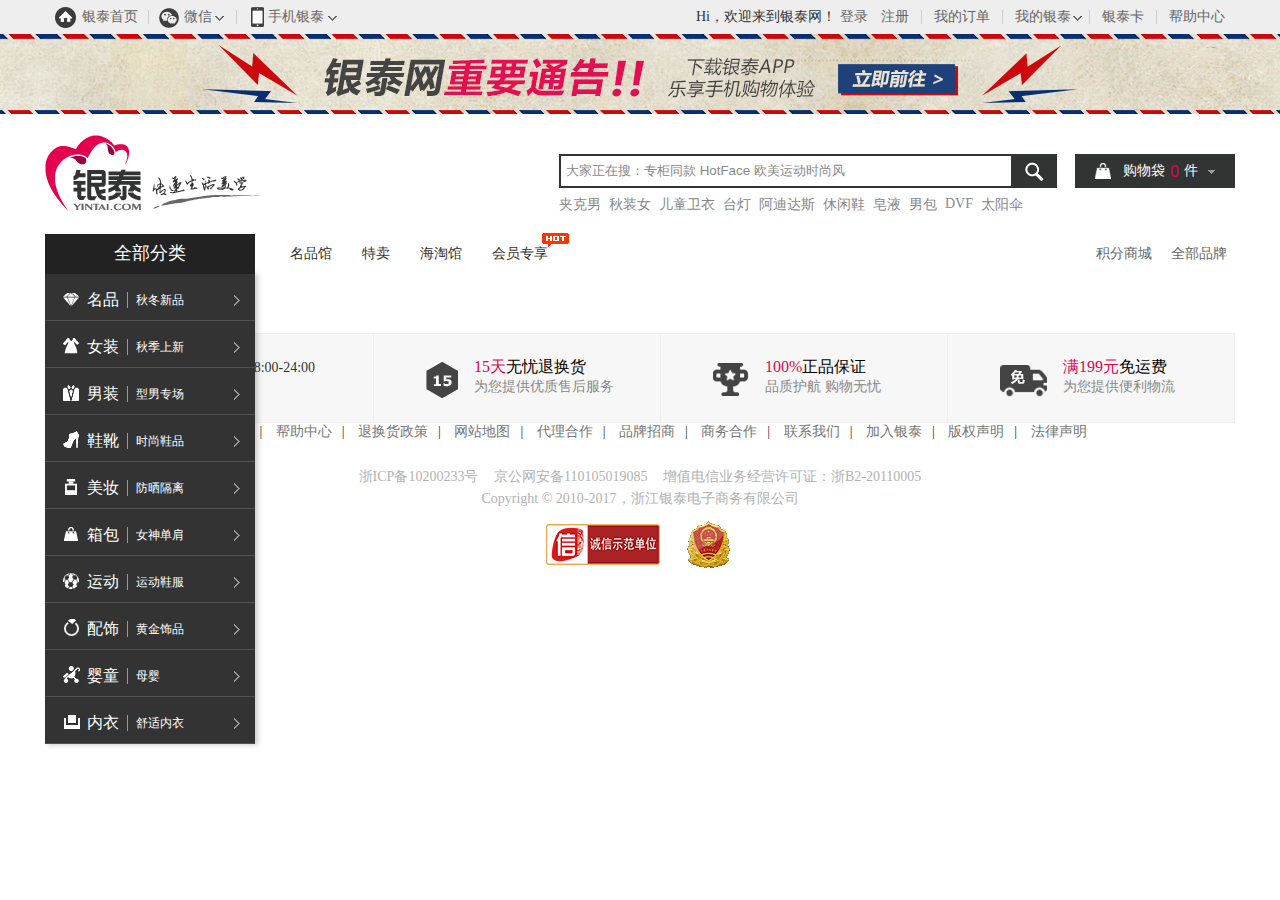
<file: index.html>
<!DOCTYPE html>
<html>
	<head>
		<meta charset="UTF-8">
		<title>公共部分</title>
		<link rel="stylesheet" href="css/index.css" />
	</head>
	<body>
	<!--头部-->
	<div id="hd">
		<!--头部头部  第一行-->
		<div id="hdtop">
			<div class="yt-wrap top-side cf">
				<ul class="top-entry" data-clk="actwatch|shoucang|P">
					<li>
						<a href="#" class="collect"><s></s>银泰首页</a>
					</li>
					<li class="separator"></li>
					<li class="log-yt-wechat">
						<div class="log-wechat J_wechat">
							<a class="wechat" href="#"><s></s>微信<b></b><span class="blank"></span></a>
							<div class="yt-seller-wechat" style="display: none;">   <!--微信图片让我隐藏了-->
								<img src="images/wechat.png">
							</div>
						</div>
					</li>
					<li class="separator"></li>
					<li class="log-yt-phone">
						<div class="log-phone J_phone">
							<a class="yt-phone-link" href="#"><s></s>手机银泰<b></b><span class="blank"></span></a>
							<div class="yt-seller-phone" style="display: none;">   <!--微信图片让我隐藏了-->
								<a class="gophone" href="#"><img src="images/appphone.png"></a>
							</div>
						</div>
					</li>
				</ul>
				<ul class="top-logs" data-clk="actwatch|center|Q">
					<li class="log-user">
						<span class="welcome J-welcome">Hi，欢迎来到银泰网！</span>
						<a rel="nofollow" class="login" title="单击登录" href="https://baish.github.io/baishun2017-9-14/denglu.html">登录</a>
						<a rel="nofollow" title="单击注册" class="reg" href="https://baish.github.io/baishun2017-9-14/zhuce.html">注册</a>
					</li>
					<li class="separator"></li>
					<li>
						<a href="#" class="log-link">我的订单</a>
					</li>
					<li class="separator"></li>
					<li class="log-yt-home">
						<div class="J_myhome">
							<a href="#" class="log-link yt-home">我的银泰<b></b><span class="blank"></span></a>
							<div class="yt-seller-myhome" style="display: none;">
								<div class="yt-home-link">
									<p>
										<a href="#">我的收藏</a>
									</p>
									<p>
										<a href="#">我的余额</a>
									</p>
									<p>
										<a href="#">我的银元</a>
									</p>
									<p>
										<a href="#">我的银泰卡</a>
									</p>
									<p>
										<a href="#">我的优惠券</a>
									</p>
									<p>
										<a href="#">我的积分</a>
									</p>
								</div>
							</div>
						</div>
					</li>
					<li class="separator"></li>
					<li>
						<a href="#" class="log-link">银泰卡</a>
					</li>
					<li class="separator"></li>
					<li>
						<a href="#" class="log-link">帮助中心</a>
					</li>
				</ul>
			</div>
		</div>	
		<!--头部头部 第一行结束-->
		<!--头部图片-->
		<div id="hdimg"><a href="#"></a></div>
		<!--头部图片结束-->
		<!--头部中间位置-->
		<div id="hdmain">
			<h1 class="ilogo"></h1>
			<!--购物袋-->
			<div class="icart">
				<a class="minishop" href="#">
					<span>购物袋<strong id="J-CartCount">0</strong>件</span>
					<b></b>
				</a>
				<!--被隐藏了  购物车-->
				<div class="yt-bags J-ShopCart" id="J-ShopCart"></div>
				<!--购物车结束-->
			</div>
			<!--购物袋结束-->
			<!--搜索框-->
			<div class="isearch">				
				<div class="searchbox" data-clk="actwatch|search|E1">
					<input id="t" type="text" value="大家正在搜：专柜同款 HotFace 欧美运动时尚风"  name="keyword" class="place-holder">				
					<button title="搜索" id="J_SearchBtn">搜索</button>
				</div>
				<div class="hotkeyword" id="hotKeyWord" data-clk="actwatch|search|E2">
					<a target="_blank" href="#">夹克男</a>
					<a target="_blank" href="#">秋装女</a>
					<a target="_blank" href="#">儿童卫衣</a>
					<a target="_blank" href="#">台灯</a>
					<a target="_blank" href="#">阿迪达斯</a>
					<a target="_blank" href="#">休闲鞋</a>
					<a target="_blank" href="#">皂液</a>
					<a target="_blank" href="#">男包</a>
					<a target="_blank" href="#">DVF</a>
					<a target="_blank" href="#">太阳伞</a>
				</div>				
			</div>
			<!--搜索框结束-->
		</div>
		<!--头部中间位置结束-->
		<!--头部尾部-->
		<div id="hdmenu">
			<!--头部尾部左侧-->
			<div class="menu-cate default-expand-menu" id="Y_navlist_menu_cate">
				<a class="menu-cate-title" href="#" data-clk="actwatch|classification-G">全部分类</a>
				<!--选项卡-->
				<div class="menu-cate-all-out">
					<dl class="dl-12">
						<dt class="">
                        	<a href="#" class="category" data-clk="actwatch|classification-mp|G0"><em></em>名品</a>
                        	<i></i>
	                        <div data-clk="actwatch|classification-mp|G20">
								<a href="#" class="hot" target="_blank">秋冬新品</a>         
								<span></span>
	                        </div>
                   		</dt>
                   		<!--选项卡开始控制  上来隐藏-->
						<dd style="visibility: visible; position: absolute; display: none;  top: 0px;">  <!--又displaY 隐藏被我取消了-->
							<div class="submenu cf">
								<!--选项卡左侧样式-->
								<div class="sorts-list">
									<!--选项卡左侧样式第一行-->
									<div class="sorts-repeat  cf" data-clk="actwatch|classification-mp|G1">
										<h3><a href="#">男装</a></h3>
										<p>
											<a class="yt_hotword" href="#">新品</a>
											<a href="#">T恤</a>
											<a class="yt_hotword" href="#">POLO衫</a>
											<a href="#">裤装</a>
											<a href="#">衬衫</a>
										</p>
									</div>
									<!--选项卡左侧样式第一行  结束-->
									<div class="sorts-repeat  cf" data-clk="actwatch|classification-mp|G2">
										<h3><a href="#">女装</a></h3>
										<p>
											<a class="yt_hotword" href="#" title="新品">新品</a>
											<a href="#">T恤</a>
											<a class="yt_hotword" href="#">衬衫</a>
											<a href="#">裤装</a>
											<a href="#">裙装</a>
										</p>
									</div>
									<div class="sorts-repeat  cf" data-clk="actwatch|classification-mp|G3">
										<h3><a href="#">鞋靴</a></h3>
										<p>
											<a class="yt_hotword" href="#">新品</a>
											<a href="#">女士单鞋</a>
											<a class="yt_hotword" href="#">男鞋</a>
										</p>
									</div>
									<div class="sorts-repeat  cf" data-clk="actwatch|classification-mp|G4">
										<h3><a href="#">女包</a></h3>
										<p>
											<a class="yt_hotword" href="#" target="_blank" title="新品">新品</a>
											<a class="yt_hotword" href="#" target="_blank" title="手提斜挎包">手提斜挎包</a>
											<a href="#" target="_blank" title="单肩包">单肩包</a>
											<a href="#" target="_blank" title="钱夹">钱夹</a>
											<a href="#" target="_blank" title="手拿包">手拿包</a>
										</p>
									</div>
									<div class="sorts-repeat  cf" data-clk="actwatch|classification-mp|G5">
										<h3><a href="#" title="男包" target="_blank">男包</a></h3>
										<p>
											<a class="yt_hotword" href="#" target="_blank" title="新品">新品</a>
											<a class="yt_hotword" href="#" target="_blank" title="钱包">钱包</a>
											<a href="#" target="_blank" title="单肩包">单肩包</a>
											<a href="#" target="_blank" title="手拿包">手拿包</a>
											<a href="#" target="_blank" title="手提包">手提包</a>
										</p>
									</div>
									<div class="sorts-repeat  cf" data-clk="actwatch|classification-mp|G6">
										<h3><a href="#" title="配饰" target="_blank">配饰</a></h3>
										<p>
											<a class="yt_hotword" href="#" target="_blank" title="新品">新品</a>
											<a href="#" target="_blank" title="围巾">围巾</a>
											<a href="#" target="_blank" title="帽子">帽子</a>
											<a class="yt_hotword" href="#" target="_blank" title="腰带">腰带</a>
										</p>
									</div>
									<div class="sorts-repeat sorts-none cf" data-clk="actwatch|classification-mp|G7">
										<h3><a href="#" title="婴童" target="_blank">婴童</a></h3>
										<p>
											<a class="yt_hotword" href="#" target="_blank" title="童装">童装</a>
											<a href="#" target="_blank" title="童鞋">童鞋</a>
											<a href="#" target="_blank" title="婴童配饰">婴童配饰</a>
										</p>
									</div>
								</div>
								<!--选项卡左侧样式结束-->
								<!--选项卡右侧样式第一行-->
								<div class="sorts-brand" data-clk="actwatch|classification-mp|G30">
									<h3>品牌</h3>
									<p>
										<a href="#"> ZEGNA </a>
										<a href="#"> FENDI </a>
										<a href="#"> EMPORIO ARMANI </a>
										<a href="#"> BALLY </a>
										<a href="#">ALEXANDER MCQUEEN</a>
										<a href="#"> ZEGNA </a>
										<a href="#"> FENDI </a>
										<a href="#"> EMPORIO ARMANI </a>
										<a href="#"> BALLY </a>
										<a href="#">ALEXANDER MCQUEEN</a>
										<a href="#"> ZEGNA </a>
										<a href="#"> FENDI </a>
										<a href="#"> EMPORIO ARMANI </a>
										<a href="#"> BALLY </a>
										<a href="#">ALEXANDER MCQUEEN</a>
										<a href="#"> ZEGNA </a>
										<a href="#"> FENDI </a>
										<a href="#"> EMPORIO ARMANI </a>
									</p>
								</div>
								<!--选项卡右侧样式结束-->
							</div>
						</dd>
						<!--选项卡隐藏部分结束-->
					</dl>
					<dl class="dl-1">
						<dt class="">
                        	<a href="#" class="category" data-clk="actwatch|classification-mp|G0"><em></em>女装</a>
                        	<i></i>
	                        <div data-clk="actwatch|classification-mp|G20">
								<a href="#" class="hot" target="_blank">秋季上新</a>         
								<span></span>
	                        </div>
                   		</dt>
                   		<!--选项卡开始控制  上来隐藏-->
						<dd style="visibility: visible; position: absolute; display: none; top: 46px;">  <!--又displaY 隐藏被我取消了-->
							<div class="submenu cf">
								<!--选项卡左侧样式-->
								<div class="sorts-list">
									<!--选项卡左侧样式第一行-->
									<div class="sorts-repeat  cf" data-clk="actwatch|classification-mp|G1">
										<h3><a href="#">男装</a></h3>
										<p>
											<a class="yt_hotword" href="#">新品</a>
											<a href="#">T恤</a>
											<a class="yt_hotword" href="#">POLO衫</a>
											<a href="#">裤装</a>
											<a href="#">衬衫</a>
										</p>
									</div>
									<!--选项卡左侧样式第一行  结束-->
									<div class="sorts-repeat  cf" data-clk="actwatch|classification-mp|G2">
										<h3><a href="#">女装</a></h3>
										<p>
											<a class="yt_hotword" href="#" title="新品">新品</a>
											<a href="#">T恤</a>
											<a class="yt_hotword" href="#">衬衫</a>
											<a href="#">裤装</a>
											<a href="#">裙装</a>
										</p>
									</div>
									<div class="sorts-repeat  cf" data-clk="actwatch|classification-mp|G3">
										<h3><a href="#">鞋靴</a></h3>
										<p>
											<a class="yt_hotword" href="#">新品</a>
											<a href="#">女士单鞋</a>
											<a class="yt_hotword" href="#">男鞋</a>
										</p>
									</div>
									<div class="sorts-repeat  cf" data-clk="actwatch|classification-mp|G4">
										<h3><a href="#">女包</a></h3>
										<p>
											<a class="yt_hotword" href="#" target="_blank" title="新品">新品</a>
											<a class="yt_hotword" href="#" target="_blank" title="手提斜挎包">手提斜挎包</a>
											<a href="#" target="_blank" title="单肩包">单肩包</a>
											<a href="#" target="_blank" title="钱夹">钱夹</a>
											<a href="#" target="_blank" title="手拿包">手拿包</a>
										</p>
									</div>
									<div class="sorts-repeat  cf" data-clk="actwatch|classification-mp|G5">
										<h3><a href="#" title="男包" target="_blank">男包</a></h3>
										<p>
											<a class="yt_hotword" href="#" target="_blank" title="新品">新品</a>
											<a class="yt_hotword" href="#" target="_blank" title="钱包">钱包</a>
											<a href="#" target="_blank" title="单肩包">单肩包</a>
											<a href="#" target="_blank" title="手拿包">手拿包</a>
											<a href="#" target="_blank" title="手提包">手提包</a>
										</p>
									</div>
									<div class="sorts-repeat  cf" data-clk="actwatch|classification-mp|G6">
										<h3><a href="#" title="配饰" target="_blank">配饰</a></h3>
										<p>
											<a class="yt_hotword" href="#" target="_blank" title="新品">新品</a>
											<a href="#" target="_blank" title="围巾">围巾</a>
											<a href="#" target="_blank" title="帽子">帽子</a>
											<a class="yt_hotword" href="#" target="_blank" title="腰带">腰带</a>
										</p>
									</div>
									<div class="sorts-repeat sorts-none cf" data-clk="actwatch|classification-mp|G7">
										<h3><a href="#" title="婴童" target="_blank">婴童</a></h3>
										<p>
											<a class="yt_hotword" href="#" target="_blank" title="童装">童装</a>
											<a href="#" target="_blank" title="童鞋">童鞋</a>
											<a href="#" target="_blank" title="婴童配饰">婴童配饰</a>
										</p>
									</div>
								</div>
								<!--选项卡左侧样式结束-->
								<!--选项卡右侧样式第一行-->
								<div class="sorts-brand" data-clk="actwatch|classification-mp|G30">
									<h3>品牌</h3>
									<p>
										<a href="#"> ZEGNA </a>
										<a href="#"> FENDI </a>
										<a href="#"> EMPORIO ARMANI </a>
										<a href="#"> BALLY </a>
										<a href="#">ALEXANDER MCQUEEN</a>
										<a href="#"> ZEGNA </a>
										<a href="#"> FENDI </a>
										<a href="#"> EMPORIO ARMANI </a>
										<a href="#"> BALLY </a>
										<a href="#">ALEXANDER MCQUEEN</a>
										<a href="#"> ZEGNA </a>
										<a href="#"> FENDI </a>
										<a href="#"> EMPORIO ARMANI </a>
										<a href="#"> BALLY </a>
										<a href="#">ALEXANDER MCQUEEN</a>
										<a href="#"> ZEGNA </a>
										<a href="#"> FENDI </a>
										<a href="#"> EMPORIO ARMANI </a>
									</p>
								</div>
								<!--选项卡右侧样式结束-->
							</div>
						</dd>
						<!--选项卡隐藏部分结束-->
					</dl>
					<dl class="dl-2">
						<dt class="">
                        	<a href="#" class="category" data-clk="actwatch|classification-mp|G0"><em></em>男装</a>
                        	<i></i>
	                        <div data-clk="actwatch|classification-mp|G20">
								<a href="#" class="hot" target="_blank">型男专场</a>         
								<span></span>
	                        </div>
                   		</dt>
                   		<!--选项卡开始控制  上来隐藏-->
						<dd style="visibility: visible; position: absolute;  display:none; bottom: 0px;">  <!--又displaY 隐藏被我取消了-->
							<div class="submenu cf">
								<!--选项卡左侧样式-->
								<div class="sorts-list">
									<!--选项卡左侧样式第一行-->
									<div class="sorts-repeat  cf" data-clk="actwatch|classification-mp|G1">
										<h3><a href="#">男装</a></h3>
										<p>
											<a class="yt_hotword" href="#">新品</a>
											<a href="#">T恤</a>
											<a class="yt_hotword" href="#">POLO衫</a>
											<a href="#">裤装</a>
											<a href="#">衬衫</a>
										</p>
									</div>
									<!--选项卡左侧样式第一行  结束-->
									<div class="sorts-repeat  cf" data-clk="actwatch|classification-mp|G2">
										<h3><a href="#">女装</a></h3>
										<p>
											<a class="yt_hotword" href="#" title="新品">新品</a>
											<a href="#">T恤</a>
											<a class="yt_hotword" href="#">衬衫</a>
											<a href="#">裤装</a>
											<a href="#">裙装</a>
										</p>
									</div>
									<div class="sorts-repeat  cf" data-clk="actwatch|classification-mp|G3">
										<h3><a href="#">鞋靴</a></h3>
										<p>
											<a class="yt_hotword" href="#">新品</a>
											<a href="#">女士单鞋</a>
											<a class="yt_hotword" href="#">男鞋</a>
										</p>
									</div>
									<div class="sorts-repeat  cf" data-clk="actwatch|classification-mp|G4">
										<h3><a href="#">女包</a></h3>
										<p>
											<a class="yt_hotword" href="#" target="_blank" title="新品">新品</a>
											<a class="yt_hotword" href="#" target="_blank" title="手提斜挎包">手提斜挎包</a>
											<a href="#" target="_blank" title="单肩包">单肩包</a>
											<a href="#" target="_blank" title="钱夹">钱夹</a>
											<a href="#" target="_blank" title="手拿包">手拿包</a>
										</p>
									</div>
									<div class="sorts-repeat  cf" data-clk="actwatch|classification-mp|G5">
										<h3><a href="#" title="男包" target="_blank">男包</a></h3>
										<p>
											<a class="yt_hotword" href="#" target="_blank" title="新品">新品</a>
											<a class="yt_hotword" href="#" target="_blank" title="钱包">钱包</a>
											<a href="#" target="_blank" title="单肩包">单肩包</a>
											<a href="#" target="_blank" title="手拿包">手拿包</a>
											<a href="#" target="_blank" title="手提包">手提包</a>
										</p>
									</div>
									<div class="sorts-repeat  cf" data-clk="actwatch|classification-mp|G6">
										<h3><a href="#" title="配饰" target="_blank">配饰</a></h3>
										<p>
											<a class="yt_hotword" href="#" target="_blank" title="新品">新品</a>
											<a href="#" target="_blank" title="围巾">围巾</a>
											<a href="#" target="_blank" title="帽子">帽子</a>
											<a class="yt_hotword" href="#" target="_blank" title="腰带">腰带</a>
										</p>
									</div>
									<div class="sorts-repeat sorts-none cf" data-clk="actwatch|classification-mp|G7">
										<h3><a href="#" title="婴童" target="_blank">婴童</a></h3>
										<p>
											<a class="yt_hotword" href="#" target="_blank" title="童装">童装</a>
											<a href="#" target="_blank" title="童鞋">童鞋</a>
											<a href="#" target="_blank" title="婴童配饰">婴童配饰</a>
										</p>
									</div>
								</div>
								<!--选项卡左侧样式结束-->
								<!--选项卡右侧样式第一行-->
								<div class="sorts-brand" data-clk="actwatch|classification-mp|G30">
									<h3>品牌</h3>
									<p>
										<a href="#"> ZEGNA </a>
										<a href="#"> FENDI </a>
										<a href="#"> EMPORIO ARMANI </a>
										<a href="#"> BALLY </a>
										<a href="#">ALEXANDER MCQUEEN</a>
										<a href="#"> ZEGNA </a>
										<a href="#"> FENDI </a>
										<a href="#"> EMPORIO ARMANI </a>
										<a href="#"> BALLY </a>
										<a href="#">ALEXANDER MCQUEEN</a>
										<a href="#"> ZEGNA </a>
										<a href="#"> FENDI </a>
										<a href="#"> EMPORIO ARMANI </a>
										<a href="#"> BALLY </a>
										<a href="#">ALEXANDER MCQUEEN</a>
										<a href="#"> ZEGNA </a>
										<a href="#"> FENDI </a>
										<a href="#"> EMPORIO ARMANI </a>
									</p>
								</div>
								<!--选项卡右侧样式结束-->
							</div>
						</dd>
						<!--选项卡隐藏部分结束-->
					</dl>
					<dl class="dl-5">
						<dt class="">
                        	<a href="#" class="category" data-clk="actwatch|classification-mp|G0"><em></em>鞋靴</a>
                        	<i></i>
	                        <div data-clk="actwatch|classification-mp|G20">
								<a href="#" class="hot" target="_blank">时尚鞋品</a>         
								<span></span>
	                        </div>
                   		</dt>
                   		<!--选项卡开始控制  上来隐藏-->
						<dd style="visibility: visible; position: absolute; display: none; bottom: 10px;">  <!--又displaY 隐藏被我取消了-->
							<div class="submenu cf">
								<!--选项卡左侧样式-->
								<div class="sorts-list">
									<!--选项卡左侧样式第一行-->
									<div class="sorts-repeat  cf" data-clk="actwatch|classification-mp|G1">
										<h3><a href="#">男装</a></h3>
										<p>
											<a class="yt_hotword" href="#">新品</a>
											<a href="#">T恤</a>
											<a class="yt_hotword" href="#">POLO衫</a>
											<a href="#">裤装</a>
											<a href="#">衬衫</a>
										</p>
									</div>
									<!--选项卡左侧样式第一行  结束-->
									<div class="sorts-repeat  cf" data-clk="actwatch|classification-mp|G2">
										<h3><a href="#">女装</a></h3>
										<p>
											<a class="yt_hotword" href="#" title="新品">新品</a>
											<a href="#">T恤</a>
											<a class="yt_hotword" href="#">衬衫</a>
											<a href="#">裤装</a>
											<a href="#">裙装</a>
										</p>
									</div>
									<div class="sorts-repeat  cf" data-clk="actwatch|classification-mp|G3">
										<h3><a href="#">鞋靴</a></h3>
										<p>
											<a class="yt_hotword" href="#">新品</a>
											<a href="#">女士单鞋</a>
											<a class="yt_hotword" href="#">男鞋</a>
										</p>
									</div>
									<div class="sorts-repeat  cf" data-clk="actwatch|classification-mp|G4">
										<h3><a href="#">女包</a></h3>
										<p>
											<a class="yt_hotword" href="#" target="_blank" title="新品">新品</a>
											<a class="yt_hotword" href="#" target="_blank" title="手提斜挎包">手提斜挎包</a>
											<a href="#" target="_blank" title="单肩包">单肩包</a>
											<a href="#" target="_blank" title="钱夹">钱夹</a>
											<a href="#" target="_blank" title="手拿包">手拿包</a>
										</p>
									</div>
									<div class="sorts-repeat  cf" data-clk="actwatch|classification-mp|G5">
										<h3><a href="#" title="男包" target="_blank">男包</a></h3>
										<p>
											<a class="yt_hotword" href="#" target="_blank" title="新品">新品</a>
											<a class="yt_hotword" href="#" target="_blank" title="钱包">钱包</a>
											<a href="#" target="_blank" title="单肩包">单肩包</a>
											<a href="#" target="_blank" title="手拿包">手拿包</a>
											<a href="#" target="_blank" title="手提包">手提包</a>
										</p>
									</div>
									<div class="sorts-repeat  cf" data-clk="actwatch|classification-mp|G6">
										<h3><a href="#" title="配饰" target="_blank">配饰</a></h3>
										<p>
											<a class="yt_hotword" href="#" target="_blank" title="新品">新品</a>
											<a href="#" target="_blank" title="围巾">围巾</a>
											<a href="#" target="_blank" title="帽子">帽子</a>
											<a class="yt_hotword" href="#" target="_blank" title="腰带">腰带</a>
										</p>
									</div>
									<div class="sorts-repeat sorts-none cf" data-clk="actwatch|classification-mp|G7">
										<h3><a href="#" title="婴童" target="_blank">婴童</a></h3>
										<p>
											<a class="yt_hotword" href="#" target="_blank" title="童装">童装</a>
											<a href="#" target="_blank" title="童鞋">童鞋</a>
											<a href="#" target="_blank" title="婴童配饰">婴童配饰</a>
										</p>
									</div>
								</div>
								<!--选项卡左侧样式结束-->
								<!--选项卡右侧样式第一行-->
								<div class="sorts-brand" data-clk="actwatch|classification-mp|G30">
									<h3>品牌</h3>
									<p>
										<a href="#"> ZEGNA </a>
										<a href="#"> FENDI </a>
										<a href="#"> EMPORIO ARMANI </a>
										<a href="#"> BALLY </a>
										<a href="#">ALEXANDER MCQUEEN</a>
										<a href="#"> ZEGNA </a>
										<a href="#"> FENDI </a>
										<a href="#"> EMPORIO ARMANI </a>
										<a href="#"> BALLY </a>
										<a href="#">ALEXANDER MCQUEEN</a>
										<a href="#"> ZEGNA </a>
										<a href="#"> FENDI </a>
										<a href="#"> EMPORIO ARMANI </a>
										<a href="#"> BALLY </a>
										<a href="#">ALEXANDER MCQUEEN</a>
										<a href="#"> ZEGNA </a>
										<a href="#"> FENDI </a>
										<a href="#"> EMPORIO ARMANI </a>
									</p>
								</div>
								<!--选项卡右侧样式结束-->
							</div>
						</dd>
						<!--选项卡隐藏部分结束-->
					</dl>
					<dl class="dl-4">
						<dt class="">
                        	<a href="#" class="category" data-clk="actwatch|classification-mp|G0"><em></em>美妆</a>
                        	<i></i>
	                        <div data-clk="actwatch|classification-mp|G20">
								<a href="#" class="hot" target="_blank">防晒隔离</a>         
								<span></span>
	                        </div>
                   		</dt>
                   		<!--选项卡开始控制  上来隐藏-->
						<dd style="visibility: visible; position: absolute; display: none; top:0px;">  <!--又displaY 隐藏被我取消了-->
							<div class="submenu cf">
								<!--选项卡左侧样式-->
								<div class="sorts-list">
									<!--选项卡左侧样式第一行-->
									<div class="sorts-repeat  cf" data-clk="actwatch|classification-mp|G1">
										<h3><a href="#">男装</a></h3>
										<p>
											<a class="yt_hotword" href="#">新品</a>
											<a href="#">T恤</a>
											<a class="yt_hotword" href="#">POLO衫</a>
											<a href="#">裤装</a>
											<a href="#">衬衫</a>
										</p>
									</div>
									<!--选项卡左侧样式第一行  结束-->
									<div class="sorts-repeat  cf" data-clk="actwatch|classification-mp|G2">
										<h3><a href="#">女装</a></h3>
										<p>
											<a class="yt_hotword" href="#" title="新品">新品</a>
											<a href="#">T恤</a>
											<a class="yt_hotword" href="#">衬衫</a>
											<a href="#">裤装</a>
											<a href="#">裙装</a>
										</p>
									</div>
									<div class="sorts-repeat  cf" data-clk="actwatch|classification-mp|G3">
										<h3><a href="#">鞋靴</a></h3>
										<p>
											<a class="yt_hotword" href="#">新品</a>
											<a href="#">女士单鞋</a>
											<a class="yt_hotword" href="#">男鞋</a>
										</p>
									</div>
									<div class="sorts-repeat  cf" data-clk="actwatch|classification-mp|G4">
										<h3><a href="#">女包</a></h3>
										<p>
											<a class="yt_hotword" href="#" target="_blank" title="新品">新品</a>
											<a class="yt_hotword" href="#" target="_blank" title="手提斜挎包">手提斜挎包</a>
											<a href="#" target="_blank" title="单肩包">单肩包</a>
											<a href="#" target="_blank" title="钱夹">钱夹</a>
											<a href="#" target="_blank" title="手拿包">手拿包</a>
										</p>
									</div>
									<div class="sorts-repeat  cf" data-clk="actwatch|classification-mp|G5">
										<h3><a href="#" title="男包" target="_blank">男包</a></h3>
										<p>
											<a class="yt_hotword" href="#" target="_blank" title="新品">新品</a>
											<a class="yt_hotword" href="#" target="_blank" title="钱包">钱包</a>
											<a href="#" target="_blank" title="单肩包">单肩包</a>
											<a href="#" target="_blank" title="手拿包">手拿包</a>
											<a href="#" target="_blank" title="手提包">手提包</a>
										</p>
									</div>
									<div class="sorts-repeat  cf" data-clk="actwatch|classification-mp|G6">
										<h3><a href="#" title="配饰" target="_blank">配饰</a></h3>
										<p>
											<a class="yt_hotword" href="#" target="_blank" title="新品">新品</a>
											<a href="#" target="_blank" title="围巾">围巾</a>
											<a href="#" target="_blank" title="帽子">帽子</a>
											<a class="yt_hotword" href="#" target="_blank" title="腰带">腰带</a>
										</p>
									</div>
									<div class="sorts-repeat sorts-none cf" data-clk="actwatch|classification-mp|G7">
										<h3><a href="#" title="婴童" target="_blank">婴童</a></h3>
										<p>
											<a class="yt_hotword" href="#" target="_blank" title="童装">童装</a>
											<a href="#" target="_blank" title="童鞋">童鞋</a>
											<a href="#" target="_blank" title="婴童配饰">婴童配饰</a>
										</p>
									</div>
								</div>
								<!--选项卡左侧样式结束-->
								<!--选项卡右侧样式第一行-->
								<div class="sorts-brand" data-clk="actwatch|classification-mp|G30">
									<h3>品牌</h3>
									<p>
										<a href="#"> ZEGNA </a>
										<a href="#"> FENDI </a>
										<a href="#"> EMPORIO ARMANI </a>
										<a href="#"> BALLY </a>
										<a href="#">ALEXANDER MCQUEEN</a>
										<a href="#"> ZEGNA </a>
										<a href="#"> FENDI </a>
										<a href="#"> EMPORIO ARMANI </a>
										<a href="#"> BALLY </a>
										<a href="#">ALEXANDER MCQUEEN</a>
										<a href="#"> ZEGNA </a>
										<a href="#"> FENDI </a>
										<a href="#"> EMPORIO ARMANI </a>
										<a href="#"> BALLY </a>
										<a href="#">ALEXANDER MCQUEEN</a>
										<a href="#"> ZEGNA </a>
										<a href="#"> FENDI </a>
										<a href="#"> EMPORIO ARMANI </a>
									</p>
								</div>
								<!--选项卡右侧样式结束-->
							</div>
						</dd>
						<!--选项卡隐藏部分结束-->
					</dl>
					<dl class="dl-6">
						<dt class="">
                        	<a href="#" class="category" data-clk="actwatch|classification-mp|G0"><em></em>箱包</a>
                        	<i></i>
	                        <div data-clk="actwatch|classification-mp|G20">
								<a href="#" class="hot" target="_blank">女神单肩</a>         
								<span></span>
	                        </div>
                   		</dt>
                   		<!--选项卡开始控制  上来隐藏-->
						<dd style="visibility: visible; position: absolute; display: none; top:20px;">  <!--又displaY 隐藏被我取消了-->
							<div class="submenu cf">
								<!--选项卡左侧样式-->
								<div class="sorts-list">
									<!--选项卡左侧样式第一行-->
									<div class="sorts-repeat  cf" data-clk="actwatch|classification-mp|G1">
										<h3><a href="#">男装</a></h3>
										<p>
											<a class="yt_hotword" href="#">新品</a>
											<a href="#">T恤</a>
											<a class="yt_hotword" href="#">POLO衫</a>
											<a href="#">裤装</a>
											<a href="#">衬衫</a>
										</p>
									</div>
									<!--选项卡左侧样式第一行  结束-->
									<div class="sorts-repeat  cf" data-clk="actwatch|classification-mp|G2">
										<h3><a href="#">女装</a></h3>
										<p>
											<a class="yt_hotword" href="#" title="新品">新品</a>
											<a href="#">T恤</a>
											<a class="yt_hotword" href="#">衬衫</a>
											<a href="#">裤装</a>
											<a href="#">裙装</a>
										</p>
									</div>
									<div class="sorts-repeat  cf" data-clk="actwatch|classification-mp|G3">
										<h3><a href="#">鞋靴</a></h3>
										<p>
											<a class="yt_hotword" href="#">新品</a>
											<a href="#">女士单鞋</a>
											<a class="yt_hotword" href="#">男鞋</a>
										</p>
									</div>
									<div class="sorts-repeat  cf" data-clk="actwatch|classification-mp|G4">
										<h3><a href="#">女包</a></h3>
										<p>
											<a class="yt_hotword" href="#" target="_blank" title="新品">新品</a>
											<a class="yt_hotword" href="#" target="_blank" title="手提斜挎包">手提斜挎包</a>
											<a href="#" target="_blank" title="单肩包">单肩包</a>
											<a href="#" target="_blank" title="钱夹">钱夹</a>
											<a href="#" target="_blank" title="手拿包">手拿包</a>
										</p>
									</div>
									<div class="sorts-repeat  cf" data-clk="actwatch|classification-mp|G5">
										<h3><a href="#" title="男包" target="_blank">男包</a></h3>
										<p>
											<a class="yt_hotword" href="#" target="_blank" title="新品">新品</a>
											<a class="yt_hotword" href="#" target="_blank" title="钱包">钱包</a>
											<a href="#" target="_blank" title="单肩包">单肩包</a>
											<a href="#" target="_blank" title="手拿包">手拿包</a>
											<a href="#" target="_blank" title="手提包">手提包</a>
										</p>
									</div>
									<div class="sorts-repeat  cf" data-clk="actwatch|classification-mp|G6">
										<h3><a href="#" title="配饰" target="_blank">配饰</a></h3>
										<p>
											<a class="yt_hotword" href="#" target="_blank" title="新品">新品</a>
											<a href="#" target="_blank" title="围巾">围巾</a>
											<a href="#" target="_blank" title="帽子">帽子</a>
											<a class="yt_hotword" href="#" target="_blank" title="腰带">腰带</a>
										</p>
									</div>
									<div class="sorts-repeat sorts-none cf" data-clk="actwatch|classification-mp|G7">
										<h3><a href="#" title="婴童" target="_blank">婴童</a></h3>
										<p>
											<a class="yt_hotword" href="#" target="_blank" title="童装">童装</a>
											<a href="#" target="_blank" title="童鞋">童鞋</a>
											<a href="#" target="_blank" title="婴童配饰">婴童配饰</a>
										</p>
									</div>
								</div>
								<!--选项卡左侧样式结束-->
								<!--选项卡右侧样式第一行-->
								<div class="sorts-brand" data-clk="actwatch|classification-mp|G30">
									<h3>品牌</h3>
									<p>
										<a href="#"> ZEGNA </a>
										<a href="#"> FENDI </a>
										<a href="#"> EMPORIO ARMANI </a>
										<a href="#"> BALLY </a>
										<a href="#">ALEXANDER MCQUEEN</a>
										<a href="#"> ZEGNA </a>
										<a href="#"> FENDI </a>
										<a href="#"> EMPORIO ARMANI </a>
										<a href="#"> BALLY </a>
										<a href="#">ALEXANDER MCQUEEN</a>
										<a href="#"> ZEGNA </a>
										<a href="#"> FENDI </a>
										<a href="#"> EMPORIO ARMANI </a>
										<a href="#"> BALLY </a>
										<a href="#">ALEXANDER MCQUEEN</a>
										<a href="#"> ZEGNA </a>
										<a href="#"> FENDI </a>
										<a href="#"> EMPORIO ARMANI </a>
									</p>
								</div>
								<!--选项卡右侧样式结束-->
							</div>
						</dd>
						<!--选项卡隐藏部分结束-->
					</dl>
					<dl class="dl-3">
						<dt class="">
                        	<a href="#" class="category" data-clk="actwatch|classification-mp|G0"><em></em>运动</a>
                        	<i></i>
	                        <div data-clk="actwatch|classification-mp|G20">
								<a href="#" class="hot" target="_blank">运动鞋服</a>         
								<span></span>
	                        </div>
                   		</dt>
                   		<!--选项卡开始控制  上来隐藏-->
						<dd style="visibility: visible; position: absolute; display: none; top:30px;">  <!--又displaY 隐藏被我取消了-->
							<div class="submenu cf">
								<!--选项卡左侧样式-->
								<div class="sorts-list">
									<!--选项卡左侧样式第一行-->
									<div class="sorts-repeat  cf" data-clk="actwatch|classification-mp|G1">
										<h3><a href="#">男装</a></h3>
										<p>
											<a class="yt_hotword" href="#">新品</a>
											<a href="#">T恤</a>
											<a class="yt_hotword" href="#">POLO衫</a>
											<a href="#">裤装</a>
											<a href="#">衬衫</a>
										</p>
									</div>
									<!--选项卡左侧样式第一行  结束-->
									<div class="sorts-repeat  cf" data-clk="actwatch|classification-mp|G2">
										<h3><a href="#">女装</a></h3>
										<p>
											<a class="yt_hotword" href="#" title="新品">新品</a>
											<a href="#">T恤</a>
											<a class="yt_hotword" href="#">衬衫</a>
											<a href="#">裤装</a>
											<a href="#">裙装</a>
										</p>
									</div>
									<div class="sorts-repeat  cf" data-clk="actwatch|classification-mp|G3">
										<h3><a href="#">鞋靴</a></h3>
										<p>
											<a class="yt_hotword" href="#">新品</a>
											<a href="#">女士单鞋</a>
											<a class="yt_hotword" href="#">男鞋</a>
										</p>
									</div>
									<div class="sorts-repeat  cf" data-clk="actwatch|classification-mp|G4">
										<h3><a href="#">女包</a></h3>
										<p>
											<a class="yt_hotword" href="#" target="_blank" title="新品">新品</a>
											<a class="yt_hotword" href="#" target="_blank" title="手提斜挎包">手提斜挎包</a>
											<a href="#" target="_blank" title="单肩包">单肩包</a>
											<a href="#" target="_blank" title="钱夹">钱夹</a>
											<a href="#" target="_blank" title="手拿包">手拿包</a>
										</p>
									</div>
									<div class="sorts-repeat  cf" data-clk="actwatch|classification-mp|G5">
										<h3><a href="#" title="男包" target="_blank">男包</a></h3>
										<p>
											<a class="yt_hotword" href="#" target="_blank" title="新品">新品</a>
											<a class="yt_hotword" href="#" target="_blank" title="钱包">钱包</a>
											<a href="#" target="_blank" title="单肩包">单肩包</a>
											<a href="#" target="_blank" title="手拿包">手拿包</a>
											<a href="#" target="_blank" title="手提包">手提包</a>
										</p>
									</div>
									<div class="sorts-repeat  cf" data-clk="actwatch|classification-mp|G6">
										<h3><a href="#" title="配饰" target="_blank">配饰</a></h3>
										<p>
											<a class="yt_hotword" href="#" target="_blank" title="新品">新品</a>
											<a href="#" target="_blank" title="围巾">围巾</a>
											<a href="#" target="_blank" title="帽子">帽子</a>
											<a class="yt_hotword" href="#" target="_blank" title="腰带">腰带</a>
										</p>
									</div>
									<div class="sorts-repeat sorts-none cf" data-clk="actwatch|classification-mp|G7">
										<h3><a href="#" title="婴童" target="_blank">婴童</a></h3>
										<p>
											<a class="yt_hotword" href="#" target="_blank" title="童装">童装</a>
											<a href="#" target="_blank" title="童鞋">童鞋</a>
											<a href="#" target="_blank" title="婴童配饰">婴童配饰</a>
										</p>
									</div>
								</div>
								<!--选项卡左侧样式结束-->
								<!--选项卡右侧样式第一行-->
								<div class="sorts-brand" data-clk="actwatch|classification-mp|G30">
									<h3>品牌</h3>
									<p>
										<a href="#"> ZEGNA </a>
										<a href="#"> FENDI </a>
										<a href="#"> EMPORIO ARMANI </a>
										<a href="#"> BALLY </a>
										<a href="#">ALEXANDER MCQUEEN</a>
										<a href="#"> ZEGNA </a>
										<a href="#"> FENDI </a>
										<a href="#"> EMPORIO ARMANI </a>
										<a href="#"> BALLY </a>
										<a href="#">ALEXANDER MCQUEEN</a>
										<a href="#"> ZEGNA </a>
										<a href="#"> FENDI </a>
										<a href="#"> EMPORIO ARMANI </a>
										<a href="#"> BALLY </a>
										<a href="#">ALEXANDER MCQUEEN</a>
										<a href="#"> ZEGNA </a>
										<a href="#"> FENDI </a>
										<a href="#"> EMPORIO ARMANI </a>
									</p>
								</div>
								<!--选项卡右侧样式结束-->
							</div>
						</dd>
						<!--选项卡隐藏部分结束-->
					</dl>
					<dl class="dl-7">
						<dt class="">
                        	<a href="#" class="category" data-clk="actwatch|classification-mp|G0"><em></em>配饰</a>
                        	<i></i>
	                        <div data-clk="actwatch|classification-mp|G20">
								<a href="#" class="hot" target="_blank">黄金饰品</a>         
								<span></span>
	                        </div>
                   		</dt>
                   		<!--选项卡开始控制  上来隐藏-->
						<dd style="visibility: visible; position: absolute; display: none; bottom:0px;">  <!--又displaY 隐藏被我取消了-->
							<div class="submenu cf">
								<!--选项卡左侧样式-->
								<div class="sorts-list">
									<!--选项卡左侧样式第一行-->
									<div class="sorts-repeat  cf" data-clk="actwatch|classification-mp|G1">
										<h3><a href="#">男装</a></h3>
										<p>
											<a class="yt_hotword" href="#">新品</a>
											<a href="#">T恤</a>
											<a class="yt_hotword" href="#">POLO衫</a>
											<a href="#">裤装</a>
											<a href="#">衬衫</a>
										</p>
									</div>
									<!--选项卡左侧样式第一行  结束-->
									<div class="sorts-repeat  cf" data-clk="actwatch|classification-mp|G2">
										<h3><a href="#">女装</a></h3>
										<p>
											<a class="yt_hotword" href="#" title="新品">新品</a>
											<a href="#">T恤</a>
											<a class="yt_hotword" href="#">衬衫</a>
											<a href="#">裤装</a>
											<a href="#">裙装</a>
										</p>
									</div>
									<div class="sorts-repeat  cf" data-clk="actwatch|classification-mp|G3">
										<h3><a href="#">鞋靴</a></h3>
										<p>
											<a class="yt_hotword" href="#">新品</a>
											<a href="#">女士单鞋</a>
											<a class="yt_hotword" href="#">男鞋</a>
										</p>
									</div>
									<div class="sorts-repeat  cf" data-clk="actwatch|classification-mp|G4">
										<h3><a href="#">女包</a></h3>
										<p>
											<a class="yt_hotword" href="#" target="_blank" title="新品">新品</a>
											<a class="yt_hotword" href="#" target="_blank" title="手提斜挎包">手提斜挎包</a>
											<a href="#" target="_blank" title="单肩包">单肩包</a>
											<a href="#" target="_blank" title="钱夹">钱夹</a>
											<a href="#" target="_blank" title="手拿包">手拿包</a>
										</p>
									</div>
									<div class="sorts-repeat  cf" data-clk="actwatch|classification-mp|G5">
										<h3><a href="#" title="男包" target="_blank">男包</a></h3>
										<p>
											<a class="yt_hotword" href="#" target="_blank" title="新品">新品</a>
											<a class="yt_hotword" href="#" target="_blank" title="钱包">钱包</a>
											<a href="#" target="_blank" title="单肩包">单肩包</a>
											<a href="#" target="_blank" title="手拿包">手拿包</a>
											<a href="#" target="_blank" title="手提包">手提包</a>
										</p>
									</div>
									<div class="sorts-repeat  cf" data-clk="actwatch|classification-mp|G6">
										<h3><a href="#" title="配饰" target="_blank">配饰</a></h3>
										<p>
											<a class="yt_hotword" href="#" target="_blank" title="新品">新品</a>
											<a href="#" target="_blank" title="围巾">围巾</a>
											<a href="#" target="_blank" title="帽子">帽子</a>
											<a class="yt_hotword" href="#" target="_blank" title="腰带">腰带</a>
										</p>
									</div>
									<div class="sorts-repeat sorts-none cf" data-clk="actwatch|classification-mp|G7">
										<h3><a href="#" title="婴童" target="_blank">婴童</a></h3>
										<p>
											<a class="yt_hotword" href="#" target="_blank" title="童装">童装</a>
											<a href="#" target="_blank" title="童鞋">童鞋</a>
											<a href="#" target="_blank" title="婴童配饰">婴童配饰</a>
										</p>
									</div>
								</div>
								<!--选项卡左侧样式结束-->
								<!--选项卡右侧样式第一行-->
								<div class="sorts-brand" data-clk="actwatch|classification-mp|G30">
									<h3>品牌</h3>
									<p>
										<a href="#"> ZEGNA </a>
										<a href="#"> FENDI </a>
										<a href="#"> EMPORIO ARMANI </a>
										<a href="#"> BALLY </a>
										<a href="#">ALEXANDER MCQUEEN</a>
										<a href="#"> ZEGNA </a>
										<a href="#"> FENDI </a>
										<a href="#"> EMPORIO ARMANI </a>
										<a href="#"> BALLY </a>
										<a href="#">ALEXANDER MCQUEEN</a>
										<a href="#"> ZEGNA </a>
										<a href="#"> FENDI </a>
										<a href="#"> EMPORIO ARMANI </a>
										<a href="#"> BALLY </a>
										<a href="#">ALEXANDER MCQUEEN</a>
										<a href="#"> ZEGNA </a>
										<a href="#"> FENDI </a>
										<a href="#"> EMPORIO ARMANI </a>
									</p>
								</div>
								<!--选项卡右侧样式结束-->
							</div>
						</dd>
						<!--选项卡隐藏部分结束-->
					</dl>
					<dl class="dl-8">
						<dt class="">
                        	<a href="#" class="category" data-clk="actwatch|classification-mp|G0"><em></em>婴童</a>
                        	<i></i>
	                        <div data-clk="actwatch|classification-mp|G20">
								<a href="#" class="hot" target="_blank">母婴</a>         
								<span></span>
	                        </div>
                   		</dt>
                   		<!--选项卡开始控制  上来隐藏-->
						<dd style="visibility: visible; position: absolute; display: none; top:0px;">  <!--又displaY 隐藏被我取消了-->
							<div class="submenu cf">
								<!--选项卡左侧样式-->
								<div class="sorts-list">
									<!--选项卡左侧样式第一行-->
									<div class="sorts-repeat  cf" data-clk="actwatch|classification-mp|G1">
										<h3><a href="#">男装</a></h3>
										<p>
											<a class="yt_hotword" href="#">新品</a>
											<a href="#">T恤</a>
											<a class="yt_hotword" href="#">POLO衫</a>
											<a href="#">裤装</a>
											<a href="#">衬衫</a>
										</p>
									</div>
									<!--选项卡左侧样式第一行  结束-->
									<div class="sorts-repeat  cf" data-clk="actwatch|classification-mp|G2">
										<h3><a href="#">女装</a></h3>
										<p>
											<a class="yt_hotword" href="#" title="新品">新品</a>
											<a href="#">T恤</a>
											<a class="yt_hotword" href="#">衬衫</a>
											<a href="#">裤装</a>
											<a href="#">裙装</a>
										</p>
									</div>
									<div class="sorts-repeat  cf" data-clk="actwatch|classification-mp|G3">
										<h3><a href="#">鞋靴</a></h3>
										<p>
											<a class="yt_hotword" href="#">新品</a>
											<a href="#">女士单鞋</a>
											<a class="yt_hotword" href="#">男鞋</a>
										</p>
									</div>
									<div class="sorts-repeat  cf" data-clk="actwatch|classification-mp|G4">
										<h3><a href="#">女包</a></h3>
										<p>
											<a class="yt_hotword" href="#" target="_blank" title="新品">新品</a>
											<a class="yt_hotword" href="#" target="_blank" title="手提斜挎包">手提斜挎包</a>
											<a href="#" target="_blank" title="单肩包">单肩包</a>
											<a href="#" target="_blank" title="钱夹">钱夹</a>
											<a href="#" target="_blank" title="手拿包">手拿包</a>
										</p>
									</div>
									<div class="sorts-repeat  cf" data-clk="actwatch|classification-mp|G5">
										<h3><a href="#" title="男包" target="_blank">男包</a></h3>
										<p>
											<a class="yt_hotword" href="#" target="_blank" title="新品">新品</a>
											<a class="yt_hotword" href="#" target="_blank" title="钱包">钱包</a>
											<a href="#" target="_blank" title="单肩包">单肩包</a>
											<a href="#" target="_blank" title="手拿包">手拿包</a>
											<a href="#" target="_blank" title="手提包">手提包</a>
										</p>
									</div>
									<div class="sorts-repeat  cf" data-clk="actwatch|classification-mp|G6">
										<h3><a href="#" title="配饰" target="_blank">配饰</a></h3>
										<p>
											<a class="yt_hotword" href="#" target="_blank" title="新品">新品</a>
											<a href="#" target="_blank" title="围巾">围巾</a>
											<a href="#" target="_blank" title="帽子">帽子</a>
											<a class="yt_hotword" href="#" target="_blank" title="腰带">腰带</a>
										</p>
									</div>
									<div class="sorts-repeat sorts-none cf" data-clk="actwatch|classification-mp|G7">
										<h3><a href="#" title="婴童" target="_blank">婴童</a></h3>
										<p>
											<a class="yt_hotword" href="#" target="_blank" title="童装">童装</a>
											<a href="#" target="_blank" title="童鞋">童鞋</a>
											<a href="#" target="_blank" title="婴童配饰">婴童配饰</a>
										</p>
									</div>
								</div>
								<!--选项卡左侧样式结束-->
								<!--选项卡右侧样式第一行-->
								<div class="sorts-brand" data-clk="actwatch|classification-mp|G30">
									<h3>品牌</h3>
									<p>
										<a href="#"> ZEGNA </a>
										<a href="#"> FENDI </a>
										<a href="#"> EMPORIO ARMANI </a>
										<a href="#"> BALLY </a>
										<a href="#">ALEXANDER MCQUEEN</a>
										<a href="#"> ZEGNA </a>
										<a href="#"> FENDI </a>
										<a href="#"> EMPORIO ARMANI </a>
										<a href="#"> BALLY </a>
										<a href="#">ALEXANDER MCQUEEN</a>
										<a href="#"> ZEGNA </a>
										<a href="#"> FENDI </a>
										<a href="#"> EMPORIO ARMANI </a>
										<a href="#"> BALLY </a>
										<a href="#">ALEXANDER MCQUEEN</a>
										<a href="#"> ZEGNA </a>
										<a href="#"> FENDI </a>
										<a href="#"> EMPORIO ARMANI </a>
									</p>
								</div>
								<!--选项卡右侧样式结束-->
							</div>
						</dd>
						<!--选项卡隐藏部分结束-->
					</dl>
					<dl class="dl-10">
						<dt class="">
                        	<a href="#" class="category" data-clk="actwatch|classification-mp|G0"><em></em>内衣</a>
                        	<i></i>
	                        <div data-clk="actwatch|classification-mp|G20">
								<a href="#" class="hot" target="_blank">舒适内衣</a>         
								<span></span>
	                        </div>
                   		</dt>
                   		<!--选项卡开始控制  上来隐藏-->
						<dd style="visibility: visible; position: absolute; display: none; top:45px;">  <!--又displaY 隐藏被我取消了-->
							<div class="submenu cf">
								<!--选项卡左侧样式-->
								<div class="sorts-list">
									<!--选项卡左侧样式第一行-->
									<div class="sorts-repeat  cf" data-clk="actwatch|classification-mp|G1">
										<h3><a href="#">男装</a></h3>
										<p>
											<a class="yt_hotword" href="#">新品</a>
											<a href="#">T恤</a>
											<a class="yt_hotword" href="#">POLO衫</a>
											<a href="#">裤装</a>
											<a href="#">衬衫</a>
										</p>
									</div>
									<!--选项卡左侧样式第一行  结束-->
									<div class="sorts-repeat  cf" data-clk="actwatch|classification-mp|G2">
										<h3><a href="#">女装</a></h3>
										<p>
											<a class="yt_hotword" href="#" title="新品">新品</a>
											<a href="#">T恤</a>
											<a class="yt_hotword" href="#">衬衫</a>
											<a href="#">裤装</a>
											<a href="#">裙装</a>
										</p>
									</div>
									<div class="sorts-repeat  cf" data-clk="actwatch|classification-mp|G3">
										<h3><a href="#">鞋靴</a></h3>
										<p>
											<a class="yt_hotword" href="#">新品</a>
											<a href="#">女士单鞋</a>
											<a class="yt_hotword" href="#">男鞋</a>
										</p>
									</div>
									<div class="sorts-repeat  cf" data-clk="actwatch|classification-mp|G4">
										<h3><a href="#">女包</a></h3>
										<p>
											<a class="yt_hotword" href="#" target="_blank" title="新品">新品</a>
											<a class="yt_hotword" href="#" target="_blank" title="手提斜挎包">手提斜挎包</a>
											<a href="#" target="_blank" title="单肩包">单肩包</a>
											<a href="#" target="_blank" title="钱夹">钱夹</a>
											<a href="#" target="_blank" title="手拿包">手拿包</a>
										</p>
									</div>
									<div class="sorts-repeat  cf" data-clk="actwatch|classification-mp|G5">
										<h3><a href="#" title="男包" target="_blank">男包</a></h3>
										<p>
											<a class="yt_hotword" href="#" target="_blank" title="新品">新品</a>
											<a class="yt_hotword" href="#" target="_blank" title="钱包">钱包</a>
											<a href="#" target="_blank" title="单肩包">单肩包</a>
											<a href="#" target="_blank" title="手拿包">手拿包</a>
											<a href="#" target="_blank" title="手提包">手提包</a>
										</p>
									</div>
									<div class="sorts-repeat  cf" data-clk="actwatch|classification-mp|G6">
										<h3><a href="#" title="配饰" target="_blank">配饰</a></h3>
										<p>
											<a class="yt_hotword" href="#" target="_blank" title="新品">新品</a>
											<a href="#" target="_blank" title="围巾">围巾</a>
											<a href="#" target="_blank" title="帽子">帽子</a>
											<a class="yt_hotword" href="#" target="_blank" title="腰带">腰带</a>
										</p>
									</div>
									<div class="sorts-repeat sorts-none cf" data-clk="actwatch|classification-mp|G7">
										<h3><a href="#" title="婴童" target="_blank">婴童</a></h3>
										<p>
											<a class="yt_hotword" href="#" target="_blank" title="童装">童装</a>
											<a href="#" target="_blank" title="童鞋">童鞋</a>
											<a href="#" target="_blank" title="婴童配饰">婴童配饰</a>
										</p>
									</div>
								</div>
								<!--选项卡左侧样式结束-->
								<!--选项卡右侧样式第一行-->
								<div class="sorts-brand" data-clk="actwatch|classification-mp|G30">
									<h3>品牌</h3>
									<p>
										<a href="#"> ZEGNA </a>
										<a href="#"> FENDI </a>
										<a href="#"> EMPORIO ARMANI </a>
										<a href="#"> BALLY </a>
										<a href="#">ALEXANDER MCQUEEN</a>
										<a href="#"> ZEGNA </a>
										<a href="#"> FENDI </a>
										<a href="#"> EMPORIO ARMANI </a>
										<a href="#"> BALLY </a>
										<a href="#">ALEXANDER MCQUEEN</a>
										<a href="#"> ZEGNA </a>
										<a href="#"> FENDI </a>
										<a href="#"> EMPORIO ARMANI </a>
										<a href="#"> BALLY </a>
										<a href="#">ALEXANDER MCQUEEN</a>
										<a href="#"> ZEGNA </a>
										<a href="#"> FENDI </a>
										<a href="#"> EMPORIO ARMANI </a>
									</p>
								</div>
								<!--选项卡右侧样式结束-->
							</div>
						</dd>
						<!--选项卡隐藏部分结束-->
					</dl>
				</div>			
				<!--选项卡结束-->
			</div>
			<!--头部尾部左侧结束-->
			<ul class="nav-hr">
				<li><a href="#">名品馆</a></li>
				<li><a href="#">特卖</a></li>
				<li><a href="#">海淘馆</a></li>
				<li>
					<a href="#">会员专享</a>
					<img src="images/nav-member-bg.png" />
				</li>				
			</ul>
			<div class="nav-rr">
				<a href="#">积分商城</a>
				<a href="#">全部品牌</a>
			</div>
		</div>
		<!--头部尾部结束-->
	</div>
	<!--头部结束-->
	<!--尾部开始-->	
	<div id="ft">
		<div class="yt-wrap itips">
			<span class="service">
            	<strong>400-119-1111</strong><i>8:00-24:00</i>
            	<b>service@yintai.com</b>
       		</span>
			<span class="delivery">
            	<strong><i>15天</i>无忧退换货</strong>
            	<b>为您提供优质售后服务</b>
        	</span>
			<span class="genuine">
            	<strong><i>100%</i>正品保证</strong>
            	<b>品质护航 购物无忧</b>
        	</span>
			<span class="freight">
            	<strong><i>满199元</i>免运费</strong>
            	<b>为您提供便利物流</b>
        	</span>
		</div>
		<div class="yt-wrap ilinks" data-clk="actwatch|about|S">
			<a href="#">关于银泰</a>|
			<a href="#">帮助中心</a>|
			<a href="#">退换货政策</a>|
			<a href="#">网站地图</a>|
			<a href="#">代理合作</a>|
			<a href="#">品牌招商</a>|
			<a href="#">商务合作</a>|
			<a href="#">联系我们</a>|
			<a href="#">加入银泰</a>|
			<a href="#">版权声明</a>|
			<a href="#">法律声明</a>
		</div>
		<div class="yt-wrap copyright">
			<p>
				<a href="#)">浙ICP备10200233号</a>
				<a href="#">京公网安备110105019085</a>
				<a href="#">增值电信业务经营许可证：浙B2-20110005</a>
			</p>
			<p>Copyright © 2010-2017，浙江银泰电子商务有限公司</p>
		</div>
		<div class="yt-wrap all-mark">
			<a class="m-integrity" href="#">
				<img src="images/yt-ntegrity.png">
			</a>
			<a class="commerce" href="#">
				<img src="images/commerce.jpg">
			</a>
		</div>			
	</div>
	<!--尾部结束-->
	</body>
</html>
<script src="js/jquery-1.11.1.min.js"></script>
<script src="js/cookie.js"></script>
<script src="js/index.js"></script>
</file>
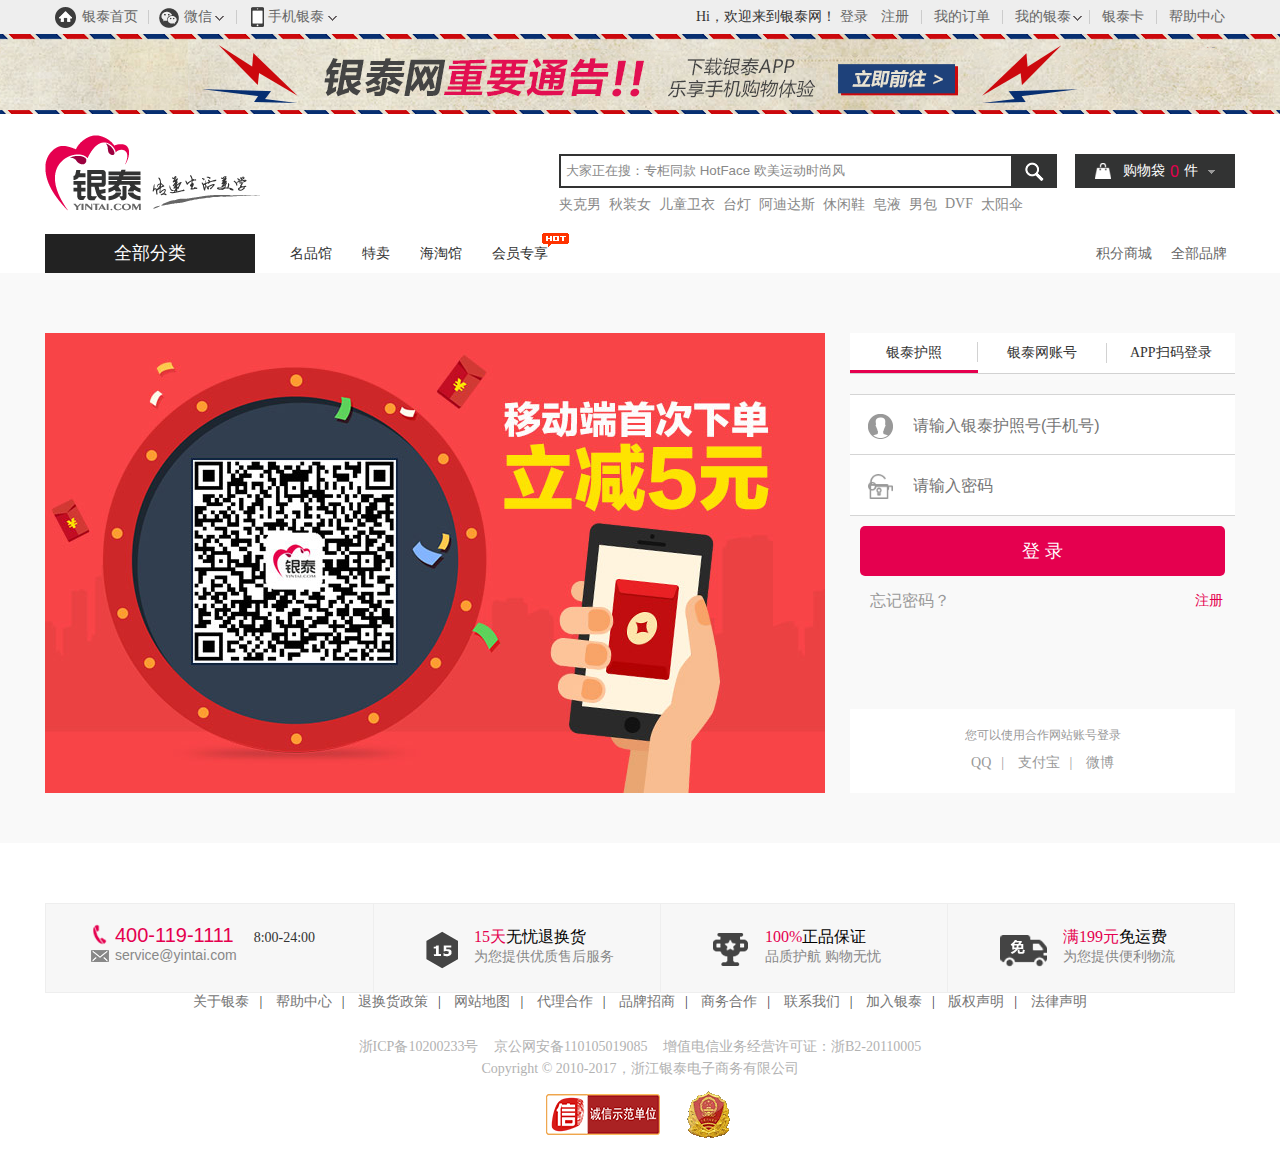
<file: denglu.html>
<!DOCTYPE html>
<html>
	<head>
		<meta charset="UTF-8">
		<title>登录</title>
		<link rel="stylesheet" href="css/index.css" />
		<link rel="stylesheet" href="css/denglu.css" />
	</head>
	<body>
	<div id="hd"></div>
	<div id="bd">
			<div class="register-bd">
				<!--左侧图片-->
				<div class="imgleft">
					<img src="images/c8517fb7-d700-4350-9b58-171a9fa2df82.jpg"  />
				</div>
				<!--左侧图片结束-->
				<!--右侧表单-->
				<div class="formright">
					<ul id="loginTabList" class="login-tab-list">
				        <li class="login-tab-item active">银泰护照<b></b></li>
				        <li class="login-tab-item">银泰网账号<b></b></li>
				        <li class="login-tab-item scancode-login-tab">APP扫码登录</li>
				    </ul>
				    <div> 				    	
				    <!--选项卡1-->
				    <div class="login-tab-con" style="display: block;">
				    	<div class="inp-wrap">
				    		<img src="images/ueser-img-75da284743.png" width="25" height="25">
				    		<input type="text" placeholder="请输入银泰护照号(手机号)" id="passportname">
				    	</div>
           				<div class="inp-wrap no-border-top">
           					<img src="images/pass-img-c8ba68915f.png" width="25" height="25">
           					<input type="password" placeholder="请输入密码" id="passportword">
           				</div>
           				<div id="passportLogin" class="login-button">登 录</div>
           				<div class="login-reg">
           					<a class="forget-password" href="https://baish.github.io/baishun2017-9-14/mima1.html">忘记密码？</a>
           					<a class="register" href="https://baish.github.io/baishun2017-9-14/zhuce.html">注册</a>
           				</div>
				   	</div>
				   	<!--选项卡1结束-->
				   	<!--选项卡2-->
				    <div class="login-tab-con" style="display: none;">
				    	<div class="inp-wrap">
				    		<img src="images/ueser-img-75da284743.png" width="25" height="25">
				    		<input type="text" placeholder="请输入手机/邮箱" id="passportname">
				    	</div>
           				<div class="inp-wrap no-border-top">
           					<img src="images/pass-img-c8ba68915f.png" width="25" height="25">
           					<input type="password" placeholder="请输入密码" id="passportword">
           				</div>
           				<div id="passportLogin" class="login-button">登 录</div>
           				<div class="login-reg">
           					<a class="forget-password">忘记密码？</a>
           					<a class="register">注册</a>
           				</div>
				   	</div>
				   	<!--选项卡2结束-->
				   	<!--选项卡3-->
				    <div class="login-tab-con" style="display: none;">
				    	<p>用银泰网APP扫描二维码安全登录</p>
				    	<img src="images/qrcode.jpg" />
				   	</div>
				   	<!--选项卡3结束-->
				   	</div>
				   	<!--底部开始-->
				   	<div class="cooperate-third">
				   		<div class="cooperate-ui">
				   			<h3 class="cooperate-title">您可以使用合作网站账号登录</h3>
				   		</div>
				   		<div class="cooperate-list">
				   			<a href="#">QQ</a>|
				   			<a href="#">支付宝</a>|
				   			<a href="#">微博</a>
				   		</div>
				   	</div>
				   	<!--底部结束-->
				</div>
				<!--右侧表单结束-->
			</div>
		</div>
	<div id="ft"></div>
	</body>
</html>
<script src="js/jquery-1.11.1.min.js"></script>
<script src="js/cookie.js"></script>
<script src="js/index1.js"></script>
<script src="js/denglu.js"></script>
</file>
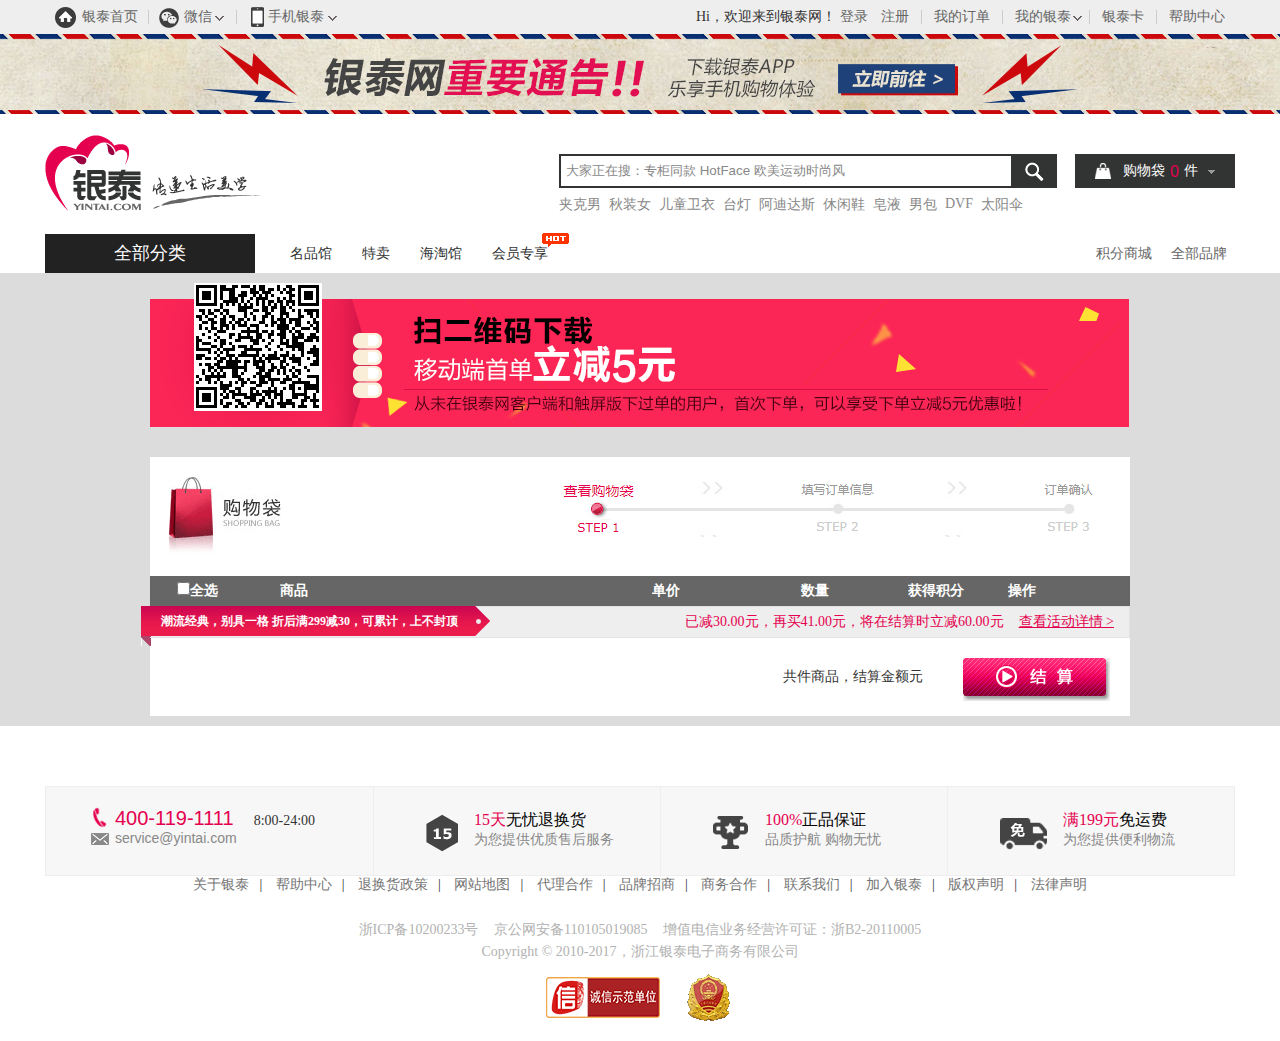
<file: gouwuche.html>
<!DOCTYPE html>
<html>
	<head>
		<meta charset="UTF-8">
		<title>购物车</title>
		<link rel="stylesheet" href="css/index.css" />
		<link rel="stylesheet" href="css/gouwuche.css" />
	</head>
	<body>
		<div id="hd"></div>
		<div id="bd">
			<div class="bdbox">
				<img src="images/mobile-adt.png" />
				<div class="shopcar">
					<img src="images/shop1.png" />
					<!--需要加载新的购物清单-->
					<div class="shoplist">       
						<div class="CommodityCate">
							<span class="th-chk">
								<input type="checkbox" id="qx" />全选
							</span>
							<span class="th-item">商品</span>
							<span class="th-price">单价</span>
							<span class="th-amount">数量</span>
							<span class="th-sum">获得积分</span>
							<span class="th-op">操作</span>
						</div>
						<div class="CommodityTitle">
							<div class="ActivitieHead Initiate">
								<h3>潮流经典，别具一格 折后满299减30，可累计，上不封顶</h3>
							</div>
							<div class="Activities">
								<p>已减30.00元，再买41.00元，将在结算时立减60.00元</p>
								<a href="#">查看活动详情 &gt;</a>
							</div>									
						</div>
						<div class="CommodityList">
							<!--添加的列表-->
							<!--<div class="newshoplist">
								<div class="category th-chk">
									<input type="checkbox" class="xuan" />
								</div>
								<div class="category th-item">
									<img src="images/10088982026_1.jpg" />
									<p>ZOJIRUSHI象印银泰专柜发货 博朗牌负离子发梳 多功能直/卷美发工具 BR750</p>
								</div>
								<div class="category th-price">
									<span>￥199</span>
								</div>
								<div class="category th-amount">
									<span class="updateCount" data-number="1">+</span>
									<span class="shop-count">1</span>
									<span class="updateCount" data-number="-1">-</span>
								</div>
								<div class="category th-sum">
									199
								</div>
								<div class="category th-op">
									<div class="pro-remove">删除商品</div>
								</div>
							</div>-->
							<!--添加的列表结束-->								
						</div>
						<div id="jiesuan">
							<div class="jiesuan1"></div>
							<div class="jiesuan2"> 								
								共<span class="count2"></span>件商品，结算金额<span class="money2"></span>元
							</div>
						</div>
					</div>
					<!--需要加载新的购物清单结束-->
				</div>
			</div>
		</div>
		<div id="ft"></div>
	</body>
</html>
<script src="js/jquery-1.11.1.min.js"></script>
<script src="js/cookie.js"></script>
<script src="js/index1.js"></script>
<script src="js/gouwuche.js"></script>
</file>
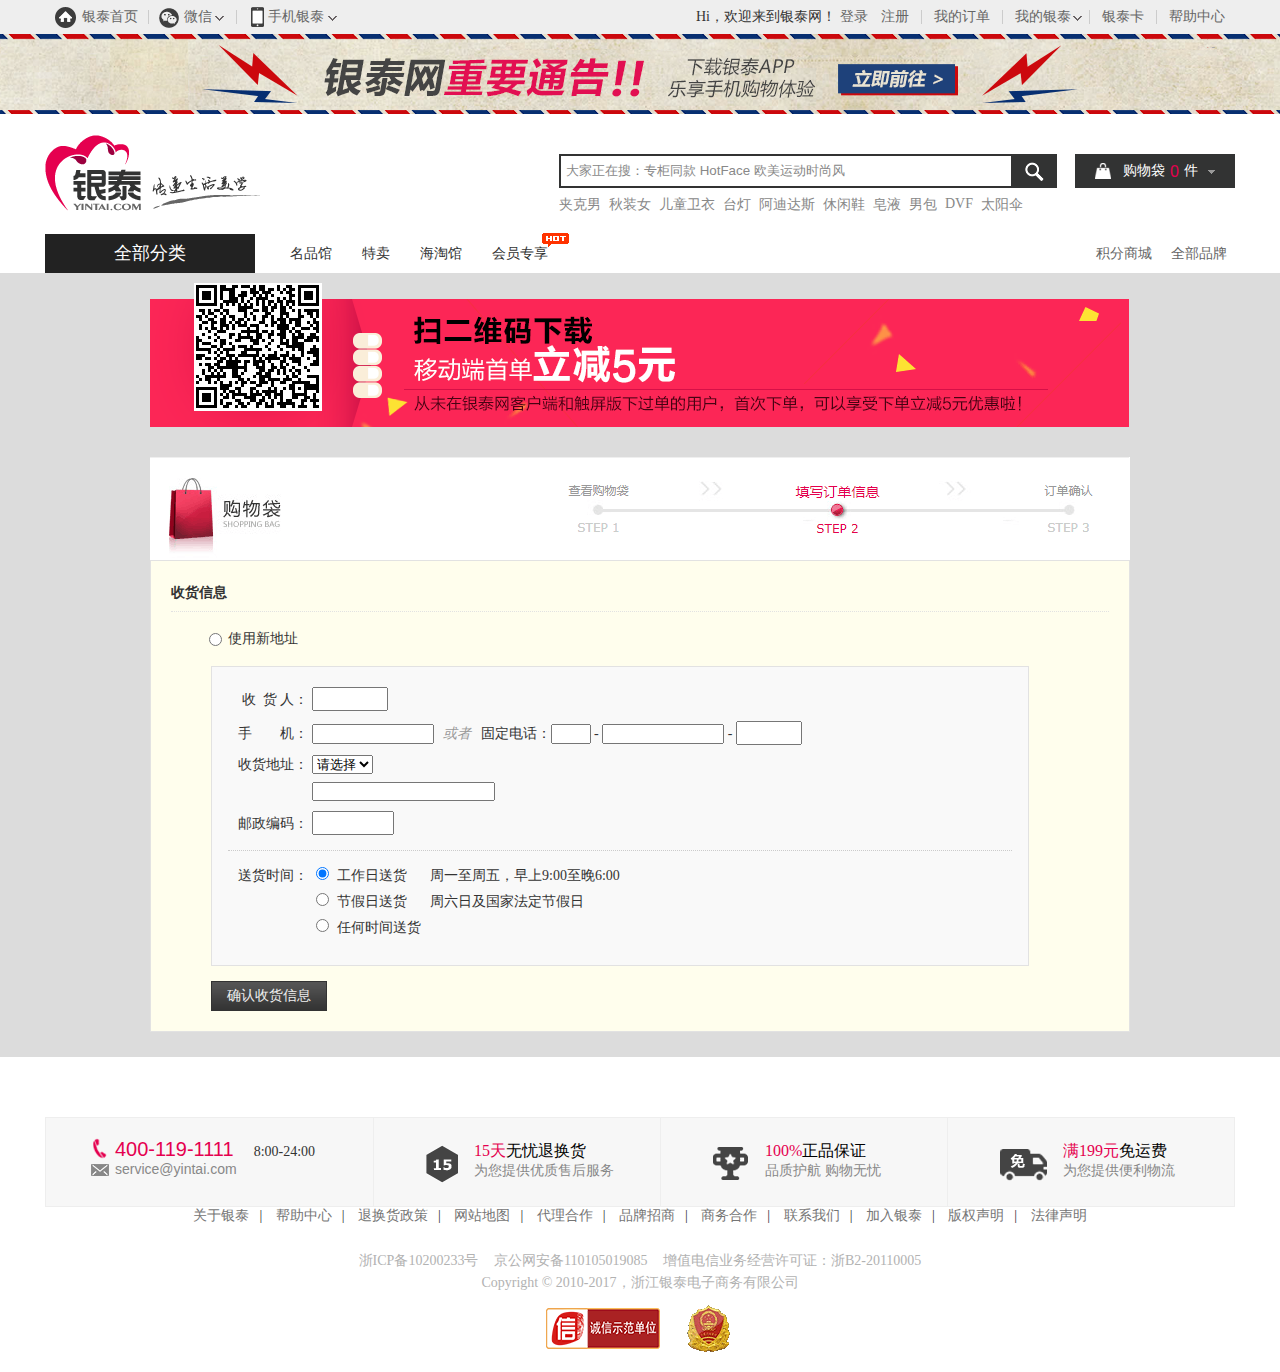
<file: gouwuche2.html>
<!DOCTYPE html>
<html>
	<head>
		<meta charset="UTF-8">
		<title>购物车2</title>
		<link rel="stylesheet" href="css/index.css" />
		<link rel="stylesheet" href="css/gouwuche2.css" />
	</head>
	<body>
		<div id="hd"></div>
		<div id="bd">
			<div class="bdbox">
				<img src="images/mobile-adt.png" />	
				<div class="shopcar">
					<img src="images/shop02.png" />
					<!--表单开始-->
					<div class="CommodityBox J-AddrEditBox">
						<div class="PersonalMessage PerBackColor">
							<!--表头-->
							<div class="MessageTitile J-HD">
								<h3>收货信息</h3>
							</div>
							<!--表头结束-->
							<div class="AddressInfor J-AddrList">							
								<div class="AddList J-AddrItem cf">
									<input id="deliveryAddr_New" name="checkAddres" type="radio" class="J-ItemRadio">
									<label for="deliveryAddr_New">使用新地址</label>
								</div>
								<div class="FillInAdd J-EditPanel" style="height: auto;">
									<ul>
										<li>
											<span class="Tit">收&nbsp; 货 人：</span>
											<input type="text" maxlength="30" class="consignee J-Name" value="">
											<span class="CheckoutWarn J-AddrWarn s1"></span>
										</li>
										<li>
											<span class="Tit">手　　机：</span>
											<input type="text" class="Phone J-Mobile ppp" maxlength="13" value="" >
											<em class="oiien">或者</em>
											固定电话：<input type="text" class="PhonePrefix J-TelPrefix" value="" maxlength="4"> 
											- <input type="text" class="Phone J-Tel" value="">
											- <input type="text" class="PhoneExt J-TelExt" value="">
											<span class="CheckoutWarn J-AddrWarn s2"></span>
										</li>
										<li>
											<span class="Tit">收货地址：</span>
											<select>
												<option>请选择</option>
												<option>北京</option>
												<option>上海</option>
											</select>
											<div class="yourAddress">
												<input type="text" class="PreAddress J_Street" maxlength="90" value="">
												<span class="CheckoutWarn J-AddrWarn s3"></span>
											</div>
										</li>
										<li>
											<span class="Tit">邮政编码：</span>
											<input type="text" class="PostalCode J-ZipCode" value="" maxlength="6">
											<span class="CheckoutWarn f-hidden J-AddrWarn s4"></span>
										</li>
										<li class="receipt-time-line"></li>
										<li class="receipt-time-list">
											<span class="Tit">送货时间：	 </span>
											<p>
												<span>
													<input type="radio" name="deliveryTime_"class="J-DeliveryTime" value="1" checked="checked">
													<label for="delivertTimeRadio_1_">工作日送货</label>
													<em>周一至周五，早上9:00至晚6:00</em>
												</span>
												<span>
													<input type="radio" name="deliveryTime_" class="J-DeliveryTime" value="2">
													<label for="delivertTimeRadio_2_">节假日送货</label>
													<em>周六日及国家法定节假日</em>
												</span>
												<span>
													<input type="radio" name="deliveryTime_" class="J-DeliveryTime" value="3">
													<label for="delivertTimeRadio_3_">任何时间送货</label>
												</span>
											</p>
										</li>
									</ul>
								</div>
								<div class="Add-affirm">
									<button id="btn" class="c-btn J-SubmitBtn" onclick="" type="button">确认收货信息</button>
								</div>
							</div>
						</div>
					</div>
				</div>
			</div>
		</div>
		<div id="ft"></div>
	</body>
</html>
<script src="js/jquery-1.11.1.min.js"></script>
<script src="js/cookie.js"></script>
<script src="js/index1.js"></script>
<script src="js/gouwuche2.js"></script>
</file>
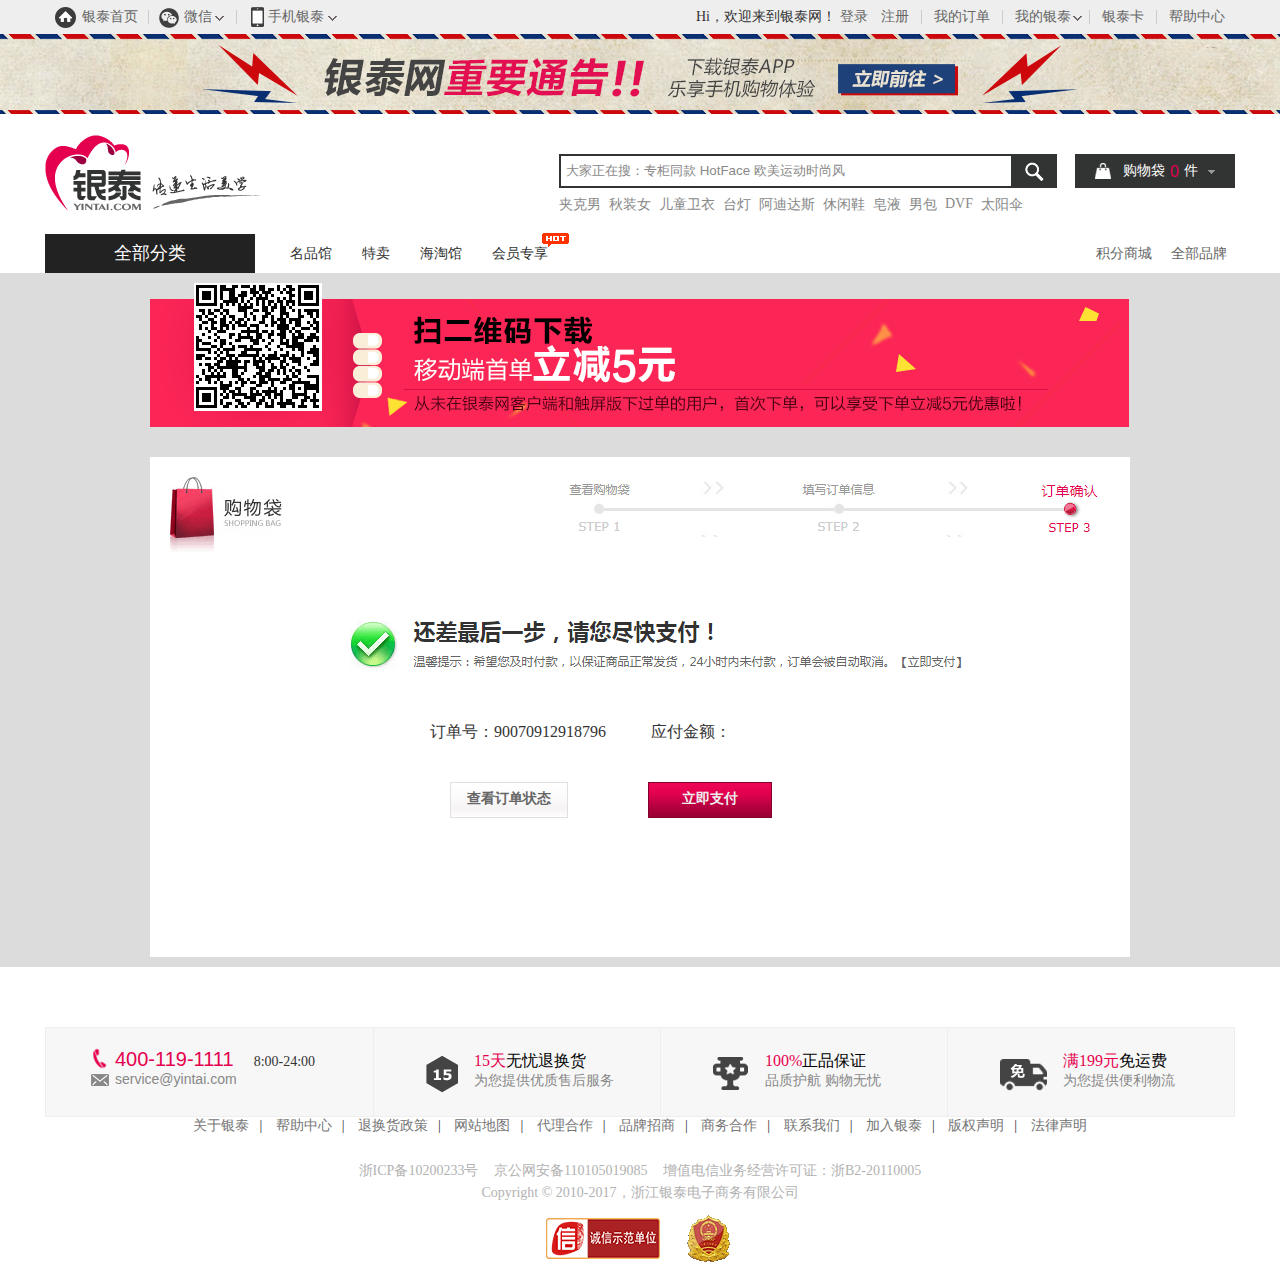
<file: gouwuche3.html>
<!DOCTYPE html>
<html>
	<head>
		<meta charset="UTF-8">
		<title>购物车3</title>
		<link rel="stylesheet" href="css/index.css" />
		<link rel="stylesheet" href="css/gouwuche3.css" />
	</head>
	<body>
		<div id="hd"></div>
		<div id="bd">
			<div class="bdbox">
				<img src="images/mobile-adt.png" />	
				<div class="shopcar">
					<img src="images/shop3.png" />
					<img src="images/shop4.png" />
					<h3>订单号：<b>90070912918796</b>应付金额： <strong id="money"></strong></h3>
					<a class="c-lbtn c-lbtn-big" href="#">查看订单状态</a>
                    <button title="立即支付" class="c-btn-big-right" type="submit">立即支付</button>                   
				</div>
			</div>
		</div>
		<div id="ft"></div>
	</body>
</html>
<script src="js/jquery-1.11.1.min.js"></script>
<script src="js/cookie.js"></script>
<script src="js/index1.js"></script>
<script src="js/gouwuche3.js"></script>
</file>
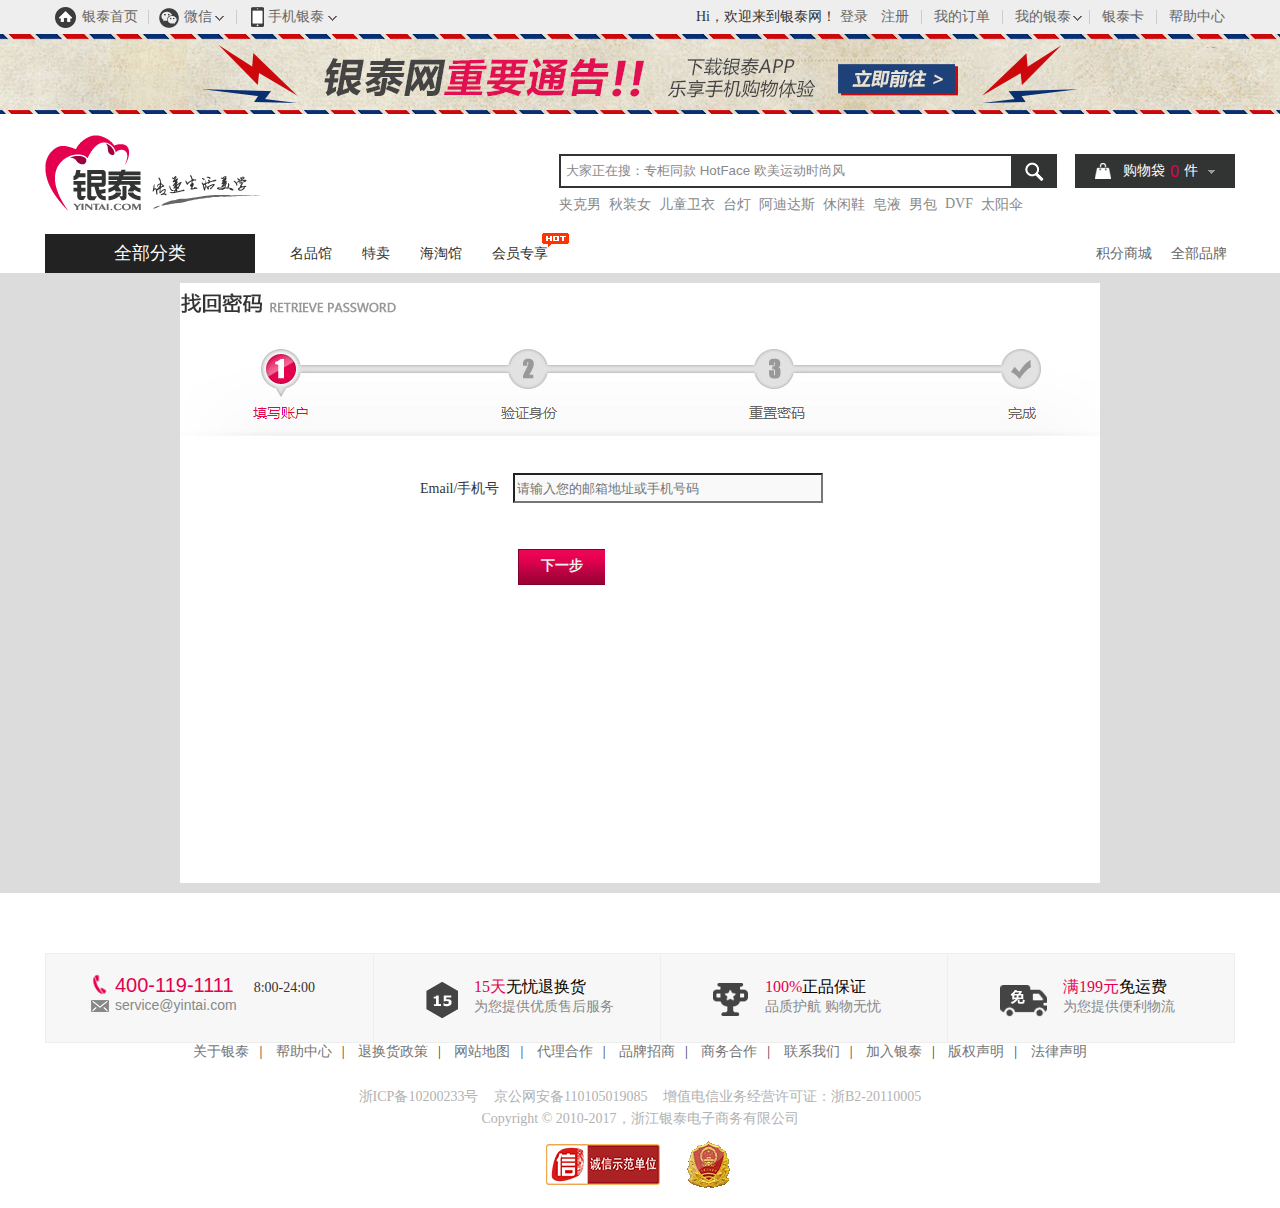
<file: mima1.html>
<!DOCTYPE html>
<html>
	<head>
		<meta charset="UTF-8">
		<title>找回密码1</title>
		<link rel="stylesheet" href="css/index.css" />
		<link rel="stylesheet" href="css/mima1.css" />
	</head>
	<body>
		<div id="hd"></div>
		<div id="bd">
			<div class="bdbox">
				<img src="images/mima1_03.jpg" />
				<div class="mima">
					<p>Email/手机号 <input type="text" id="txt" value="" placeholder="请输入您的邮箱地址或手机号码"/></p>
					<p><span id="s1"></span></p>
					<button class="next1" type="submit" id="btn">下一步</button>
				</div>
			</div>
		</div>
		<div id="ft"></div>
	</body>
</html>
<script src="js/jquery-1.11.1.min.js"></script>
<script src="js/cookie.js"></script>
<script src="js/index1.js"></script>
<script src="js/mima1.js"></script>
</file>
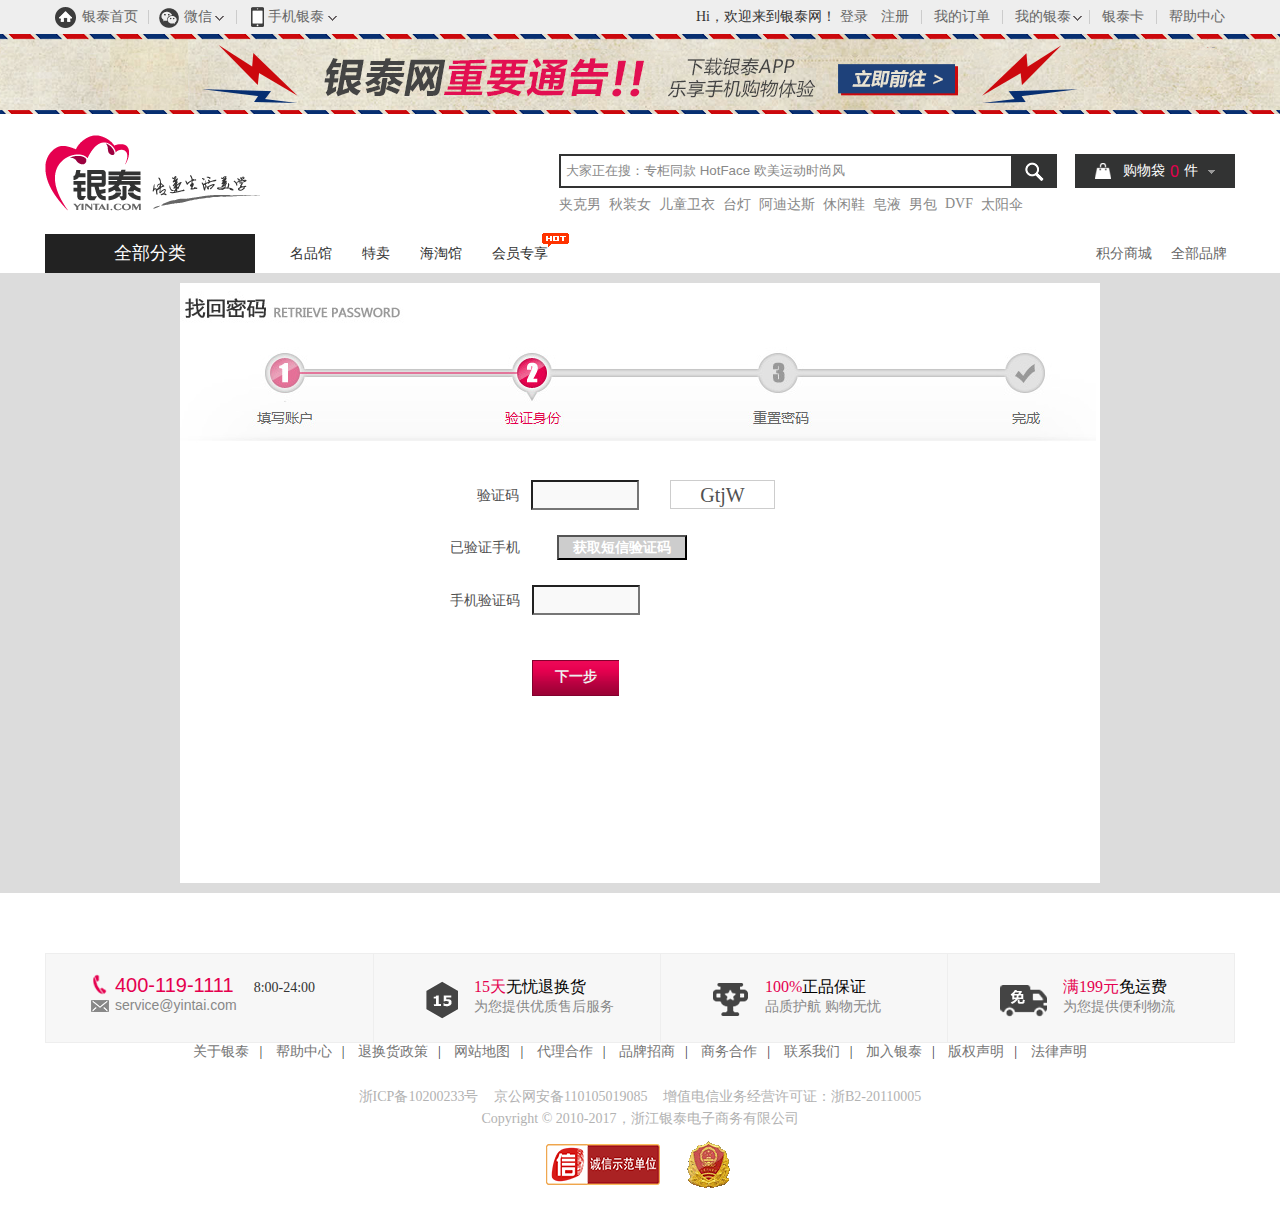
<file: mima2.html>
<!DOCTYPE html>
<html>
	<head>
		<meta charset="UTF-8">
		<title>找回密码2</title>
		<link rel="stylesheet" href="css/index.css" />
		<link rel="stylesheet" href="css/mima2.css" />
	</head>
	<body>
		<div id="hd"></div>
		<div id="bd">
			<div class="bdbox">
				<img src="images/mima2_03.jpg" />
				<div class="mima">
					<p><span class="sleft">验证码</span> <input class="mimal" type="text" id="txt1"/>
						<span class="yzm"></span></p>
					<p>已验证手机 
						<span class="mimal" id="sphone"></span>
						<button class="next1" type="submit" id="btn1">获取短信验证码</button></p>
					<p>手机验证码 <input class="mimal" type="text" id="txt2"></p>
					<button class="next1" type="submit" id="btn2">下一步</button>
				</div>
			</div>
		</div>
		<div id="ft"></div>
	</body>
</html>
<script src="js/jquery-1.11.1.min.js"></script>
<script src="js/cookie.js"></script>
<script src="js/index1.js"></script>
<script src="js/mima2.js"></script>
</file>
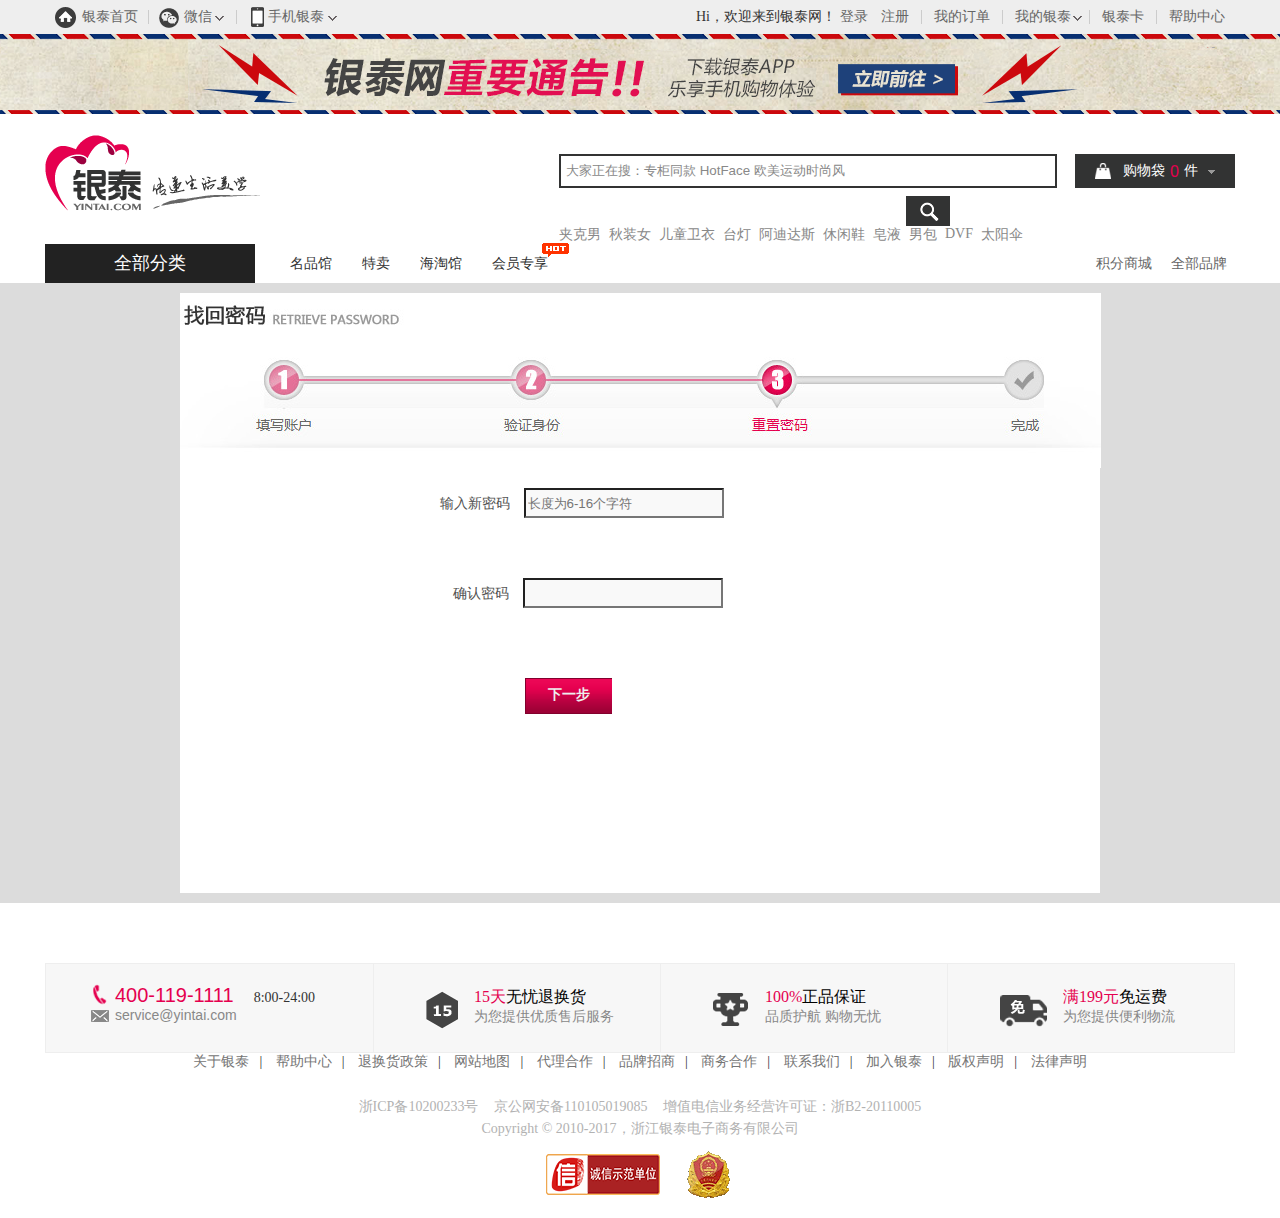
<file: mima3.html>
<!DOCTYPE html>
<html>
	<head>
		<meta charset="UTF-8">
		<title>找回密码3</title>
		<link rel="stylesheet" href="css/index.css" />
		<link rel="stylesheet" href="css/mima3.css" />
	</head>
	<body>
		<div id="hd"></div>
		<div id="bd">
			<div class="bdbox">
				<img src="images/mima3_03.jpg" />
				<div class="mima">
					<p>输入新密码 <input type="text" value="" placeholder="长度为6-16个字符" id="txt1"/></p>
					<p><span id="s1"></span></p>
					<p><span class="sleft">确认密码</span> <input type="text" value="" id="txt2" /></p>
					<p><span id="s2"></span></p>
					<button class="next1" type="submit" id="btn">下一步</button>
				</div>
			</div>
		</div>
		<div id="ft"></div>
	</body>
</html>
<script src="js/jquery-1.11.1.min.js"></script>
<script src="js/cookie.js"></script>
<script src="js/index1.js"></script>
<script src="js/mima3.js"></script>
</file>
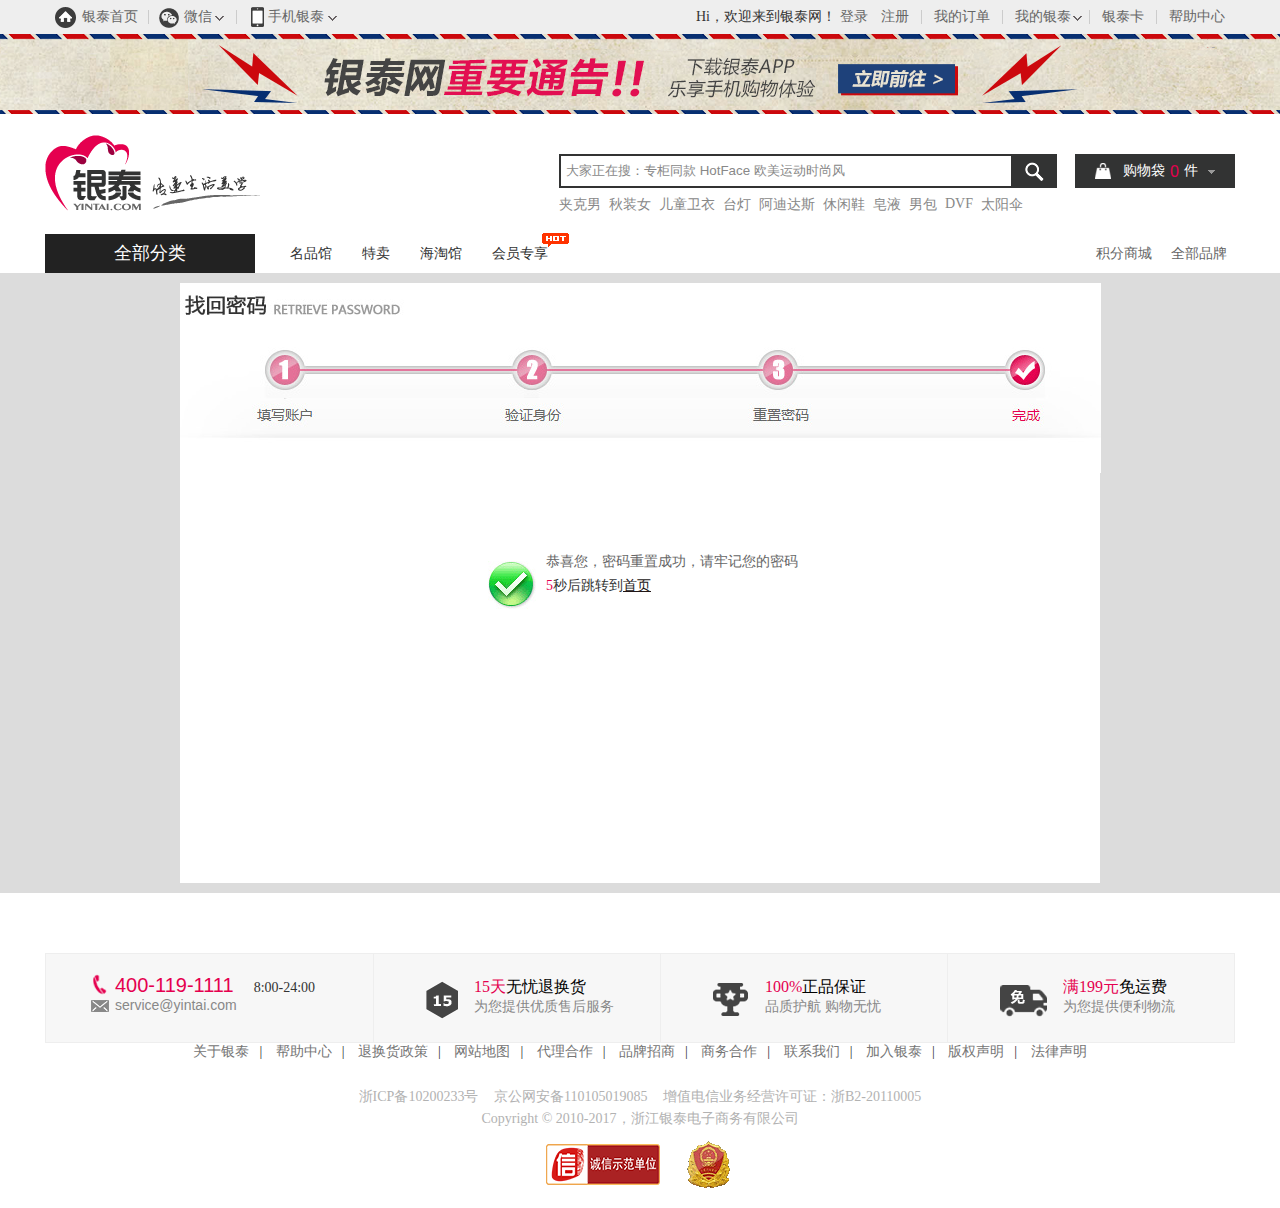
<file: mima4.html>
<!DOCTYPE html>
<html>
	<head>
		<meta charset="UTF-8">
		<title>找回密码4</title>
		<link rel="stylesheet" href="css/index.css" />
		<link rel="stylesheet" href="css/mima4.css" />
	</head>
	<body>
		<div id="hd"></div>
		<div id="bd">
			<div class="bdbox">
				<img src="images/mima4_03.jpg" />
				<div class="mima">
					<img src="images/mima5_03.jpg" />
					<div class="end">
						<p>恭喜您，密码重置成功，请牢记您的密码</p>
						<span id="s1"></span>秒后跳转到<a href="https://baish.github.io/baishun2017-9-14/zhuye.html">首页</a>
					</div>
				</div>
			</div>
		</div>
		<div id="ft"></div>
	</body>
</html>
<script src="js/jquery-1.11.1.min.js"></script>
<script src="js/cookie.js"></script>
<script src="js/index1.js"></script>
<script src="js/mima4.js"></script>
</file>
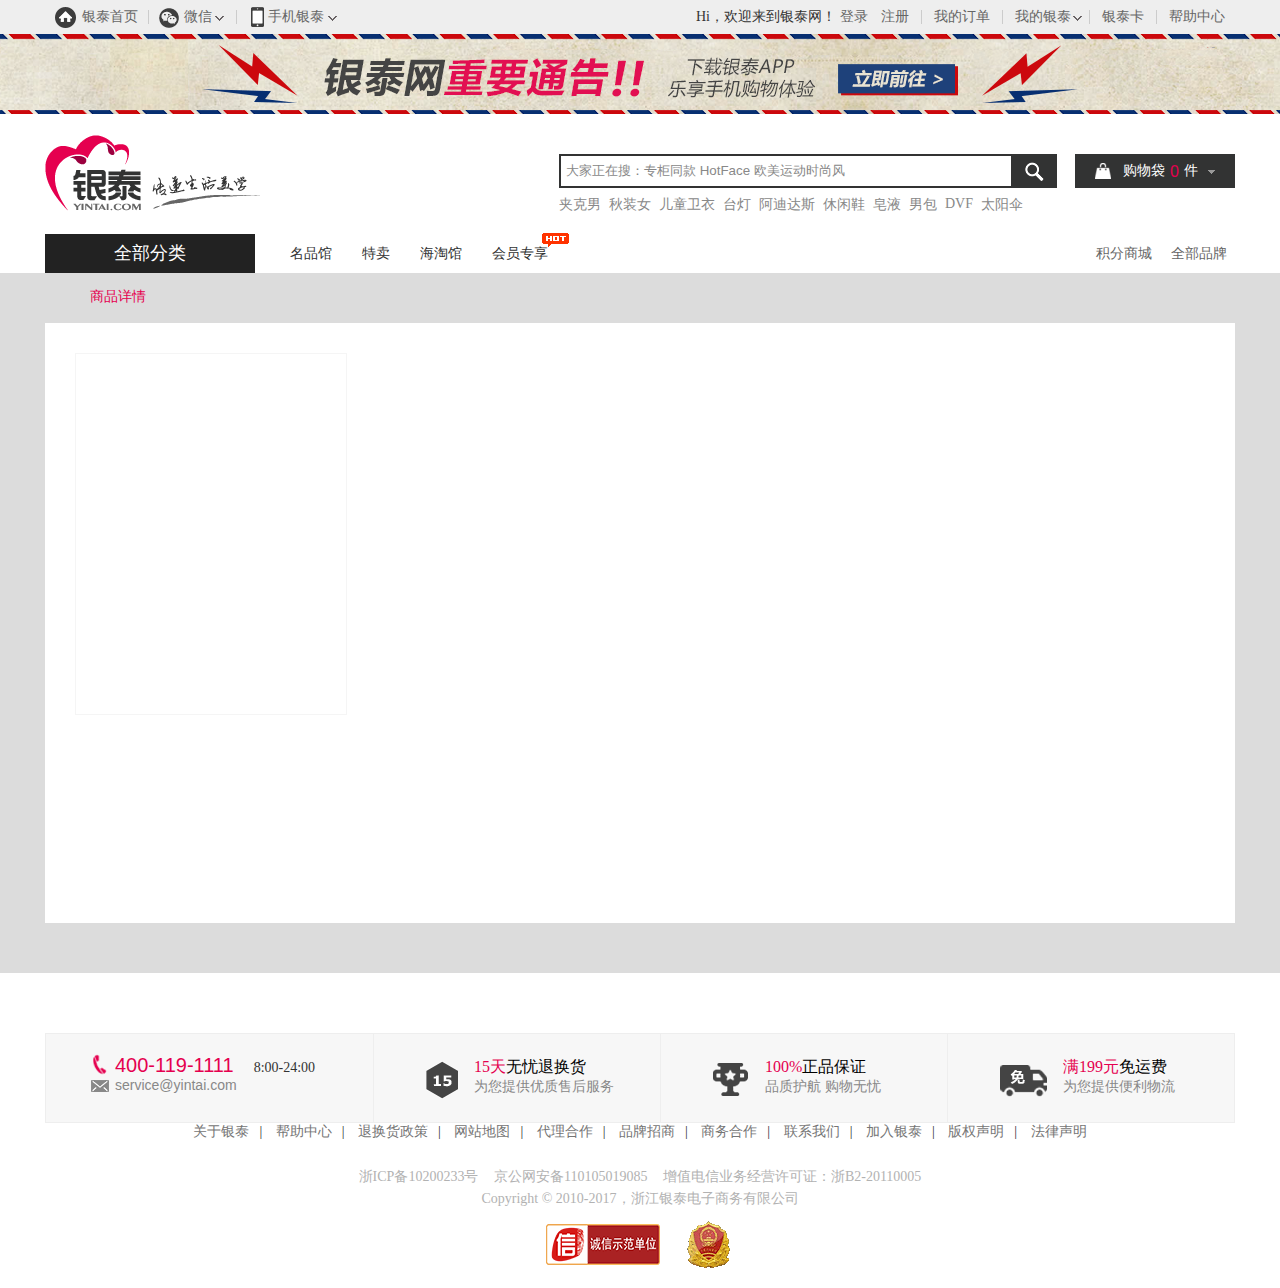
<file: xiangqing.html>
<!DOCTYPE html>
<html>
	<head>
		<meta charset="UTF-8">
		<title></title>
		<link rel="stylesheet" href="css/index.css" />
		<link rel="stylesheet" href="css/xiangqing.css" />
	</head>
	<body>
		<div id="hd"></div>
		<div id="bd">
			<p class="sp">商品详情</p>
			<div class="bdbox">
				<div id="small" class="small">
					<!--<img src="images/10088982026_1.jpg"  />
					<div id="mask" ></div>  -->
				</div>
				<div id="big" class="big">
					<!--<img src="images/10088982026_1.jpg" width="540" height="720" />-->
				</div>
				<div class="mainer">
					<!--<p>ZOJIRUSHI象印银泰专柜发货 博朗牌负离子发梳 多功能直/卷美发工具 BR750</p>
					<img src="images/xq111.png" />
					<div class="pri"><span>银泰价：</span><span id="pricenew">499</span></div>
					<div class="pri"><span>参考价：</span><del id="priceold">699</del></div>
					<img src="images/xq333.png" />					
					<div>
						<span class="updateCount" data-number="1">+</span>
						<span class="shop-count">1</span>
						<span class="updateCount" data-number="-1">-</span>
					</div>
					<input type="button" id="shop" value="立即购买" />
					<input type="button" id="shopcar" value="加入购物车" />
					<img src="images/xq444.png" />-->
				</div>
			</div>
		</div>
		<div id="ft"></div>
	</body>
</html>
<script src="js/jquery-1.11.1.min.js"></script>
<script src="js/cookie.js"></script>
<script src="js/index1.js"></script>
<script src="js/xiangqing.js"></script>
</file>
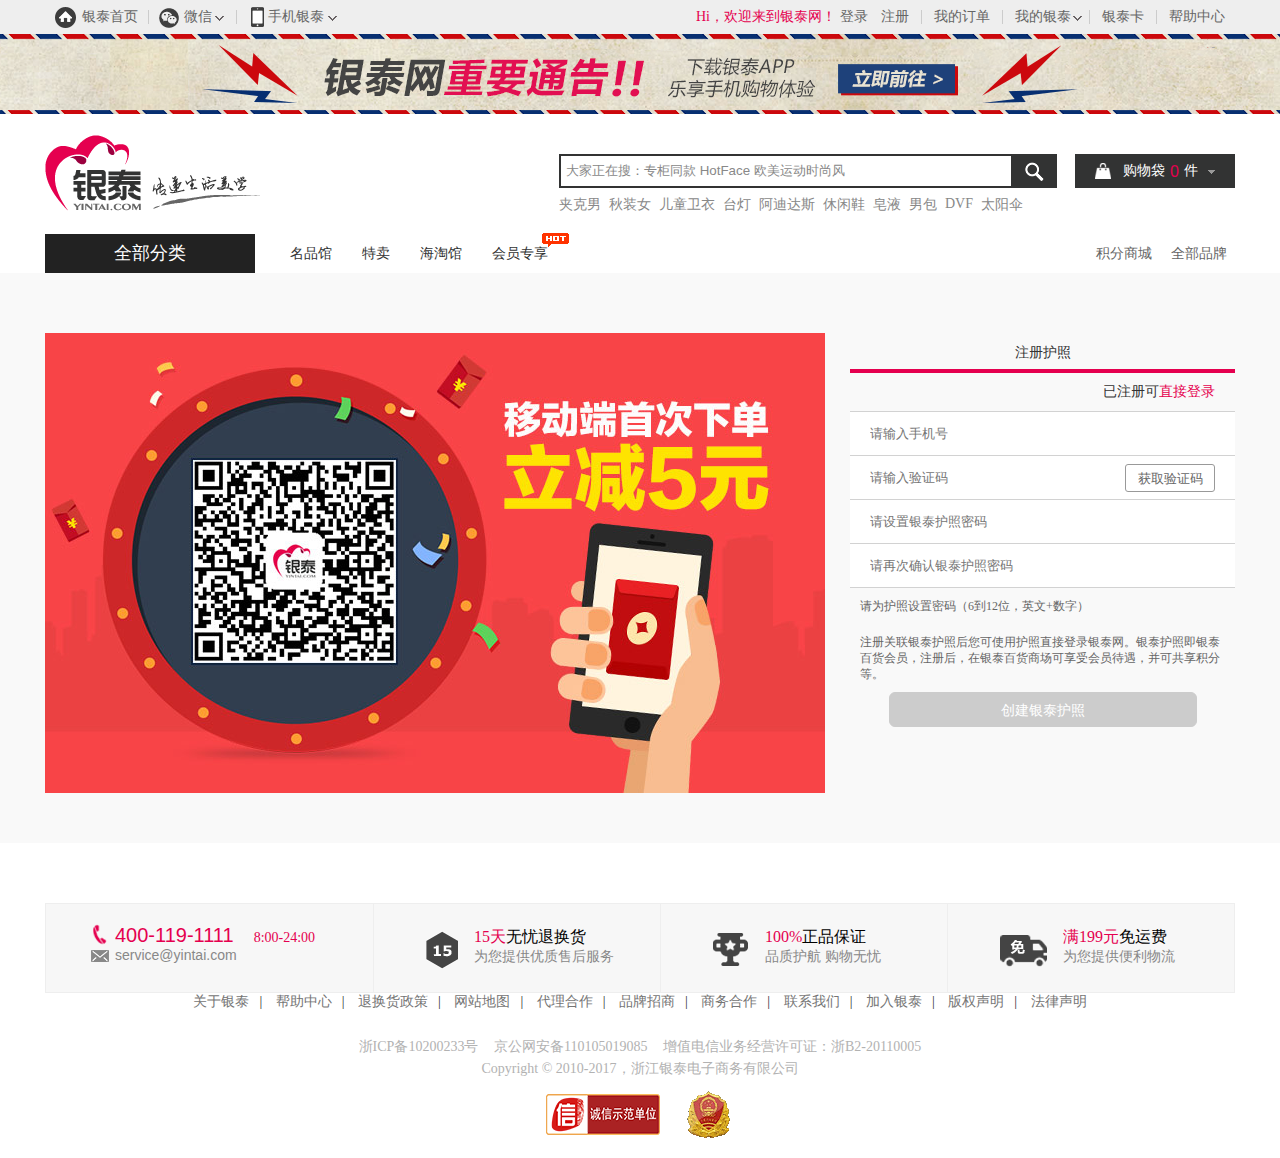
<file: zhuce.html>
<!DOCTYPE html>
<html>
	<head>
		<meta charset="UTF-8">
		<title>注册</title>
		<link rel="stylesheet" href="css/index.css" />
		<link rel="stylesheet" href="css/zhuce.css" />
	</head>
	<body>
		<div id="hd"></div>
		<div id="bd">
			<div class="register-bd">
				<!--左侧图片-->
				<div class="imgleft">
					<img src="images/c8517fb7-d700-4350-9b58-171a9fa2df82.jpg"  />
				</div>
				<!--左侧图片结束-->
				<!--右侧表单-->
				<div class="formright">
					<div class="register-title">注册护照</div>
					<div class="register-warm">已注册可<a href="https://baish.github.io/baishun2017-9-14/denglu.html">直接登录</a></div><!--登录跳转-->
					<!--表单-->
					<form action="https://baish.github.io/baishun2017-9-14/denglu.html" method="get" id="submit">
						<p class="field"><input id="cellPhone" type="text" value="" placeholder="请输入手机号"/><span id="s1"></span></p>
						<p class="field">
							<input id="validateCode" type="text" value="" placeholder="请输入验证码"/><span id="s2"></span>
							<input id="getValidateCode" type="button" class="getValidteCode" value="获取验证码">
						</p>
						<p class="field"><input id="password" type="text" placeholder="请设置银泰护照密码"/><span id="s3"></span></p>
						<p class="field"><input id="repassword" type="text" placeholder="请再次确认银泰护照密码"/><span id="s4"></span></p>
						<p class="useExplain">请为护照设置密码（6到12位，英文+数字）</p>
            			<p class="useExplain">注册关联银泰护照后您可使用护照直接登录银泰网。银泰护照即银泰百货会员，注册后，在银泰百货商场可享受会员待遇，并可共享积分等。</p>
          				<input id="submitButton" class="button forbid" type="submit" value="创建银泰护照"/>
					</form>
					<!--表单结束-->
				</div>
				<!--右侧表单结束-->
			</div>
		</div>
		<div id="ft"></div>
	</body>
</html>
<script src="js/jquery-1.11.1.min.js"></script>
<script src="js/cookie.js"></script>
<script src="js/index1.js"></script>
<script src="js/zhuce.js"></script>
</file>
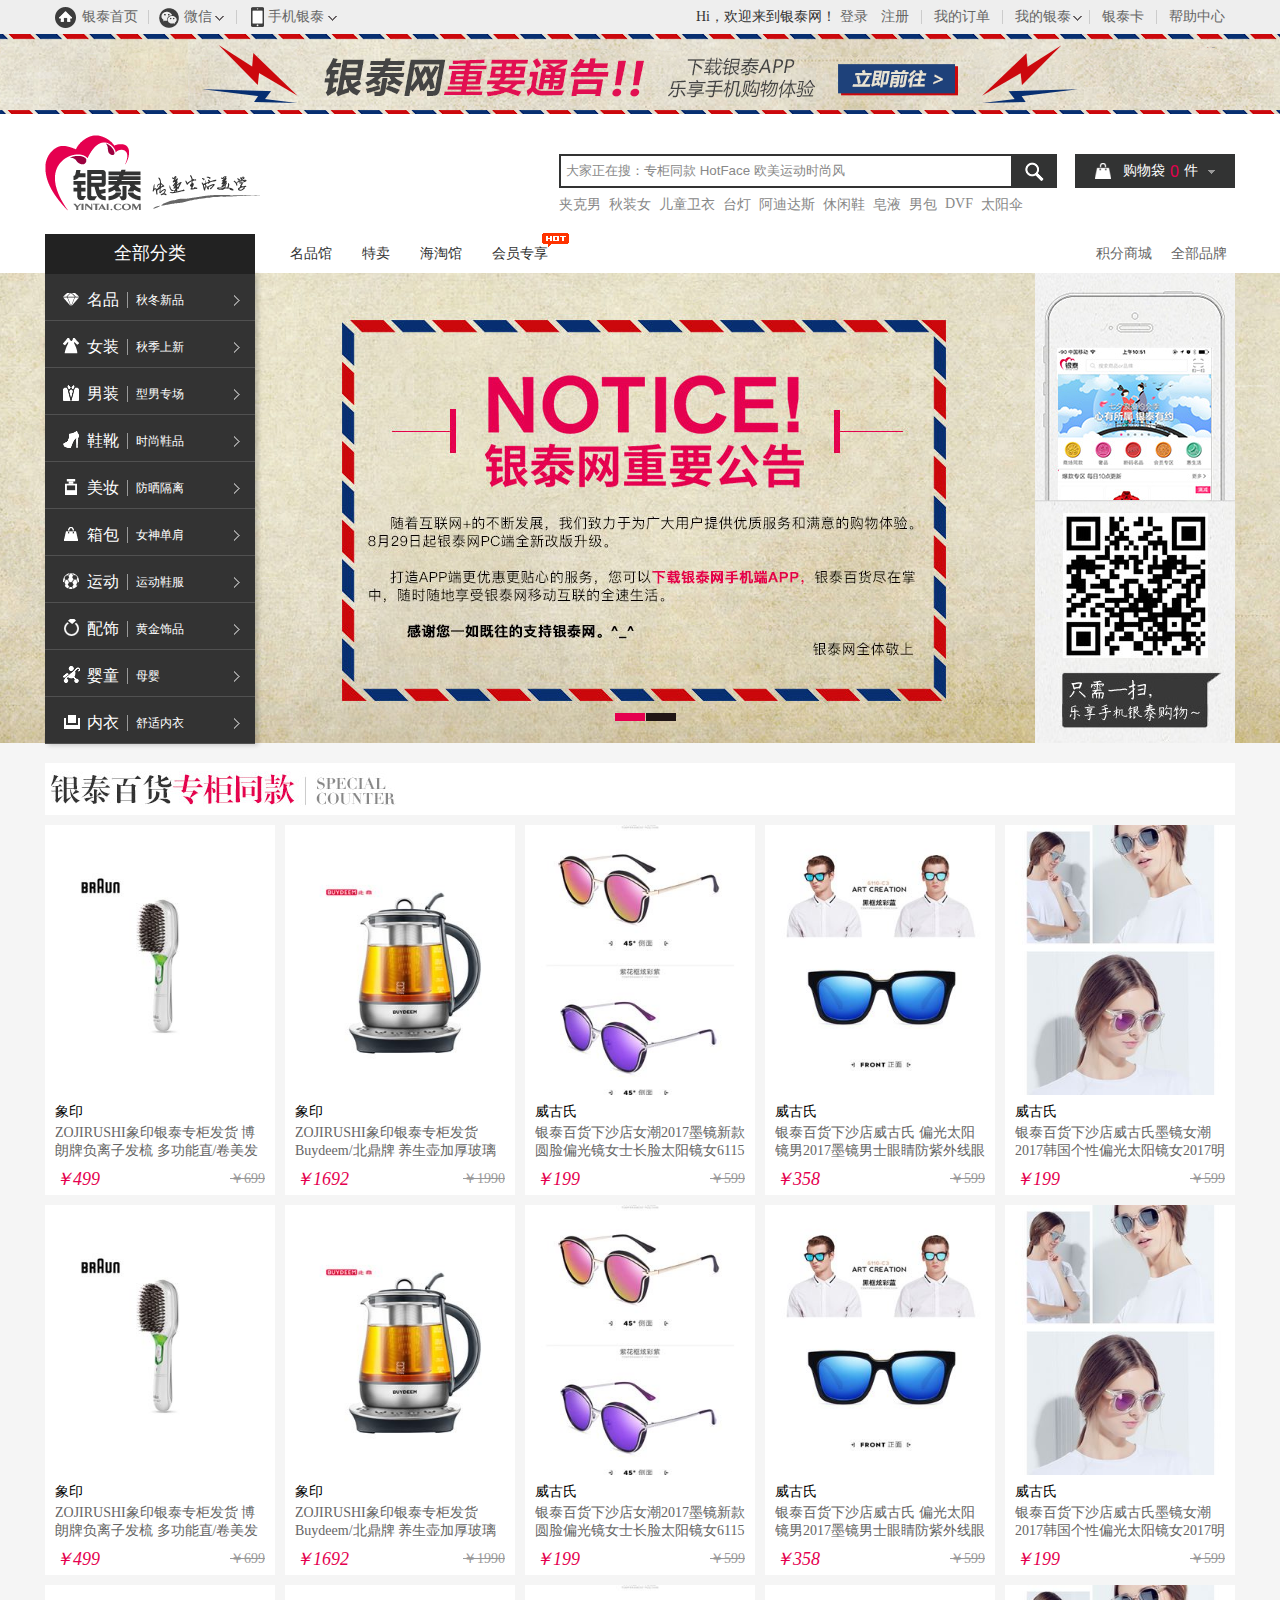
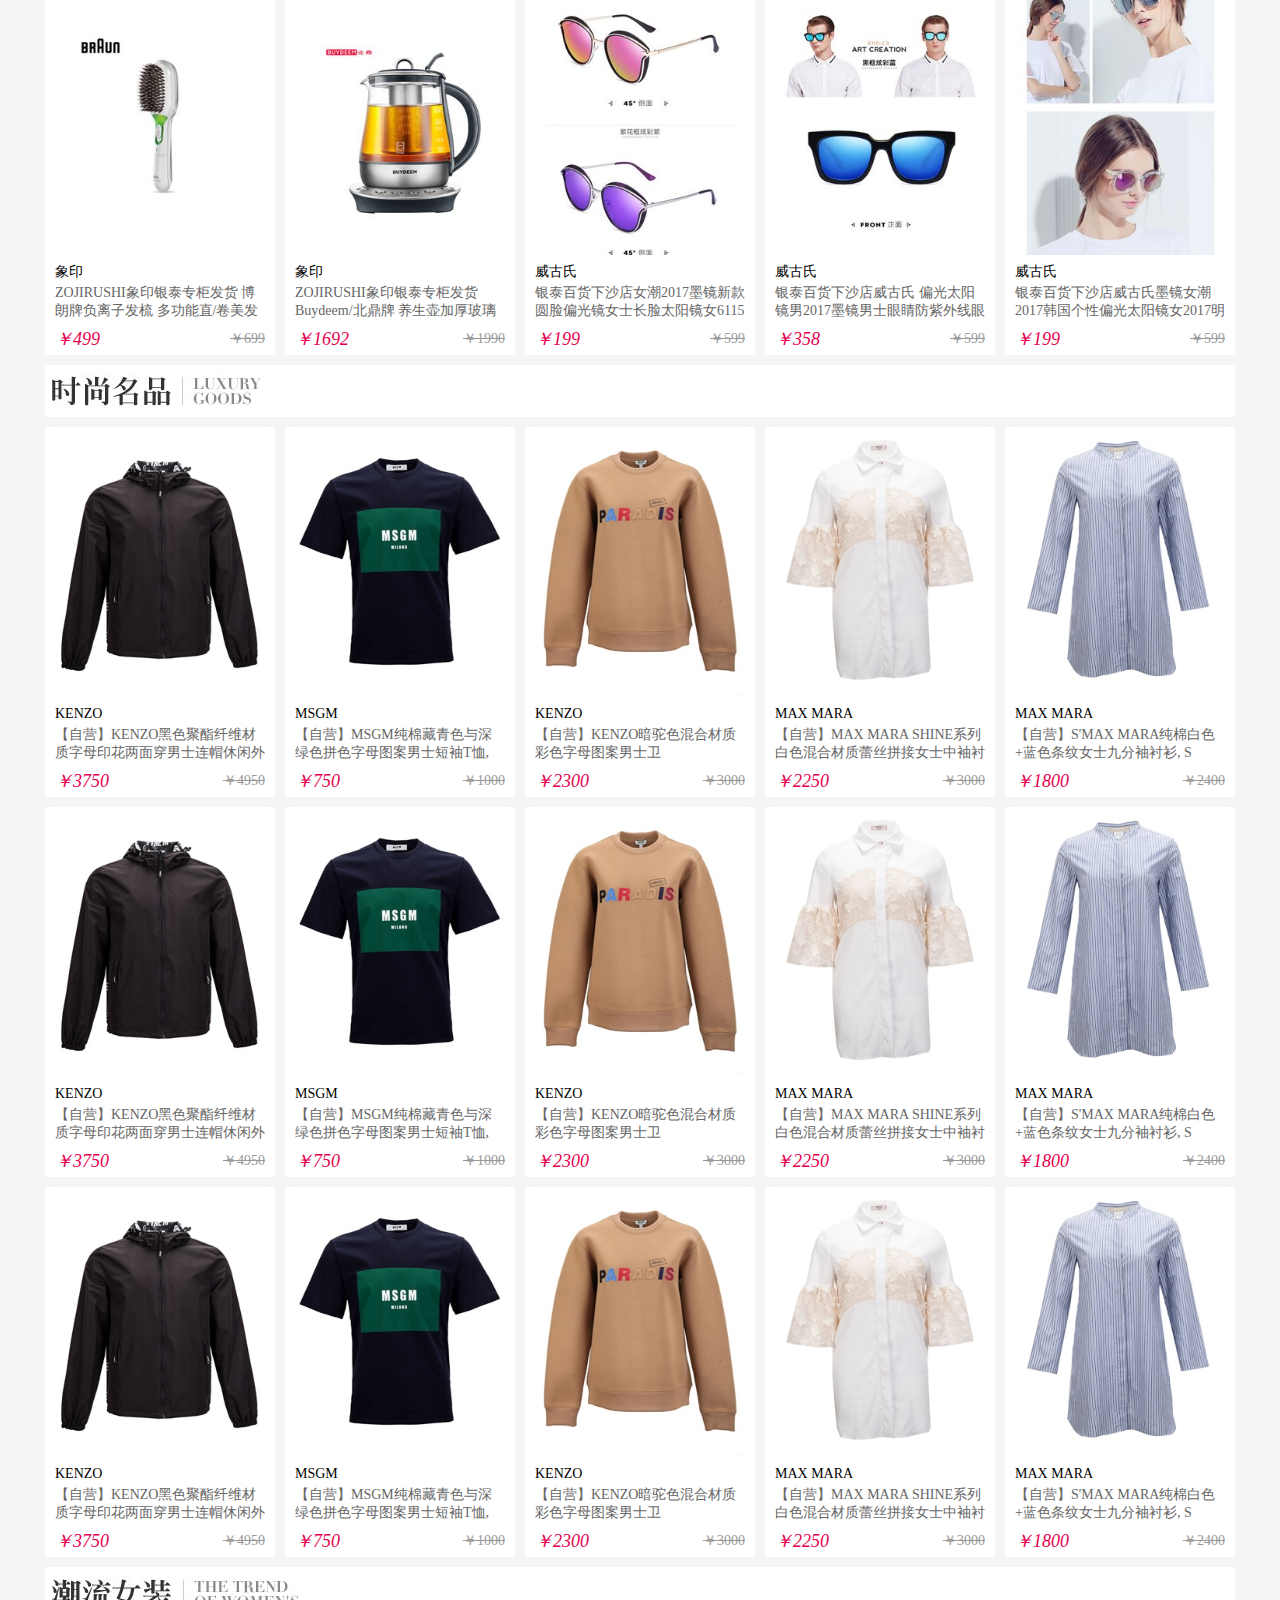
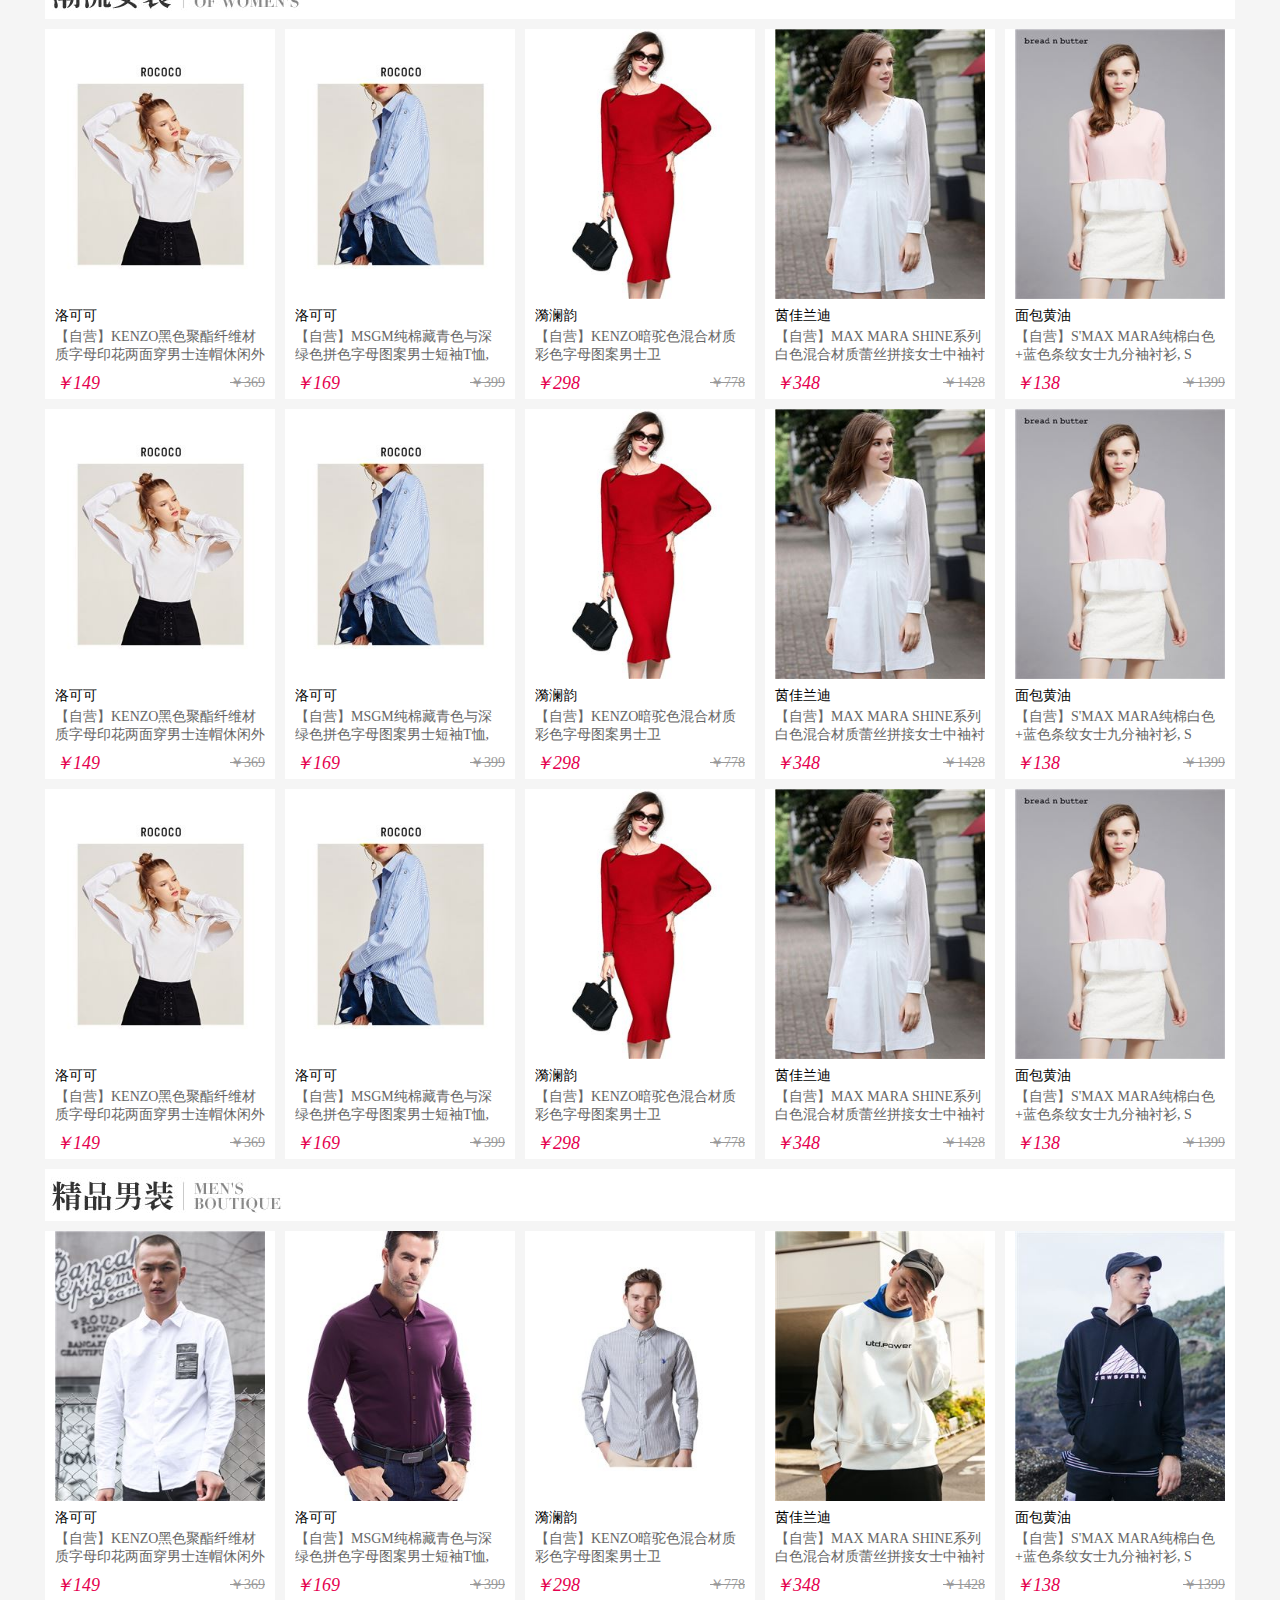
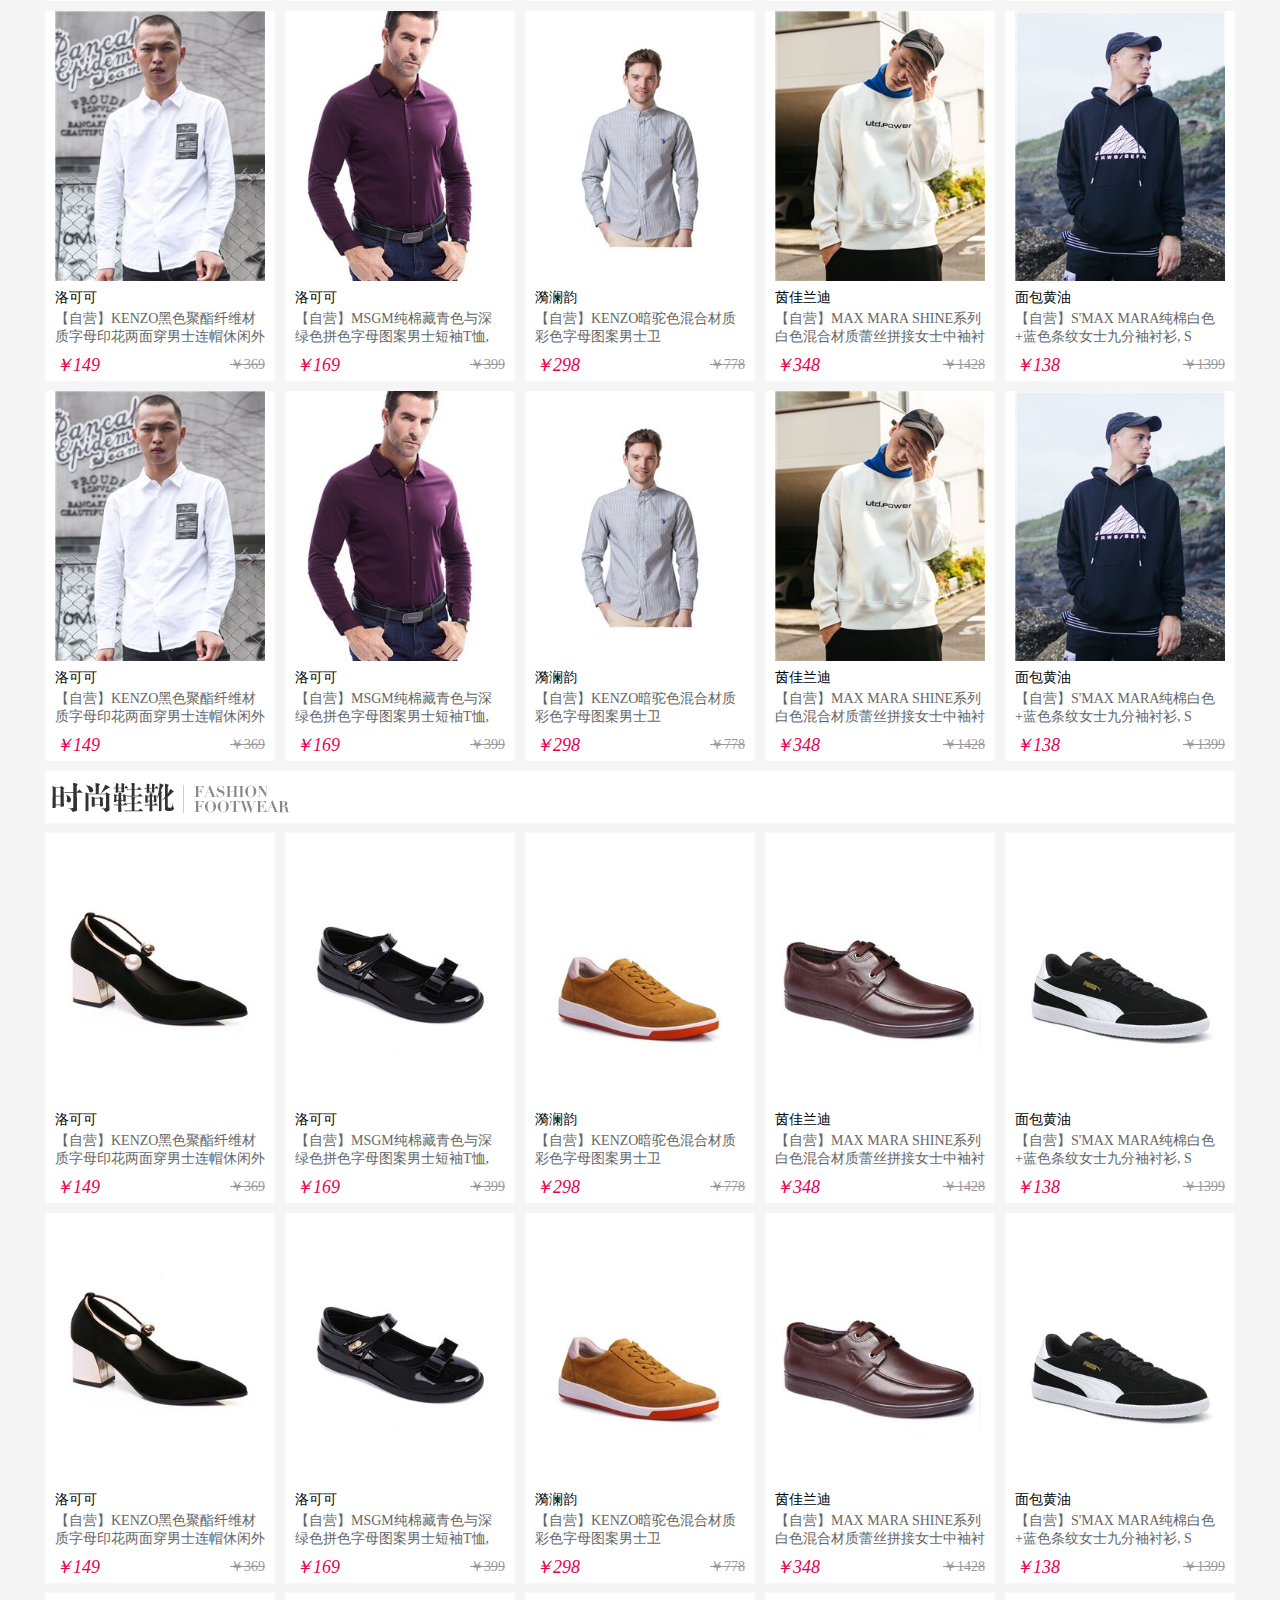
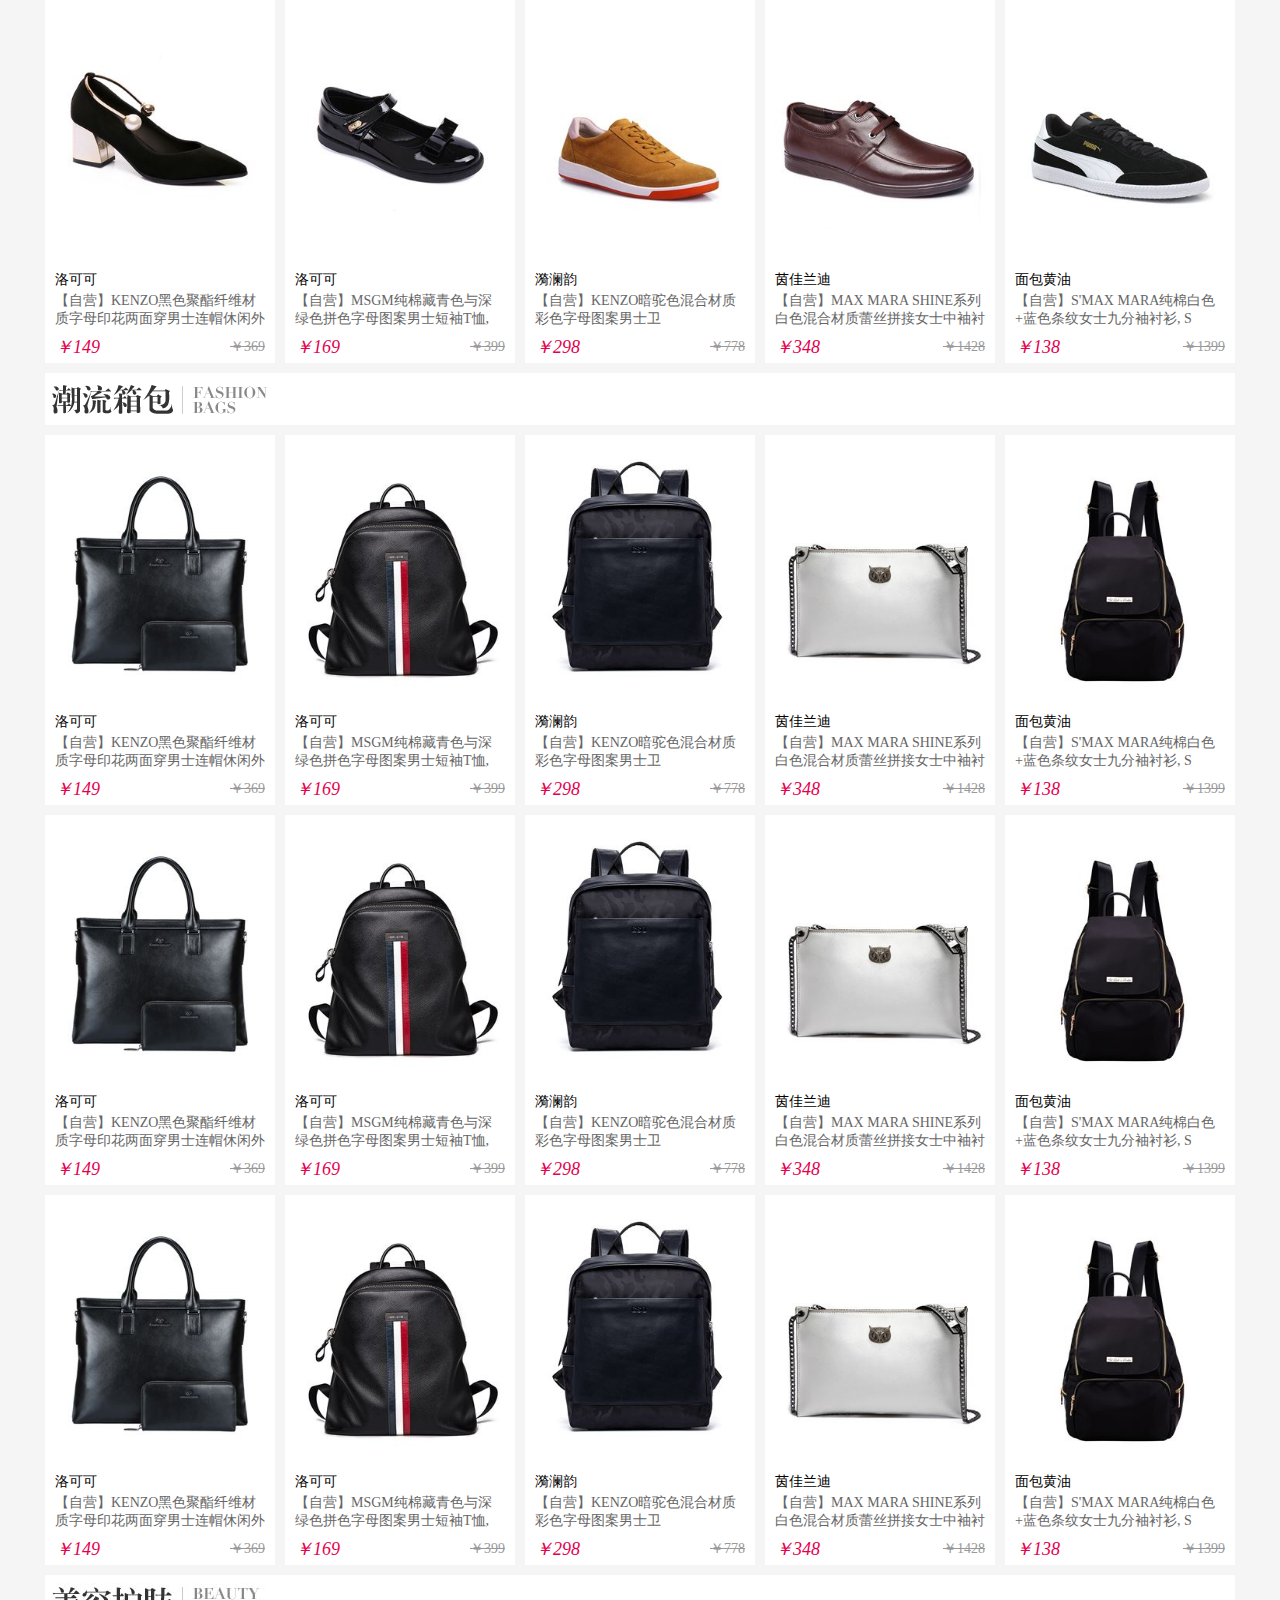
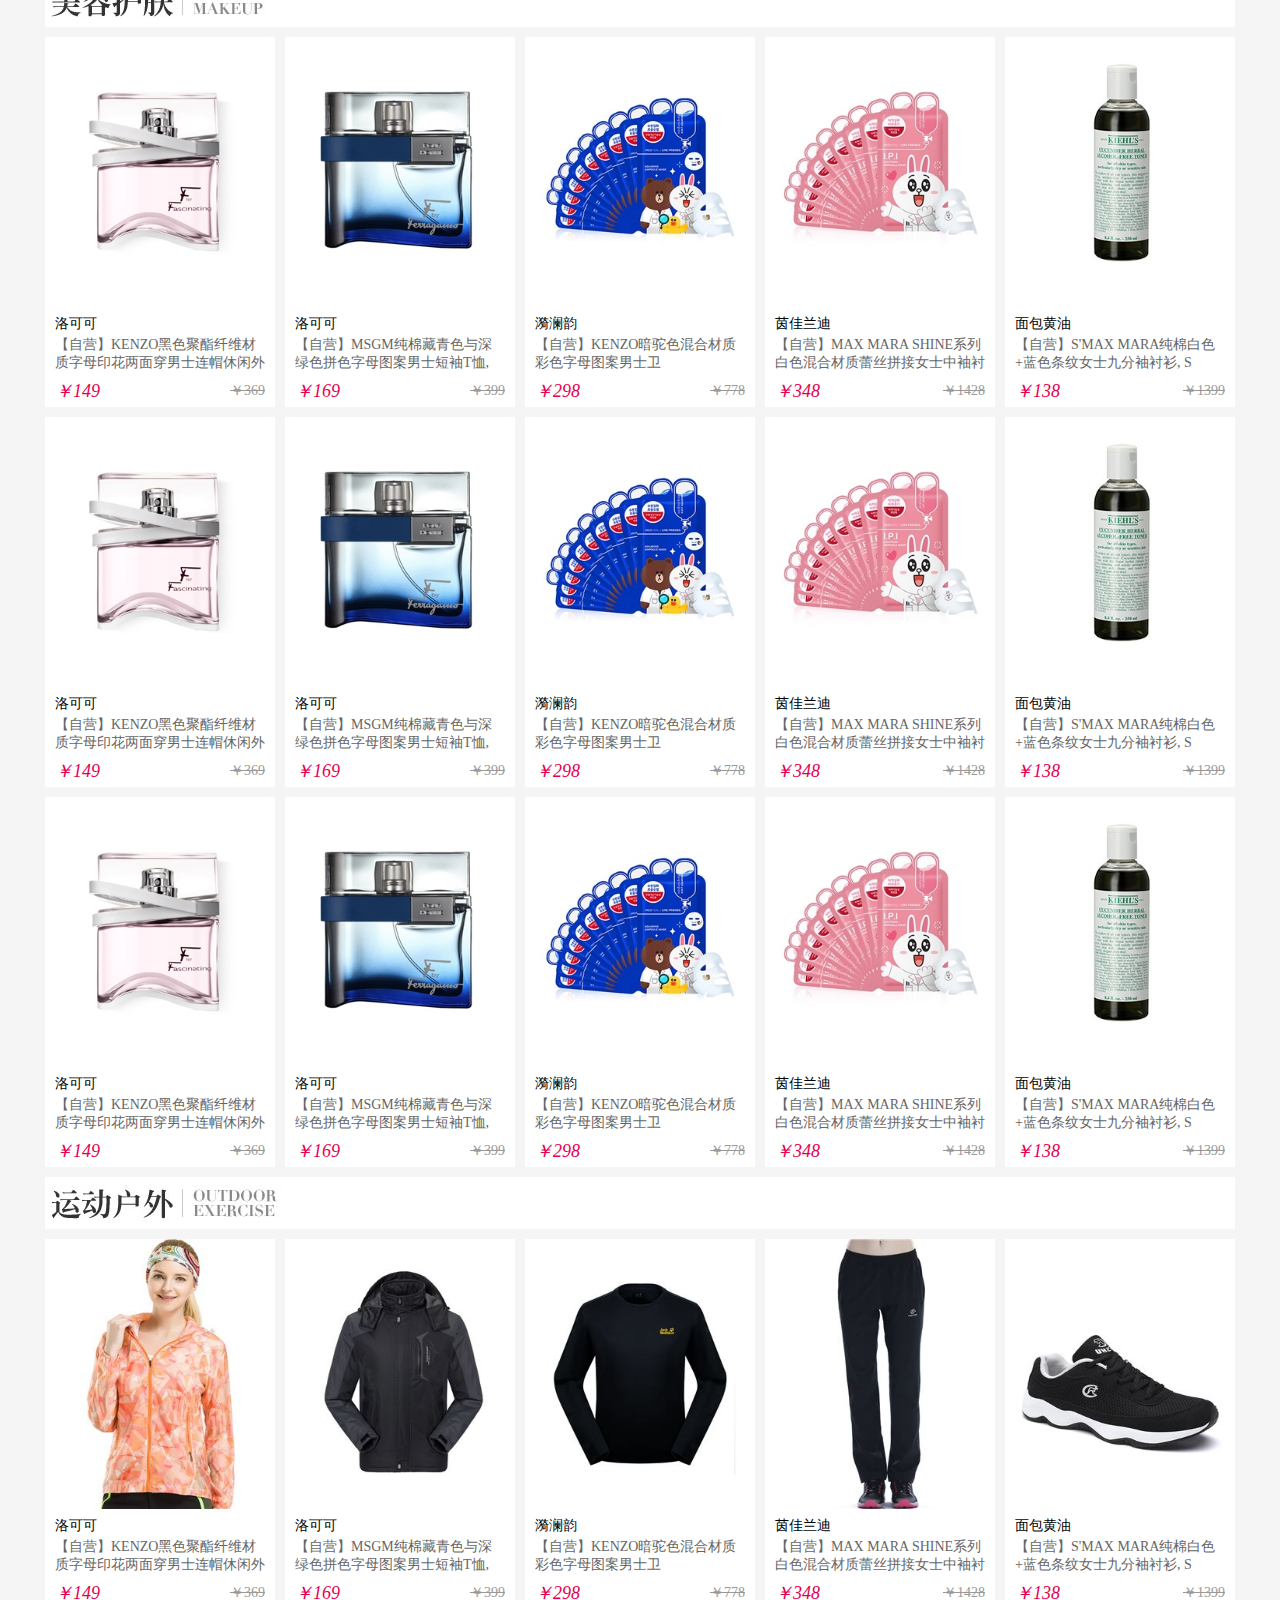
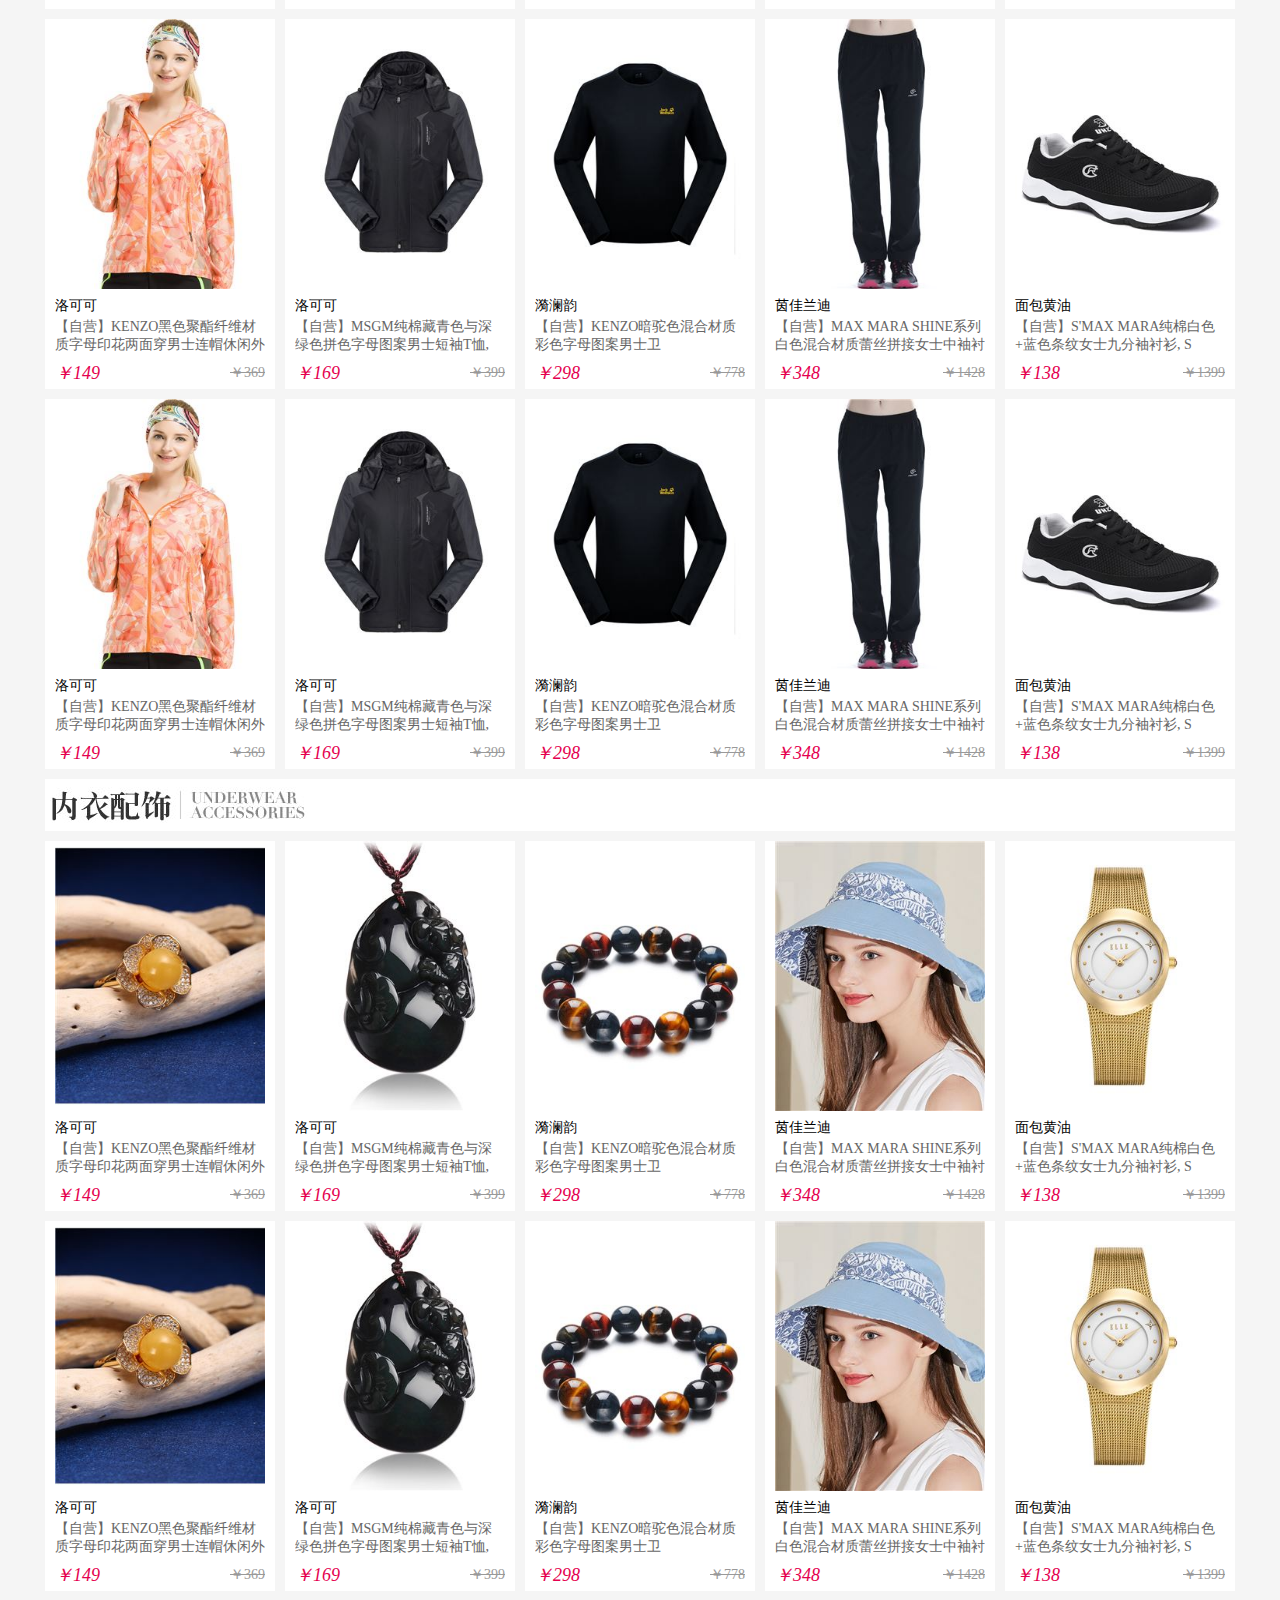
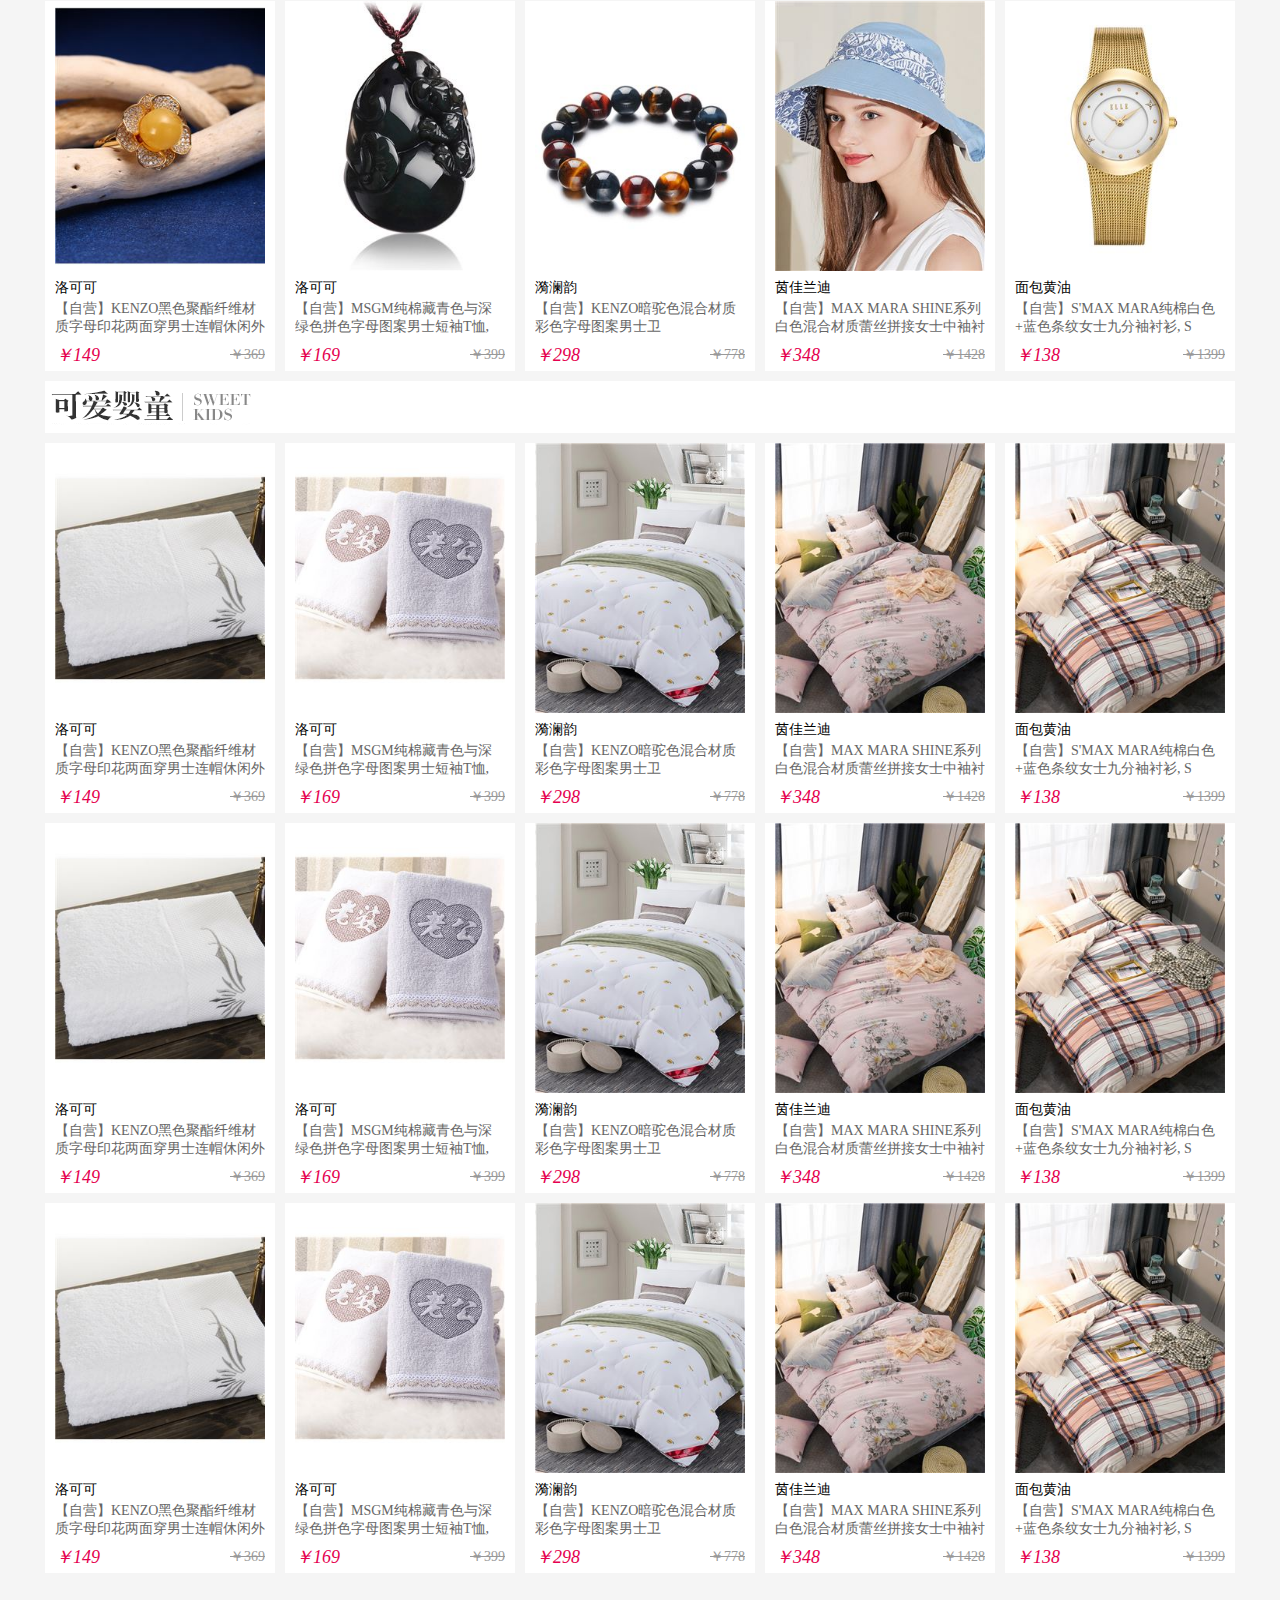
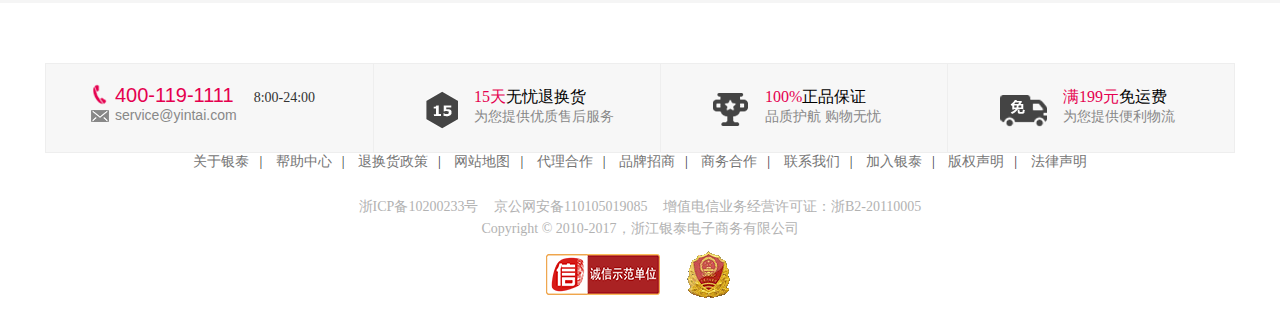
<file: zhuye.html>
<!DOCTYPE html>
<html>
	<head>
		<meta charset="UTF-8">
		<title>主页</title>
		<link rel="stylesheet" href="css/index.css" />
		<link rel="stylesheet" href="css/zhuye.css" />
	</head>
	<body>
		<div id="hd"></div>
		<!--主体-->
		<div id="bd">
			<!--导航栏-->
			<div id="tab_nav" style="overflow: hidden;">
				<div class="top_shadow"></div>
				<!--轮播图-->
				<div class="pannels" id="lunbo" style="overflow: visible; position: relative; z-index: 0;">
					<div class="tab_pannel" style="background-image: url(images/bg-01.jpg); display: block; opacity: 1; position: absolute; z-index: 2;">
						<div class="content">
							<a href="#">
								<img src="images/banner-01.jpg" width="1190" height="470">
							</a>
						</div>
					</div>
					<div class="tab_pannel" style="background-image:url(images/bg-02.jpg); display: block; opacity: 1; position: absolute; z-index: 1;">
						<div class="content">
							<a href="#">
								<img width="1190" height="470" src="images/banner-02.jpg">
							</a>
						</div>
					</div>
				</div>
				<!--轮播图结束-->
				<!--两个按钮 -->
				<a class="eva-switchable-prev eva-switchable-disable-btn" id="aa" style="opacity: 0;">prev</a><!--先让我改成1 别忘记透明度变成0-->
				<a class="eva-switchable-next" id="bb" style="opacity: 0;">next</a>
				<!--两个按钮结束-->
				<!--底部按钮-->
				<div class="nav_trriger_warp">
					<!--点击按钮-->
					<ul class="nav_trriger"  id="bbb" style="left: 570px; display: block;">
						<li class="eva-switchable-active"><span></span></li>
						<li class=""><span></span></li>
					</ul>
					<!--点击按钮结束-->
				</div>
				<!--底部按钮结束-->
			</div>
			<!--导航栏结束-->	
			<!--二维码图片开始-->
			<div class="yt-wrap focus_pic">
				<div class="f_pic">
					<a href="#"></a>
				</div>
			</div>
			<!--二维码图片结束-->
			<!--楼梯开始  第一层-->
			<div class="yt-wrap yt_floor_zg yt_floor_item">
				<!--楼层标题-->
				<div class="floor_title">
					<a href="#">
						<h6>专柜同款</h6>
					</a>
				</div>
				<!--楼层标题结束-->
				<!--楼梯图片开始-->
				<div class="yt-box-bd">
					<div class="productlist-area bd-list">
						<ul id="UIProlist_0" class="cf mushroom-cate-b-b">
							<li>
								<div class="c-pictxt c-pictxt-150">
									<div class="c-pic">
										<a href="https://baish.github.io/baishun2017-9-14/xiangqing.html?pid=shop01"><img src="images/10088982026_1.jpg" class="c-pic-product"></a>
									</div>
									<div class="c-pt-detail">
										<div class="c-brand">
											<a href="#">象印</a>
										</div>
										<div class="c-tit">
											<a href="#">ZOJIRUSHI象印银泰专柜发货 博朗牌负离子发梳 多功能直/卷美发工具 BR750</a>
										</div>
										<div class="c-info">
											<p class="c-oprice"> <em>￥499</em> <s>￥699</s> </p>
										</div>
									</div>
								</div>
							</li>
							<li>
								<div class="c-pictxt c-pictxt-150">
									<div class="c-pic">
										<a href="https://baish.github.io/baishun2017-9-14/xiangqing.html?pid=shop02"><img src="images/10090973464_1.jpg" class="c-pic-product"></a>
									</div>
									<div class="c-pt-detail">
										<div class="c-brand">
											<a href="#">象印</a>
										</div>
										<div class="c-tit">
											<a href="#">ZOJIRUSHI象印银泰专柜发货 Buydeem/北鼎牌 养生壶加厚玻璃全自动多功能花茶壶K131</a>
										</div>
										<div class="c-info">
											<p class="c-oprice"> <em>￥1692</em> <s>￥1990</s> </p>
										</div>
									</div>
								</div>				
							</li>
							<li>
								<div class="c-pictxt c-pictxt-150">
									<div class="c-pic">
										<a href="https://baish.github.io/baishun2017-9-14/xiangqing.html?pid=shop03"><img src="images/yintai_cd844ee5-30b0-4bed-908d-fc92a2bd88ab.jpg" class="c-pic-product"></a>
									</div>
									<div class="c-pt-detail">
										<div class="c-brand">
											<a href="#">威古氏</a>
										</div>
										<div class="c-tit">
											<a href="#">银泰百货下沙店女潮2017墨镜新款圆脸偏光镜女士长脸太阳镜女6115</a>
										</div>
										<div class="c-info">
											<p class="c-oprice"> <em>￥199</em> <s>￥599</s> </p>
										</div>
									</div>
								</div>				
							</li>
							<li>
								<div class="c-pictxt c-pictxt-150">
									<div class="c-pic">
										<a href="https://baish.github.io/baishun2017-9-14/xiangqing.html?pid=shop04"><img src="images/yintai_982fc97e-3634-484f-877b-d754fac35798.jpg" class="c-pic-product"></a>
									</div>
									<div class="c-pt-detail">
										<div class="c-brand">
											<a href="#">威古氏</a>
										</div>
										<div class="c-tit">
											<a href="#">银泰百货下沙店威古氏 偏光太阳镜男2017墨镜男士眼睛防紫外线眼镜6110</a>
										</div>
										<div class="c-info">
											<p class="c-oprice"> <em>￥358</em> <s>￥599</s> </p>
										</div>
									</div>
								</div>				
							</li>
							<li>
								<div class="c-pictxt c-pictxt-150">
									<div class="c-pic">
										<a href="https://baish.github.io/baishun2017-9-14/xiangqing.html?pid=shop05"><img src="images/yintai_b0a090af-dadc-4a85-8856-e5b248d40e3a.jpg" class="c-pic-product"></a>
									</div>
									<div class="c-pt-detail">
										<div class="c-brand">
											<a href="#">威古氏</a>
										</div>
										<div class="c-tit">
											<a href="#">银泰百货下沙店威古氏墨镜女潮2017韩国个性偏光太阳镜女2017明星款圆脸长脸眼镜</a>
										</div>
										<div class="c-info">
											<p class="c-oprice"> <em>￥199</em> <s>￥599</s> </p>
										</div>
									</div>
								</div>				
							</li>
							<li>
								<div class="c-pictxt c-pictxt-150">
									<div class="c-pic">
										<a href="#"><img src="images/10088982026_1.jpg" class="c-pic-product"></a>
									</div>
									<div class="c-pt-detail">
										<div class="c-brand">
											<a href="#">象印</a>
										</div>
										<div class="c-tit">
											<a href="#">ZOJIRUSHI象印银泰专柜发货 博朗牌负离子发梳 多功能直/卷美发工具 BR750</a>
										</div>
										<div class="c-info">
											<p class="c-oprice"> <em>￥499</em> <s>￥699</s> </p>
										</div>
									</div>
								</div>
							</li>
							<li>
								<div class="c-pictxt c-pictxt-150">
									<div class="c-pic">
										<a href="#"><img src="images/10090973464_1.jpg" class="c-pic-product"></a>
									</div>
									<div class="c-pt-detail">
										<div class="c-brand">
											<a href="#">象印</a>
										</div>
										<div class="c-tit">
											<a href="#">ZOJIRUSHI象印银泰专柜发货 Buydeem/北鼎牌 养生壶加厚玻璃全自动多功能花茶壶K131</a>
										</div>
										<div class="c-info">
											<p class="c-oprice"> <em>￥1692</em> <s>￥1990</s> </p>
										</div>
									</div>
								</div>				
							</li>
							<li>
								<div class="c-pictxt c-pictxt-150">
									<div class="c-pic">
										<a href="#"><img src="images/yintai_cd844ee5-30b0-4bed-908d-fc92a2bd88ab.jpg" class="c-pic-product"></a>
									</div>
									<div class="c-pt-detail">
										<div class="c-brand">
											<a href="#">威古氏</a>
										</div>
										<div class="c-tit">
											<a href="#">银泰百货下沙店女潮2017墨镜新款圆脸偏光镜女士长脸太阳镜女6115</a>
										</div>
										<div class="c-info">
											<p class="c-oprice"> <em>￥199</em> <s>￥599</s> </p>
										</div>
									</div>
								</div>				
							</li>
							<li>
								<div class="c-pictxt c-pictxt-150">
									<div class="c-pic">
										<a href="#"><img src="images/yintai_982fc97e-3634-484f-877b-d754fac35798.jpg" class="c-pic-product"></a>
									</div>
									<div class="c-pt-detail">
										<div class="c-brand">
											<a href="#">威古氏</a>
										</div>
										<div class="c-tit">
											<a href="#">银泰百货下沙店威古氏 偏光太阳镜男2017墨镜男士眼睛防紫外线眼镜6110</a>
										</div>
										<div class="c-info">
											<p class="c-oprice"> <em>￥358</em> <s>￥599</s> </p>
										</div>
									</div>
								</div>				
							</li>
							<li>
								<div class="c-pictxt c-pictxt-150">
									<div class="c-pic">
										<a href="#"><img src="images/yintai_b0a090af-dadc-4a85-8856-e5b248d40e3a.jpg" class="c-pic-product"></a>
									</div>
									<div class="c-pt-detail">
										<div class="c-brand">
											<a href="#">威古氏</a>
										</div>
										<div class="c-tit">
											<a href="#">银泰百货下沙店威古氏墨镜女潮2017韩国个性偏光太阳镜女2017明星款圆脸长脸眼镜</a>
										</div>
										<div class="c-info">
											<p class="c-oprice"> <em>￥199</em> <s>￥599</s> </p>
										</div>
									</div>
								</div>				
							</li>	
							<li>
								<div class="c-pictxt c-pictxt-150">
									<div class="c-pic">
										<a href="#"><img src="images/10088982026_1.jpg" class="c-pic-product"></a>
									</div>
									<div class="c-pt-detail">
										<div class="c-brand">
											<a href="#">象印</a>
										</div>
										<div class="c-tit">
											<a href="#">ZOJIRUSHI象印银泰专柜发货 博朗牌负离子发梳 多功能直/卷美发工具 BR750</a>
										</div>
										<div class="c-info">
											<p class="c-oprice"> <em>￥499</em> <s>￥699</s> </p>
										</div>
									</div>
								</div>
							</li>
							<li>
								<div class="c-pictxt c-pictxt-150">
									<div class="c-pic">
										<a href="#"><img src="images/10090973464_1.jpg" class="c-pic-product"></a>
									</div>
									<div class="c-pt-detail">
										<div class="c-brand">
											<a href="#">象印</a>
										</div>
										<div class="c-tit">
											<a href="#">ZOJIRUSHI象印银泰专柜发货 Buydeem/北鼎牌 养生壶加厚玻璃全自动多功能花茶壶K131</a>
										</div>
										<div class="c-info">
											<p class="c-oprice"> <em>￥1692</em> <s>￥1990</s> </p>
										</div>
									</div>
								</div>				
							</li>
							<li>
								<div class="c-pictxt c-pictxt-150">
									<div class="c-pic">
										<a href="#"><img src="images/yintai_cd844ee5-30b0-4bed-908d-fc92a2bd88ab.jpg" class="c-pic-product"></a>
									</div>
									<div class="c-pt-detail">
										<div class="c-brand">
											<a href="#">威古氏</a>
										</div>
										<div class="c-tit">
											<a href="#">银泰百货下沙店女潮2017墨镜新款圆脸偏光镜女士长脸太阳镜女6115</a>
										</div>
										<div class="c-info">
											<p class="c-oprice"> <em>￥199</em> <s>￥599</s> </p>
										</div>
									</div>
								</div>				
							</li>
							<li>
								<div class="c-pictxt c-pictxt-150">
									<div class="c-pic">
										<a href="#"><img src="images/yintai_982fc97e-3634-484f-877b-d754fac35798.jpg" class="c-pic-product"></a>
									</div>
									<div class="c-pt-detail">
										<div class="c-brand">
											<a href="#">威古氏</a>
										</div>
										<div class="c-tit">
											<a href="#">银泰百货下沙店威古氏 偏光太阳镜男2017墨镜男士眼睛防紫外线眼镜6110</a>
										</div>
										<div class="c-info">
											<p class="c-oprice"> <em>￥358</em> <s>￥599</s> </p>
										</div>
									</div>
								</div>				
							</li>
							<li>
								<div class="c-pictxt c-pictxt-150">
									<div class="c-pic">
										<a href="#"><img src="images/yintai_b0a090af-dadc-4a85-8856-e5b248d40e3a.jpg" class="c-pic-product"></a>
									</div>
									<div class="c-pt-detail">
										<div class="c-brand">
											<a href="#">威古氏</a>
										</div>
										<div class="c-tit">
											<a href="#">银泰百货下沙店威古氏墨镜女潮2017韩国个性偏光太阳镜女2017明星款圆脸长脸眼镜</a>
										</div>
										<div class="c-info">
											<p class="c-oprice"> <em>￥199</em> <s>￥599</s> </p>
										</div>
									</div>
								</div>				
							</li>	
						</ul>
					</div>
				</div>
				<!--楼梯图片结束-->
			</div>
			<!--楼梯第一层结束-->
			<!--楼梯第二层开始-->
			<div class="yt-wrap yt_floor_mp yt_floor_item">
				<!--楼层标题-->
				<div class="floor_title">
					<a href="#">
						<h6>时尚名品</h6>
					</a>
				</div>
				<!--楼层标题结束-->
				<!--楼梯图片开始-->
				<div class="yt-box-bd">
					<div class="productlist-area bd-list">
						<ul id="UIProlist_1" class="cf mushroom-cate-b-b">							
							<li>
								<div class="c-pictxt c-pictxt-150">
									<div class="c-pic">
										<a href="#"><img src="images/16998.jpg" class="c-pic-product"></a>
									</div>
									<div class="c-pt-detail">
										<div class="c-brand">
											<a href="#">KENZO</a>
										</div>
										<div class="c-tit">
											<a href="#">【自营】KENZO黑色聚酯纤维材质字母印花两面穿男士连帽休闲外套,5BL151 1NG 99 MAN JACKET S</a>
										</div>
										<div class="c-info">
											<p class="c-oprice"> <em>￥3750</em> <s>￥4950</s> </p>
										</div>
									</div>
								</div>
							</li>
							<li>
								<div class="c-pictxt c-pictxt-150">
									<div class="c-pic">
										<a href="#"><img src="images/9987.jpg" class="c-pic-product"></a>
									</div>
									<div class="c-pt-detail">
										<div class="c-brand">
											<a href="#">MSGM</a>
										</div>
										<div class="c-tit">
											<a href="#">【自营】MSGM纯棉藏青色与深绿色拼色字母图案男士短袖T恤, MM83 298 89 NAVY MAN TSHIRT L</a>
										</div>
										<div class="c-info">
											<p class="c-oprice"> <em>￥750</em> <s>￥1000</s> </p>
										</div>
									</div>
								</div>				
							</li>
							<li>
								<div class="c-pictxt c-pictxt-150">
									<div class="c-pic">
										<a href="#"><img src="images/27870.jpg" class="c-pic-product"></a>
									</div>
									<div class="c-pt-detail">
										<div class="c-brand">
											<a href="#">KENZO</a>
										</div>
										<div class="c-tit">
											<a href="#">【自营】KENZO暗驼色混合材质彩色字母图案男士卫衣,5SW1494CB 14 DARK CAMEL MAN MAGLIA L</a>
										</div>
										<div class="c-info">
											<p class="c-oprice"> <em>￥2300</em> <s>￥3000</s> </p>
										</div>
									</div>
								</div>				
							</li>
							<li>
								<div class="c-pictxt c-pictxt-150">
									<div class="c-pic">
										<a href="#"><img src="images/49283.jpg" class="c-pic-product"></a>
									</div>
									<div class="c-pt-detail">
										<div class="c-brand">
											<a href="#">MAX MARA</a>
										</div>
										<div class="c-tit">
											<a href="#">【自营】MAX MARA SHINE系列白色混合材质蕾丝拼接女士中袖衬衫, DALBUM 01 WHITE WOMEN SHIRT 40</a>
										</div>
										<div class="c-info">
											<p class="c-oprice"> <em>￥2250</em> <s>￥3000</s> </p>
										</div>
									</div>
								</div>				
							</li>
							<li>
								<div class="c-pictxt c-pictxt-150">
									<div class="c-pic">
										<a href="#"><img src="images/5981.jpg" class="c-pic-product"></a>
									</div>
									<div class="c-pt-detail">
										<div class="c-brand">
											<a href="#">MAX MARA</a>
										</div>
										<div class="c-tit">
											<a href="#">【自营】S'MAX MARA纯棉白色+蓝色条纹女士九分袖衬衫, S SUMERO 003 BLUE WOMEN SHIRT 40</a>
										</div>
										<div class="c-info">
											<p class="c-oprice"> <em>￥1800</em> <s>￥2400</s> </p>
										</div>
									</div>
								</div>				
							</li>
							<li>
								<div class="c-pictxt c-pictxt-150">
									<div class="c-pic">
										<a href="#"><img src="images/16998.jpg" class="c-pic-product"></a>
									</div>
									<div class="c-pt-detail">
										<div class="c-brand">
											<a href="#">KENZO</a>
										</div>
										<div class="c-tit">
											<a href="#">【自营】KENZO黑色聚酯纤维材质字母印花两面穿男士连帽休闲外套,5BL151 1NG 99 MAN JACKET S</a>
										</div>
										<div class="c-info">
											<p class="c-oprice"> <em>￥3750</em> <s>￥4950</s> </p>
										</div>
									</div>
								</div>
							</li>
							<li>
								<div class="c-pictxt c-pictxt-150">
									<div class="c-pic">
										<a href="#"><img src="images/9987.jpg" class="c-pic-product"></a>
									</div>
									<div class="c-pt-detail">
										<div class="c-brand">
											<a href="#">MSGM</a>
										</div>
										<div class="c-tit">
											<a href="#">【自营】MSGM纯棉藏青色与深绿色拼色字母图案男士短袖T恤, MM83 298 89 NAVY MAN TSHIRT L</a>
										</div>
										<div class="c-info">
											<p class="c-oprice"> <em>￥750</em> <s>￥1000</s> </p>
										</div>
									</div>
								</div>				
							</li>
							<li>
								<div class="c-pictxt c-pictxt-150">
									<div class="c-pic">
										<a href="#"><img src="images/27870.jpg" class="c-pic-product"></a>
									</div>
									<div class="c-pt-detail">
										<div class="c-brand">
											<a href="#">KENZO</a>
										</div>
										<div class="c-tit">
											<a href="#">【自营】KENZO暗驼色混合材质彩色字母图案男士卫衣,5SW1494CB 14 DARK CAMEL MAN MAGLIA L</a>
										</div>
										<div class="c-info">
											<p class="c-oprice"> <em>￥2300</em> <s>￥3000</s> </p>
										</div>
									</div>
								</div>				
							</li>
							<li>
								<div class="c-pictxt c-pictxt-150">
									<div class="c-pic">
										<a href="#"><img src="images/49283.jpg" class="c-pic-product"></a>
									</div>
									<div class="c-pt-detail">
										<div class="c-brand">
											<a href="#">MAX MARA</a>
										</div>
										<div class="c-tit">
											<a href="#">【自营】MAX MARA SHINE系列白色混合材质蕾丝拼接女士中袖衬衫, DALBUM 01 WHITE WOMEN SHIRT 40</a>
										</div>
										<div class="c-info">
											<p class="c-oprice"> <em>￥2250</em> <s>￥3000</s> </p>
										</div>
									</div>
								</div>				
							</li>
							<li>
								<div class="c-pictxt c-pictxt-150">
									<div class="c-pic">
										<a href="#"><img src="images/5981.jpg" class="c-pic-product"></a>
									</div>
									<div class="c-pt-detail">
										<div class="c-brand">
											<a href="#">MAX MARA</a>
										</div>
										<div class="c-tit">
											<a href="#">【自营】S'MAX MARA纯棉白色+蓝色条纹女士九分袖衬衫, S SUMERO 003 BLUE WOMEN SHIRT 40</a>
										</div>
										<div class="c-info">
											<p class="c-oprice"> <em>￥1800</em> <s>￥2400</s> </p>
										</div>
									</div>
								</div>				
							</li>
							<li>
								<div class="c-pictxt c-pictxt-150">
									<div class="c-pic">
										<a href="#"><img src="images/16998.jpg" class="c-pic-product"></a>
									</div>
									<div class="c-pt-detail">
										<div class="c-brand">
											<a href="#">KENZO</a>
										</div>
										<div class="c-tit">
											<a href="#">【自营】KENZO黑色聚酯纤维材质字母印花两面穿男士连帽休闲外套,5BL151 1NG 99 MAN JACKET S</a>
										</div>
										<div class="c-info">
											<p class="c-oprice"> <em>￥3750</em> <s>￥4950</s> </p>
										</div>
									</div>
								</div>
							</li>
							<li>
								<div class="c-pictxt c-pictxt-150">
									<div class="c-pic">
										<a href="#"><img src="images/9987.jpg" class="c-pic-product"></a>
									</div>
									<div class="c-pt-detail">
										<div class="c-brand">
											<a href="#">MSGM</a>
										</div>
										<div class="c-tit">
											<a href="#">【自营】MSGM纯棉藏青色与深绿色拼色字母图案男士短袖T恤, MM83 298 89 NAVY MAN TSHIRT L</a>
										</div>
										<div class="c-info">
											<p class="c-oprice"> <em>￥750</em> <s>￥1000</s> </p>
										</div>
									</div>
								</div>				
							</li>
							<li>
								<div class="c-pictxt c-pictxt-150">
									<div class="c-pic">
										<a href="#"><img src="images/27870.jpg" class="c-pic-product"></a>
									</div>
									<div class="c-pt-detail">
										<div class="c-brand">
											<a href="#">KENZO</a>
										</div>
										<div class="c-tit">
											<a href="#">【自营】KENZO暗驼色混合材质彩色字母图案男士卫衣,5SW1494CB 14 DARK CAMEL MAN MAGLIA L</a>
										</div>
										<div class="c-info">
											<p class="c-oprice"> <em>￥2300</em> <s>￥3000</s> </p>
										</div>
									</div>
								</div>				
							</li>
							<li>
								<div class="c-pictxt c-pictxt-150">
									<div class="c-pic">
										<a href="#"><img src="images/49283.jpg" class="c-pic-product"></a>
									</div>
									<div class="c-pt-detail">
										<div class="c-brand">
											<a href="#">MAX MARA</a>
										</div>
										<div class="c-tit">
											<a href="#">【自营】MAX MARA SHINE系列白色混合材质蕾丝拼接女士中袖衬衫, DALBUM 01 WHITE WOMEN SHIRT 40</a>
										</div>
										<div class="c-info">
											<p class="c-oprice"> <em>￥2250</em> <s>￥3000</s> </p>
										</div>
									</div>
								</div>				
							</li>
							<li>
								<div class="c-pictxt c-pictxt-150">
									<div class="c-pic">
										<a href="#"><img src="images/5981.jpg" class="c-pic-product"></a>
									</div>
									<div class="c-pt-detail">
										<div class="c-brand">
											<a href="#">MAX MARA</a>
										</div>
										<div class="c-tit">
											<a href="#">【自营】S'MAX MARA纯棉白色+蓝色条纹女士九分袖衬衫, S SUMERO 003 BLUE WOMEN SHIRT 40</a>
										</div>
										<div class="c-info">
											<p class="c-oprice"> <em>￥1800</em> <s>￥2400</s> </p>
										</div>
									</div>
								</div>				
							</li>	
						</ul>
					</div>
				</div>
				<!--楼梯图片结束-->
			</div>
			<!--楼梯第二层结束-->
			<!--第三层楼梯开始-->
			<div class="yt-wrap yt_floor_wz yt_floor_item">
				<!--楼层标题-->
				<div class="floor_title">
					<a href="#">
						<h6>时尚名品</h6>
					</a>
				</div>
				<!--楼层标题结束-->
				<!--楼梯图片开始-->
				<div class="yt-box-bd">
					<div class="productlist-area bd-list">
						<ul id="UIProlist_2" class="cf mushroom-cate-b-b">							
							<li>
								<div class="c-pictxt c-pictxt-150">
									<div class="c-pic">
										<a href="#"><img src="images/yintai_4eb7b18b-fc5e-42c3-bc70-dfcacb828d5a.jpg" class="c-pic-product"></a>
									</div>
									<div class="c-pt-detail">
										<div class="c-brand">
											<a href="#">洛可可</a>
										</div>
										<div class="c-tit">
											<a href="#">【自营】KENZO黑色聚酯纤维材质字母印花两面穿男士连帽休闲外套,5BL151 1NG 99 MAN JACKET S</a>
										</div>
										<div class="c-info">
											<p class="c-oprice"> <em>￥149</em> <s>￥369</s> </p>
										</div>
									</div>
								</div>
							</li>
							<li>
								<div class="c-pictxt c-pictxt-150">
									<div class="c-pic">
										<a href="#"><img src="images/yintai_402c9d9a-0a6d-4d8a-8dc8-d177a1d28db8.jpg" class="c-pic-product"></a>
									</div>
									<div class="c-pt-detail">
										<div class="c-brand">
											<a href="#">洛可可</a>
										</div>
										<div class="c-tit">
											<a href="#">【自营】MSGM纯棉藏青色与深绿色拼色字母图案男士短袖T恤, MM83 298 89 NAVY MAN TSHIRT L</a>
										</div>
										<div class="c-info">
											<p class="c-oprice"> <em>￥169</em> <s>￥399</s> </p>
										</div>
									</div>
								</div>				
							</li>
							<li>
								<div class="c-pictxt c-pictxt-150">
									<div class="c-pic">
										<a href="#"><img src="images/yintai_1f4831f6-5b00-4877-a6a4-efa8830f2516.jpg" class="c-pic-product"></a>
									</div>
									<div class="c-pt-detail">
										<div class="c-brand">
											<a href="#">漪澜韵</a>
										</div>
										<div class="c-tit">
											<a href="#">【自营】KENZO暗驼色混合材质彩色字母图案男士卫衣,5SW1494CB 14 DARK CAMEL MAN MAGLIA L</a>
										</div>
										<div class="c-info">
											<p class="c-oprice"> <em>￥298</em> <s>￥778</s> </p>
										</div>
									</div>
								</div>				
							</li>
							<li>
								<div class="c-pictxt c-pictxt-150">
									<div class="c-pic">
										<a href="#"><img src="images/yintai_03715f61-b261-41ec-8702-7ca63834922e.jpg" class="c-pic-product"></a>
									</div>
									<div class="c-pt-detail">
										<div class="c-brand">
											<a href="#">茵佳兰迪</a>
										</div>
										<div class="c-tit">
											<a href="#">【自营】MAX MARA SHINE系列白色混合材质蕾丝拼接女士中袖衬衫, DALBUM 01 WHITE WOMEN SHIRT 40</a>
										</div>
										<div class="c-info">
											<p class="c-oprice"> <em>￥348</em> <s>￥1428</s> </p>
										</div>
									</div>
								</div>				
							</li>
							<li>
								<div class="c-pictxt c-pictxt-150">
									<div class="c-pic">
										<a href="#"><img src="images/yintai_c1db0464-8e80-4d88-9e8b-351230b09974.jpg" class="c-pic-product"></a>
									</div>
									<div class="c-pt-detail">
										<div class="c-brand">
											<a href="#">面包黄油</a>
										</div>
										<div class="c-tit">
											<a href="#">【自营】S'MAX MARA纯棉白色+蓝色条纹女士九分袖衬衫, S SUMERO 003 BLUE WOMEN SHIRT 40</a>
										</div>
										<div class="c-info">
											<p class="c-oprice"> <em>￥138</em> <s>￥1399</s> </p>
										</div>
									</div>
								</div>				
							</li>
							<li>
								<div class="c-pictxt c-pictxt-150">
									<div class="c-pic">
										<a href="#"><img src="images/yintai_4eb7b18b-fc5e-42c3-bc70-dfcacb828d5a.jpg" class="c-pic-product"></a>
									</div>
									<div class="c-pt-detail">
										<div class="c-brand">
											<a href="#">洛可可</a>
										</div>
										<div class="c-tit">
											<a href="#">【自营】KENZO黑色聚酯纤维材质字母印花两面穿男士连帽休闲外套,5BL151 1NG 99 MAN JACKET S</a>
										</div>
										<div class="c-info">
											<p class="c-oprice"> <em>￥149</em> <s>￥369</s> </p>
										</div>
									</div>
								</div>
							</li>
							<li>
								<div class="c-pictxt c-pictxt-150">
									<div class="c-pic">
										<a href="#"><img src="images/yintai_402c9d9a-0a6d-4d8a-8dc8-d177a1d28db8.jpg" class="c-pic-product"></a>
									</div>
									<div class="c-pt-detail">
										<div class="c-brand">
											<a href="#">洛可可</a>
										</div>
										<div class="c-tit">
											<a href="#">【自营】MSGM纯棉藏青色与深绿色拼色字母图案男士短袖T恤, MM83 298 89 NAVY MAN TSHIRT L</a>
										</div>
										<div class="c-info">
											<p class="c-oprice"> <em>￥169</em> <s>￥399</s> </p>
										</div>
									</div>
								</div>				
							</li>
							<li>
								<div class="c-pictxt c-pictxt-150">
									<div class="c-pic">
										<a href="#"><img src="images/yintai_1f4831f6-5b00-4877-a6a4-efa8830f2516.jpg" class="c-pic-product"></a>
									</div>
									<div class="c-pt-detail">
										<div class="c-brand">
											<a href="#">漪澜韵</a>
										</div>
										<div class="c-tit">
											<a href="#">【自营】KENZO暗驼色混合材质彩色字母图案男士卫衣,5SW1494CB 14 DARK CAMEL MAN MAGLIA L</a>
										</div>
										<div class="c-info">
											<p class="c-oprice"> <em>￥298</em> <s>￥778</s> </p>
										</div>
									</div>
								</div>				
							</li>
							<li>
								<div class="c-pictxt c-pictxt-150">
									<div class="c-pic">
										<a href="#"><img src="images/yintai_03715f61-b261-41ec-8702-7ca63834922e.jpg" class="c-pic-product"></a>
									</div>
									<div class="c-pt-detail">
										<div class="c-brand">
											<a href="#">茵佳兰迪</a>
										</div>
										<div class="c-tit">
											<a href="#">【自营】MAX MARA SHINE系列白色混合材质蕾丝拼接女士中袖衬衫, DALBUM 01 WHITE WOMEN SHIRT 40</a>
										</div>
										<div class="c-info">
											<p class="c-oprice"> <em>￥348</em> <s>￥1428</s> </p>
										</div>
									</div>
								</div>				
							</li>
							<li>
								<div class="c-pictxt c-pictxt-150">
									<div class="c-pic">
										<a href="#"><img src="images/yintai_c1db0464-8e80-4d88-9e8b-351230b09974.jpg" class="c-pic-product"></a>
									</div>
									<div class="c-pt-detail">
										<div class="c-brand">
											<a href="#">面包黄油</a>
										</div>
										<div class="c-tit">
											<a href="#">【自营】S'MAX MARA纯棉白色+蓝色条纹女士九分袖衬衫, S SUMERO 003 BLUE WOMEN SHIRT 40</a>
										</div>
										<div class="c-info">
											<p class="c-oprice"> <em>￥138</em> <s>￥1399</s> </p>
										</div>
									</div>
								</div>				
							</li>
							<li>
								<div class="c-pictxt c-pictxt-150">
									<div class="c-pic">
										<a href="#"><img src="images/yintai_4eb7b18b-fc5e-42c3-bc70-dfcacb828d5a.jpg" class="c-pic-product"></a>
									</div>
									<div class="c-pt-detail">
										<div class="c-brand">
											<a href="#">洛可可</a>
										</div>
										<div class="c-tit">
											<a href="#">【自营】KENZO黑色聚酯纤维材质字母印花两面穿男士连帽休闲外套,5BL151 1NG 99 MAN JACKET S</a>
										</div>
										<div class="c-info">
											<p class="c-oprice"> <em>￥149</em> <s>￥369</s> </p>
										</div>
									</div>
								</div>
							</li>
							<li>
								<div class="c-pictxt c-pictxt-150">
									<div class="c-pic">
										<a href="#"><img src="images/yintai_402c9d9a-0a6d-4d8a-8dc8-d177a1d28db8.jpg" class="c-pic-product"></a>
									</div>
									<div class="c-pt-detail">
										<div class="c-brand">
											<a href="#">洛可可</a>
										</div>
										<div class="c-tit">
											<a href="#">【自营】MSGM纯棉藏青色与深绿色拼色字母图案男士短袖T恤, MM83 298 89 NAVY MAN TSHIRT L</a>
										</div>
										<div class="c-info">
											<p class="c-oprice"> <em>￥169</em> <s>￥399</s> </p>
										</div>
									</div>
								</div>				
							</li>
							<li>
								<div class="c-pictxt c-pictxt-150">
									<div class="c-pic">
										<a href="#"><img src="images/yintai_1f4831f6-5b00-4877-a6a4-efa8830f2516.jpg" class="c-pic-product"></a>
									</div>
									<div class="c-pt-detail">
										<div class="c-brand">
											<a href="#">漪澜韵</a>
										</div>
										<div class="c-tit">
											<a href="#">【自营】KENZO暗驼色混合材质彩色字母图案男士卫衣,5SW1494CB 14 DARK CAMEL MAN MAGLIA L</a>
										</div>
										<div class="c-info">
											<p class="c-oprice"> <em>￥298</em> <s>￥778</s> </p>
										</div>
									</div>
								</div>				
							</li>
							<li>
								<div class="c-pictxt c-pictxt-150">
									<div class="c-pic">
										<a href="#"><img src="images/yintai_03715f61-b261-41ec-8702-7ca63834922e.jpg" class="c-pic-product"></a>
									</div>
									<div class="c-pt-detail">
										<div class="c-brand">
											<a href="#">茵佳兰迪</a>
										</div>
										<div class="c-tit">
											<a href="#">【自营】MAX MARA SHINE系列白色混合材质蕾丝拼接女士中袖衬衫, DALBUM 01 WHITE WOMEN SHIRT 40</a>
										</div>
										<div class="c-info">
											<p class="c-oprice"> <em>￥348</em> <s>￥1428</s> </p>
										</div>
									</div>
								</div>				
							</li>
							<li>
								<div class="c-pictxt c-pictxt-150">
									<div class="c-pic">
										<a href="#"><img src="images/yintai_c1db0464-8e80-4d88-9e8b-351230b09974.jpg" class="c-pic-product"></a>
									</div>
									<div class="c-pt-detail">
										<div class="c-brand">
											<a href="#">面包黄油</a>
										</div>
										<div class="c-tit">
											<a href="#">【自营】S'MAX MARA纯棉白色+蓝色条纹女士九分袖衬衫, S SUMERO 003 BLUE WOMEN SHIRT 40</a>
										</div>
										<div class="c-info">
											<p class="c-oprice"> <em>￥138</em> <s>￥1399</s> </p>
										</div>
									</div>
								</div>				
							</li>
						</ul>
					</div>
				</div>
				<!--楼梯图片结束-->
			</div>
			<!--第三层楼梯结束-->
			<!--第四层楼梯开始-->
			<div class="yt-wrap yt_floor_nz yt_floor_item">
				<!--楼层标题-->
				<div class="floor_title">
					<a href="#">
						<h6>时尚名品</h6>
					</a>
				</div>
				<!--楼层标题结束-->
				<!--楼梯图片开始-->
				<div class="yt-box-bd">
					<div class="productlist-area bd-list">
						<ul id="UIProlist_3" class="cf mushroom-cate-b-b">							
							<li>
								<div class="c-pictxt c-pictxt-150">
									<div class="c-pic">
										<a href="#"><img src="images/yintai_cef4659c-be3a-4ce9-8a80-7e2f440920f6.jpg" class="c-pic-product"></a>
									</div>
									<div class="c-pt-detail">
										<div class="c-brand">
											<a href="#">洛可可</a>
										</div>
										<div class="c-tit">
											<a href="#">【自营】KENZO黑色聚酯纤维材质字母印花两面穿男士连帽休闲外套,5BL151 1NG 99 MAN JACKET S</a>
										</div>
										<div class="c-info">
											<p class="c-oprice"> <em>￥149</em> <s>￥369</s> </p>
										</div>
									</div>
								</div>
							</li>
							<li>
								<div class="c-pictxt c-pictxt-150">
									<div class="c-pic">
										<a href="#"><img src="images/yintai_cd614801-d5cd-4803-8533-fe814974c866.jpg" class="c-pic-product"></a>
									</div>
									<div class="c-pt-detail">
										<div class="c-brand">
											<a href="#">洛可可</a>
										</div>
										<div class="c-tit">
											<a href="#">【自营】MSGM纯棉藏青色与深绿色拼色字母图案男士短袖T恤, MM83 298 89 NAVY MAN TSHIRT L</a>
										</div>
										<div class="c-info">
											<p class="c-oprice"> <em>￥169</em> <s>￥399</s> </p>
										</div>
									</div>
								</div>				
							</li>
							<li>
								<div class="c-pictxt c-pictxt-150">
									<div class="c-pic">
										<a href="#"><img src="images/yintai_d07379cf-dd9d-4b18-b70b-bde78cf5f28d.jpg" class="c-pic-product"></a>
									</div>
									<div class="c-pt-detail">
										<div class="c-brand">
											<a href="#">漪澜韵</a>
										</div>
										<div class="c-tit">
											<a href="#">【自营】KENZO暗驼色混合材质彩色字母图案男士卫衣,5SW1494CB 14 DARK CAMEL MAN MAGLIA L</a>
										</div>
										<div class="c-info">
											<p class="c-oprice"> <em>￥298</em> <s>￥778</s> </p>
										</div>
									</div>
								</div>				
							</li>
							<li>
								<div class="c-pictxt c-pictxt-150">
									<div class="c-pic">
										<a href="#"><img src="images/yintai_e36039eb-1ca0-47b8-87f3-69d0f08dd03f.jpg" class="c-pic-product"></a>
									</div>
									<div class="c-pt-detail">
										<div class="c-brand">
											<a href="#">茵佳兰迪</a>
										</div>
										<div class="c-tit">
											<a href="#">【自营】MAX MARA SHINE系列白色混合材质蕾丝拼接女士中袖衬衫, DALBUM 01 WHITE WOMEN SHIRT 40</a>
										</div>
										<div class="c-info">
											<p class="c-oprice"> <em>￥348</em> <s>￥1428</s> </p>
										</div>
									</div>
								</div>				
							</li>
							<li>
								<div class="c-pictxt c-pictxt-150">
									<div class="c-pic">
										<a href="#"><img src="images/yintai_e651c8ee-0503-4ec4-86b6-634883f0b80a.jpg" class="c-pic-product"></a>
									</div>
									<div class="c-pt-detail">
										<div class="c-brand">
											<a href="#">面包黄油</a>
										</div>
										<div class="c-tit">
											<a href="#">【自营】S'MAX MARA纯棉白色+蓝色条纹女士九分袖衬衫, S SUMERO 003 BLUE WOMEN SHIRT 40</a>
										</div>
										<div class="c-info">
											<p class="c-oprice"> <em>￥138</em> <s>￥1399</s> </p>
										</div>
									</div>
								</div>				
							</li>
							<li>
								<div class="c-pictxt c-pictxt-150">
									<div class="c-pic">
										<a href="#"><img src="images/yintai_cef4659c-be3a-4ce9-8a80-7e2f440920f6.jpg" class="c-pic-product"></a>
									</div>
									<div class="c-pt-detail">
										<div class="c-brand">
											<a href="#">洛可可</a>
										</div>
										<div class="c-tit">
											<a href="#">【自营】KENZO黑色聚酯纤维材质字母印花两面穿男士连帽休闲外套,5BL151 1NG 99 MAN JACKET S</a>
										</div>
										<div class="c-info">
											<p class="c-oprice"> <em>￥149</em> <s>￥369</s> </p>
										</div>
									</div>
								</div>
							</li>
							<li>
								<div class="c-pictxt c-pictxt-150">
									<div class="c-pic">
										<a href="#"><img src="images/yintai_cd614801-d5cd-4803-8533-fe814974c866.jpg" class="c-pic-product"></a>
									</div>
									<div class="c-pt-detail">
										<div class="c-brand">
											<a href="#">洛可可</a>
										</div>
										<div class="c-tit">
											<a href="#">【自营】MSGM纯棉藏青色与深绿色拼色字母图案男士短袖T恤, MM83 298 89 NAVY MAN TSHIRT L</a>
										</div>
										<div class="c-info">
											<p class="c-oprice"> <em>￥169</em> <s>￥399</s> </p>
										</div>
									</div>
								</div>				
							</li>
							<li>
								<div class="c-pictxt c-pictxt-150">
									<div class="c-pic">
										<a href="#"><img src="images/yintai_d07379cf-dd9d-4b18-b70b-bde78cf5f28d.jpg" class="c-pic-product"></a>
									</div>
									<div class="c-pt-detail">
										<div class="c-brand">
											<a href="#">漪澜韵</a>
										</div>
										<div class="c-tit">
											<a href="#">【自营】KENZO暗驼色混合材质彩色字母图案男士卫衣,5SW1494CB 14 DARK CAMEL MAN MAGLIA L</a>
										</div>
										<div class="c-info">
											<p class="c-oprice"> <em>￥298</em> <s>￥778</s> </p>
										</div>
									</div>
								</div>				
							</li>
							<li>
								<div class="c-pictxt c-pictxt-150">
									<div class="c-pic">
										<a href="#"><img src="images/yintai_e36039eb-1ca0-47b8-87f3-69d0f08dd03f.jpg" class="c-pic-product"></a>
									</div>
									<div class="c-pt-detail">
										<div class="c-brand">
											<a href="#">茵佳兰迪</a>
										</div>
										<div class="c-tit">
											<a href="#">【自营】MAX MARA SHINE系列白色混合材质蕾丝拼接女士中袖衬衫, DALBUM 01 WHITE WOMEN SHIRT 40</a>
										</div>
										<div class="c-info">
											<p class="c-oprice"> <em>￥348</em> <s>￥1428</s> </p>
										</div>
									</div>
								</div>				
							</li>
							<li>
								<div class="c-pictxt c-pictxt-150">
									<div class="c-pic">
										<a href="#"><img src="images/yintai_e651c8ee-0503-4ec4-86b6-634883f0b80a.jpg" class="c-pic-product"></a>
									</div>
									<div class="c-pt-detail">
										<div class="c-brand">
											<a href="#">面包黄油</a>
										</div>
										<div class="c-tit">
											<a href="#">【自营】S'MAX MARA纯棉白色+蓝色条纹女士九分袖衬衫, S SUMERO 003 BLUE WOMEN SHIRT 40</a>
										</div>
										<div class="c-info">
											<p class="c-oprice"> <em>￥138</em> <s>￥1399</s> </p>
										</div>
									</div>
								</div>				
							</li>
							<li>
								<div class="c-pictxt c-pictxt-150">
									<div class="c-pic">
										<a href="#"><img src="images/yintai_cef4659c-be3a-4ce9-8a80-7e2f440920f6.jpg" class="c-pic-product"></a>
									</div>
									<div class="c-pt-detail">
										<div class="c-brand">
											<a href="#">洛可可</a>
										</div>
										<div class="c-tit">
											<a href="#">【自营】KENZO黑色聚酯纤维材质字母印花两面穿男士连帽休闲外套,5BL151 1NG 99 MAN JACKET S</a>
										</div>
										<div class="c-info">
											<p class="c-oprice"> <em>￥149</em> <s>￥369</s> </p>
										</div>
									</div>
								</div>
							</li>
							<li>
								<div class="c-pictxt c-pictxt-150">
									<div class="c-pic">
										<a href="#"><img src="images/yintai_cd614801-d5cd-4803-8533-fe814974c866.jpg" class="c-pic-product"></a>
									</div>
									<div class="c-pt-detail">
										<div class="c-brand">
											<a href="#">洛可可</a>
										</div>
										<div class="c-tit">
											<a href="#">【自营】MSGM纯棉藏青色与深绿色拼色字母图案男士短袖T恤, MM83 298 89 NAVY MAN TSHIRT L</a>
										</div>
										<div class="c-info">
											<p class="c-oprice"> <em>￥169</em> <s>￥399</s> </p>
										</div>
									</div>
								</div>				
							</li>
							<li>
								<div class="c-pictxt c-pictxt-150">
									<div class="c-pic">
										<a href="#"><img src="images/yintai_d07379cf-dd9d-4b18-b70b-bde78cf5f28d.jpg" class="c-pic-product"></a>
									</div>
									<div class="c-pt-detail">
										<div class="c-brand">
											<a href="#">漪澜韵</a>
										</div>
										<div class="c-tit">
											<a href="#">【自营】KENZO暗驼色混合材质彩色字母图案男士卫衣,5SW1494CB 14 DARK CAMEL MAN MAGLIA L</a>
										</div>
										<div class="c-info">
											<p class="c-oprice"> <em>￥298</em> <s>￥778</s> </p>
										</div>
									</div>
								</div>				
							</li>
							<li>
								<div class="c-pictxt c-pictxt-150">
									<div class="c-pic">
										<a href="#"><img src="images/yintai_e36039eb-1ca0-47b8-87f3-69d0f08dd03f.jpg" class="c-pic-product"></a>
									</div>
									<div class="c-pt-detail">
										<div class="c-brand">
											<a href="#">茵佳兰迪</a>
										</div>
										<div class="c-tit">
											<a href="#">【自营】MAX MARA SHINE系列白色混合材质蕾丝拼接女士中袖衬衫, DALBUM 01 WHITE WOMEN SHIRT 40</a>
										</div>
										<div class="c-info">
											<p class="c-oprice"> <em>￥348</em> <s>￥1428</s> </p>
										</div>
									</div>
								</div>				
							</li>
							<li>
								<div class="c-pictxt c-pictxt-150">
									<div class="c-pic">
										<a href="#"><img src="images/yintai_e651c8ee-0503-4ec4-86b6-634883f0b80a.jpg" class="c-pic-product"></a>
									</div>
									<div class="c-pt-detail">
										<div class="c-brand">
											<a href="#">面包黄油</a>
										</div>
										<div class="c-tit">
											<a href="#">【自营】S'MAX MARA纯棉白色+蓝色条纹女士九分袖衬衫, S SUMERO 003 BLUE WOMEN SHIRT 40</a>
										</div>
										<div class="c-info">
											<p class="c-oprice"> <em>￥138</em> <s>￥1399</s> </p>
										</div>
									</div>
								</div>				
							</li>
						</ul>
					</div>
				</div>
				<!--楼梯图片结束-->
			</div>
			<!--第四层楼梯结束-->
			<!--第五层楼梯开始-->
			<div class="yt-wrap yt_floor_xx yt_floor_item">
				<!--楼层标题-->
				<div class="floor_title">
					<a href="#">
						<h6>时尚名品</h6>
					</a>
				</div>
				<!--楼层标题结束-->
				<!--楼梯图片开始-->
				<div class="yt-box-bd">
					<div class="productlist-area bd-list">
						<ul id="UIProlist_4" class="cf mushroom-cate-b-b">							
							<li>
								<div class="c-pictxt c-pictxt-150">
									<div class="c-pic">
										<a href="#"><img src="images/yintai_4332160d-f59f-45db-a139-2ace657c50ee.jpg" class="c-pic-product"></a>
									</div>
									<div class="c-pt-detail">
										<div class="c-brand">
											<a href="#">洛可可</a>
										</div>
										<div class="c-tit">
											<a href="#">【自营】KENZO黑色聚酯纤维材质字母印花两面穿男士连帽休闲外套,5BL151 1NG 99 MAN JACKET S</a>
										</div>
										<div class="c-info">
											<p class="c-oprice"> <em>￥149</em> <s>￥369</s> </p>
										</div>
									</div>
								</div>
							</li>
							<li>
								<div class="c-pictxt c-pictxt-150">
									<div class="c-pic">
										<a href="#"><img src="images/yintai_c2ca318a-b8a7-44d2-9dff-b489d870c596.jpg" class="c-pic-product"></a>
									</div>
									<div class="c-pt-detail">
										<div class="c-brand">
											<a href="#">洛可可</a>
										</div>
										<div class="c-tit">
											<a href="#">【自营】MSGM纯棉藏青色与深绿色拼色字母图案男士短袖T恤, MM83 298 89 NAVY MAN TSHIRT L</a>
										</div>
										<div class="c-info">
											<p class="c-oprice"> <em>￥169</em> <s>￥399</s> </p>
										</div>
									</div>
								</div>				
							</li>
							<li>
								<div class="c-pictxt c-pictxt-150">
									<div class="c-pic">
										<a href="#"><img src="images/yintai_c61251cd-0d40-4af0-b399-83464268d926.jpg" class="c-pic-product"></a>
									</div>
									<div class="c-pt-detail">
										<div class="c-brand">
											<a href="#">漪澜韵</a>
										</div>
										<div class="c-tit">
											<a href="#">【自营】KENZO暗驼色混合材质彩色字母图案男士卫衣,5SW1494CB 14 DARK CAMEL MAN MAGLIA L</a>
										</div>
										<div class="c-info">
											<p class="c-oprice"> <em>￥298</em> <s>￥778</s> </p>
										</div>
									</div>
								</div>				
							</li>
							<li>
								<div class="c-pictxt c-pictxt-150">
									<div class="c-pic">
										<a href="#"><img src="images/yintai_13335676-475c-43a6-b2db-60e2f781a5ea.jpg" class="c-pic-product"></a>
									</div>
									<div class="c-pt-detail">
										<div class="c-brand">
											<a href="#">茵佳兰迪</a>
										</div>
										<div class="c-tit">
											<a href="#">【自营】MAX MARA SHINE系列白色混合材质蕾丝拼接女士中袖衬衫, DALBUM 01 WHITE WOMEN SHIRT 40</a>
										</div>
										<div class="c-info">
											<p class="c-oprice"> <em>￥348</em> <s>￥1428</s> </p>
										</div>
									</div>
								</div>				
							</li>
							<li>
								<div class="c-pictxt c-pictxt-150">
									<div class="c-pic">
										<a href="#"><img src="images/yintai_a65c46f0-4b97-456e-a410-77bc94bae911.jpg" class="c-pic-product"></a>
									</div>
									<div class="c-pt-detail">
										<div class="c-brand">
											<a href="#">面包黄油</a>
										</div>
										<div class="c-tit">
											<a href="#">【自营】S'MAX MARA纯棉白色+蓝色条纹女士九分袖衬衫, S SUMERO 003 BLUE WOMEN SHIRT 40</a>
										</div>
										<div class="c-info">
											<p class="c-oprice"> <em>￥138</em> <s>￥1399</s> </p>
										</div>
									</div>
								</div>				
							</li>
							<li>
								<div class="c-pictxt c-pictxt-150">
									<div class="c-pic">
										<a href="#"><img src="images/yintai_4332160d-f59f-45db-a139-2ace657c50ee.jpg" class="c-pic-product"></a>
									</div>
									<div class="c-pt-detail">
										<div class="c-brand">
											<a href="#">洛可可</a>
										</div>
										<div class="c-tit">
											<a href="#">【自营】KENZO黑色聚酯纤维材质字母印花两面穿男士连帽休闲外套,5BL151 1NG 99 MAN JACKET S</a>
										</div>
										<div class="c-info">
											<p class="c-oprice"> <em>￥149</em> <s>￥369</s> </p>
										</div>
									</div>
								</div>
							</li>
							<li>
								<div class="c-pictxt c-pictxt-150">
									<div class="c-pic">
										<a href="#"><img src="images/yintai_c2ca318a-b8a7-44d2-9dff-b489d870c596.jpg" class="c-pic-product"></a>
									</div>
									<div class="c-pt-detail">
										<div class="c-brand">
											<a href="#">洛可可</a>
										</div>
										<div class="c-tit">
											<a href="#">【自营】MSGM纯棉藏青色与深绿色拼色字母图案男士短袖T恤, MM83 298 89 NAVY MAN TSHIRT L</a>
										</div>
										<div class="c-info">
											<p class="c-oprice"> <em>￥169</em> <s>￥399</s> </p>
										</div>
									</div>
								</div>				
							</li>
							<li>
								<div class="c-pictxt c-pictxt-150">
									<div class="c-pic">
										<a href="#"><img src="images/yintai_c61251cd-0d40-4af0-b399-83464268d926.jpg" class="c-pic-product"></a>
									</div>
									<div class="c-pt-detail">
										<div class="c-brand">
											<a href="#">漪澜韵</a>
										</div>
										<div class="c-tit">
											<a href="#">【自营】KENZO暗驼色混合材质彩色字母图案男士卫衣,5SW1494CB 14 DARK CAMEL MAN MAGLIA L</a>
										</div>
										<div class="c-info">
											<p class="c-oprice"> <em>￥298</em> <s>￥778</s> </p>
										</div>
									</div>
								</div>				
							</li>
							<li>
								<div class="c-pictxt c-pictxt-150">
									<div class="c-pic">
										<a href="#"><img src="images/yintai_13335676-475c-43a6-b2db-60e2f781a5ea.jpg" class="c-pic-product"></a>
									</div>
									<div class="c-pt-detail">
										<div class="c-brand">
											<a href="#">茵佳兰迪</a>
										</div>
										<div class="c-tit">
											<a href="#">【自营】MAX MARA SHINE系列白色混合材质蕾丝拼接女士中袖衬衫, DALBUM 01 WHITE WOMEN SHIRT 40</a>
										</div>
										<div class="c-info">
											<p class="c-oprice"> <em>￥348</em> <s>￥1428</s> </p>
										</div>
									</div>
								</div>				
							</li>
							<li>
								<div class="c-pictxt c-pictxt-150">
									<div class="c-pic">
										<a href="#"><img src="images/yintai_a65c46f0-4b97-456e-a410-77bc94bae911.jpg" class="c-pic-product"></a>
									</div>
									<div class="c-pt-detail">
										<div class="c-brand">
											<a href="#">面包黄油</a>
										</div>
										<div class="c-tit">
											<a href="#">【自营】S'MAX MARA纯棉白色+蓝色条纹女士九分袖衬衫, S SUMERO 003 BLUE WOMEN SHIRT 40</a>
										</div>
										<div class="c-info">
											<p class="c-oprice"> <em>￥138</em> <s>￥1399</s> </p>
										</div>
									</div>
								</div>				
							</li>
							<li>
								<div class="c-pictxt c-pictxt-150">
									<div class="c-pic">
										<a href="#"><img src="images/yintai_4332160d-f59f-45db-a139-2ace657c50ee.jpg" class="c-pic-product"></a>
									</div>
									<div class="c-pt-detail">
										<div class="c-brand">
											<a href="#">洛可可</a>
										</div>
										<div class="c-tit">
											<a href="#">【自营】KENZO黑色聚酯纤维材质字母印花两面穿男士连帽休闲外套,5BL151 1NG 99 MAN JACKET S</a>
										</div>
										<div class="c-info">
											<p class="c-oprice"> <em>￥149</em> <s>￥369</s> </p>
										</div>
									</div>
								</div>
							</li>
							<li>
								<div class="c-pictxt c-pictxt-150">
									<div class="c-pic">
										<a href="#"><img src="images/yintai_c2ca318a-b8a7-44d2-9dff-b489d870c596.jpg" class="c-pic-product"></a>
									</div>
									<div class="c-pt-detail">
										<div class="c-brand">
											<a href="#">洛可可</a>
										</div>
										<div class="c-tit">
											<a href="#">【自营】MSGM纯棉藏青色与深绿色拼色字母图案男士短袖T恤, MM83 298 89 NAVY MAN TSHIRT L</a>
										</div>
										<div class="c-info">
											<p class="c-oprice"> <em>￥169</em> <s>￥399</s> </p>
										</div>
									</div>
								</div>				
							</li>
							<li>
								<div class="c-pictxt c-pictxt-150">
									<div class="c-pic">
										<a href="#"><img src="images/yintai_c61251cd-0d40-4af0-b399-83464268d926.jpg" class="c-pic-product"></a>
									</div>
									<div class="c-pt-detail">
										<div class="c-brand">
											<a href="#">漪澜韵</a>
										</div>
										<div class="c-tit">
											<a href="#">【自营】KENZO暗驼色混合材质彩色字母图案男士卫衣,5SW1494CB 14 DARK CAMEL MAN MAGLIA L</a>
										</div>
										<div class="c-info">
											<p class="c-oprice"> <em>￥298</em> <s>￥778</s> </p>
										</div>
									</div>
								</div>				
							</li>
							<li>
								<div class="c-pictxt c-pictxt-150">
									<div class="c-pic">
										<a href="#"><img src="images/yintai_13335676-475c-43a6-b2db-60e2f781a5ea.jpg" class="c-pic-product"></a>
									</div>
									<div class="c-pt-detail">
										<div class="c-brand">
											<a href="#">茵佳兰迪</a>
										</div>
										<div class="c-tit">
											<a href="#">【自营】MAX MARA SHINE系列白色混合材质蕾丝拼接女士中袖衬衫, DALBUM 01 WHITE WOMEN SHIRT 40</a>
										</div>
										<div class="c-info">
											<p class="c-oprice"> <em>￥348</em> <s>￥1428</s> </p>
										</div>
									</div>
								</div>				
							</li>
							<li>
								<div class="c-pictxt c-pictxt-150">
									<div class="c-pic">
										<a href="#"><img src="images/yintai_a65c46f0-4b97-456e-a410-77bc94bae911.jpg" class="c-pic-product"></a>
									</div>
									<div class="c-pt-detail">
										<div class="c-brand">
											<a href="#">面包黄油</a>
										</div>
										<div class="c-tit">
											<a href="#">【自营】S'MAX MARA纯棉白色+蓝色条纹女士九分袖衬衫, S SUMERO 003 BLUE WOMEN SHIRT 40</a>
										</div>
										<div class="c-info">
											<p class="c-oprice"> <em>￥138</em> <s>￥1399</s> </p>
										</div>
									</div>
								</div>				
							</li>
						</ul>
					</div>
				</div>
				<!--楼梯图片结束-->
			</div>							
			<!--第五层楼梯结束-->
			<!--第六层楼梯开始-->
			<div class="yt-wrap yt_floor_xb yt_floor_item">
				<!--楼层标题-->
				<div class="floor_title">
					<a href="#">
						<h6>时尚名品</h6>
					</a>
				</div>
				<!--楼层标题结束-->
				<!--楼梯图片开始-->
				<div class="yt-box-bd">
					<div class="productlist-area bd-list">
						<ul id="UIProlist_5" class="cf mushroom-cate-b-b">							
							<li>
								<div class="c-pictxt c-pictxt-150">
									<div class="c-pic">
										<a href="#"><img src="images/b111.jpg" class="c-pic-product"></a>
									</div>
									<div class="c-pt-detail">
										<div class="c-brand">
											<a href="#">洛可可</a>
										</div>
										<div class="c-tit">
											<a href="#">【自营】KENZO黑色聚酯纤维材质字母印花两面穿男士连帽休闲外套,5BL151 1NG 99 MAN JACKET S</a>
										</div>
										<div class="c-info">
											<p class="c-oprice"> <em>￥149</em> <s>￥369</s> </p>
										</div>
									</div>
								</div>
							</li>
							<li>
								<div class="c-pictxt c-pictxt-150">
									<div class="c-pic">
										<a href="#"><img src="images/b222.jpg" class="c-pic-product"></a>
									</div>
									<div class="c-pt-detail">
										<div class="c-brand">
											<a href="#">洛可可</a>
										</div>
										<div class="c-tit">
											<a href="#">【自营】MSGM纯棉藏青色与深绿色拼色字母图案男士短袖T恤, MM83 298 89 NAVY MAN TSHIRT L</a>
										</div>
										<div class="c-info">
											<p class="c-oprice"> <em>￥169</em> <s>￥399</s> </p>
										</div>
									</div>
								</div>				
							</li>
							<li>
								<div class="c-pictxt c-pictxt-150">
									<div class="c-pic">
										<a href="#"><img src="images/b333.jpg" class="c-pic-product"></a>
									</div>
									<div class="c-pt-detail">
										<div class="c-brand">
											<a href="#">漪澜韵</a>
										</div>
										<div class="c-tit">
											<a href="#">【自营】KENZO暗驼色混合材质彩色字母图案男士卫衣,5SW1494CB 14 DARK CAMEL MAN MAGLIA L</a>
										</div>
										<div class="c-info">
											<p class="c-oprice"> <em>￥298</em> <s>￥778</s> </p>
										</div>
									</div>
								</div>				
							</li>
							<li>
								<div class="c-pictxt c-pictxt-150">
									<div class="c-pic">
										<a href="#"><img src="images/b444.jpg" class="c-pic-product"></a>
									</div>
									<div class="c-pt-detail">
										<div class="c-brand">
											<a href="#">茵佳兰迪</a>
										</div>
										<div class="c-tit">
											<a href="#">【自营】MAX MARA SHINE系列白色混合材质蕾丝拼接女士中袖衬衫, DALBUM 01 WHITE WOMEN SHIRT 40</a>
										</div>
										<div class="c-info">
											<p class="c-oprice"> <em>￥348</em> <s>￥1428</s> </p>
										</div>
									</div>
								</div>				
							</li>
							<li>
								<div class="c-pictxt c-pictxt-150">
									<div class="c-pic">
										<a href="#"><img src="images/b555.jpg" class="c-pic-product"></a>
									</div>
									<div class="c-pt-detail">
										<div class="c-brand">
											<a href="#">面包黄油</a>
										</div>
										<div class="c-tit">
											<a href="#">【自营】S'MAX MARA纯棉白色+蓝色条纹女士九分袖衬衫, S SUMERO 003 BLUE WOMEN SHIRT 40</a>
										</div>
										<div class="c-info">
											<p class="c-oprice"> <em>￥138</em> <s>￥1399</s> </p>
										</div>
									</div>
								</div>				
							</li>
							<li>
								<div class="c-pictxt c-pictxt-150">
									<div class="c-pic">
										<a href="#"><img src="images/b111.jpg" class="c-pic-product"></a>
									</div>
									<div class="c-pt-detail">
										<div class="c-brand">
											<a href="#">洛可可</a>
										</div>
										<div class="c-tit">
											<a href="#">【自营】KENZO黑色聚酯纤维材质字母印花两面穿男士连帽休闲外套,5BL151 1NG 99 MAN JACKET S</a>
										</div>
										<div class="c-info">
											<p class="c-oprice"> <em>￥149</em> <s>￥369</s> </p>
										</div>
									</div>
								</div>
							</li>
							<li>
								<div class="c-pictxt c-pictxt-150">
									<div class="c-pic">
										<a href="#"><img src="images/b222.jpg" class="c-pic-product"></a>
									</div>
									<div class="c-pt-detail">
										<div class="c-brand">
											<a href="#">洛可可</a>
										</div>
										<div class="c-tit">
											<a href="#">【自营】MSGM纯棉藏青色与深绿色拼色字母图案男士短袖T恤, MM83 298 89 NAVY MAN TSHIRT L</a>
										</div>
										<div class="c-info">
											<p class="c-oprice"> <em>￥169</em> <s>￥399</s> </p>
										</div>
									</div>
								</div>				
							</li>
							<li>
								<div class="c-pictxt c-pictxt-150">
									<div class="c-pic">
										<a href="#"><img src="images/b333.jpg" class="c-pic-product"></a>
									</div>
									<div class="c-pt-detail">
										<div class="c-brand">
											<a href="#">漪澜韵</a>
										</div>
										<div class="c-tit">
											<a href="#">【自营】KENZO暗驼色混合材质彩色字母图案男士卫衣,5SW1494CB 14 DARK CAMEL MAN MAGLIA L</a>
										</div>
										<div class="c-info">
											<p class="c-oprice"> <em>￥298</em> <s>￥778</s> </p>
										</div>
									</div>
								</div>				
							</li>
							<li>
								<div class="c-pictxt c-pictxt-150">
									<div class="c-pic">
										<a href="#"><img src="images/b444.jpg" class="c-pic-product"></a>
									</div>
									<div class="c-pt-detail">
										<div class="c-brand">
											<a href="#">茵佳兰迪</a>
										</div>
										<div class="c-tit">
											<a href="#">【自营】MAX MARA SHINE系列白色混合材质蕾丝拼接女士中袖衬衫, DALBUM 01 WHITE WOMEN SHIRT 40</a>
										</div>
										<div class="c-info">
											<p class="c-oprice"> <em>￥348</em> <s>￥1428</s> </p>
										</div>
									</div>
								</div>				
							</li>
							<li>
								<div class="c-pictxt c-pictxt-150">
									<div class="c-pic">
										<a href="#"><img src="images/b555.jpg" class="c-pic-product"></a>
									</div>
									<div class="c-pt-detail">
										<div class="c-brand">
											<a href="#">面包黄油</a>
										</div>
										<div class="c-tit">
											<a href="#">【自营】S'MAX MARA纯棉白色+蓝色条纹女士九分袖衬衫, S SUMERO 003 BLUE WOMEN SHIRT 40</a>
										</div>
										<div class="c-info">
											<p class="c-oprice"> <em>￥138</em> <s>￥1399</s> </p>
										</div>
									</div>
								</div>				
							</li>
							<li>
								<div class="c-pictxt c-pictxt-150">
									<div class="c-pic">
										<a href="#"><img src="images/b111.jpg" class="c-pic-product"></a>
									</div>
									<div class="c-pt-detail">
										<div class="c-brand">
											<a href="#">洛可可</a>
										</div>
										<div class="c-tit">
											<a href="#">【自营】KENZO黑色聚酯纤维材质字母印花两面穿男士连帽休闲外套,5BL151 1NG 99 MAN JACKET S</a>
										</div>
										<div class="c-info">
											<p class="c-oprice"> <em>￥149</em> <s>￥369</s> </p>
										</div>
									</div>
								</div>
							</li>
							<li>
								<div class="c-pictxt c-pictxt-150">
									<div class="c-pic">
										<a href="#"><img src="images/b222.jpg" class="c-pic-product"></a>
									</div>
									<div class="c-pt-detail">
										<div class="c-brand">
											<a href="#">洛可可</a>
										</div>
										<div class="c-tit">
											<a href="#">【自营】MSGM纯棉藏青色与深绿色拼色字母图案男士短袖T恤, MM83 298 89 NAVY MAN TSHIRT L</a>
										</div>
										<div class="c-info">
											<p class="c-oprice"> <em>￥169</em> <s>￥399</s> </p>
										</div>
									</div>
								</div>				
							</li>
							<li>
								<div class="c-pictxt c-pictxt-150">
									<div class="c-pic">
										<a href="#"><img src="images/b333.jpg" class="c-pic-product"></a>
									</div>
									<div class="c-pt-detail">
										<div class="c-brand">
											<a href="#">漪澜韵</a>
										</div>
										<div class="c-tit">
											<a href="#">【自营】KENZO暗驼色混合材质彩色字母图案男士卫衣,5SW1494CB 14 DARK CAMEL MAN MAGLIA L</a>
										</div>
										<div class="c-info">
											<p class="c-oprice"> <em>￥298</em> <s>￥778</s> </p>
										</div>
									</div>
								</div>				
							</li>
							<li>
								<div class="c-pictxt c-pictxt-150">
									<div class="c-pic">
										<a href="#"><img src="images/b444.jpg" class="c-pic-product"></a>
									</div>
									<div class="c-pt-detail">
										<div class="c-brand">
											<a href="#">茵佳兰迪</a>
										</div>
										<div class="c-tit">
											<a href="#">【自营】MAX MARA SHINE系列白色混合材质蕾丝拼接女士中袖衬衫, DALBUM 01 WHITE WOMEN SHIRT 40</a>
										</div>
										<div class="c-info">
											<p class="c-oprice"> <em>￥348</em> <s>￥1428</s> </p>
										</div>
									</div>
								</div>				
							</li>
							<li>
								<div class="c-pictxt c-pictxt-150">
									<div class="c-pic">
										<a href="#"><img src="images/b555.jpg" class="c-pic-product"></a>
									</div>
									<div class="c-pt-detail">
										<div class="c-brand">
											<a href="#">面包黄油</a>
										</div>
										<div class="c-tit">
											<a href="#">【自营】S'MAX MARA纯棉白色+蓝色条纹女士九分袖衬衫, S SUMERO 003 BLUE WOMEN SHIRT 40</a>
										</div>
										<div class="c-info">
											<p class="c-oprice"> <em>￥138</em> <s>￥1399</s> </p>
										</div>
									</div>
								</div>				
							</li>
						</ul>
					</div>
				</div>
				<!--楼梯图片结束-->
			</div>										
			<!--第六层楼梯结束-->
			<!--第七层楼梯开始-->
			<div class="yt-wrap yt_floor_hf yt_floor_item">
				<!--楼层标题-->
				<div class="floor_title">
					<a href="#">
						<h6>时尚名品</h6>
					</a>
				</div>
				<!--楼层标题结束-->
				<!--楼梯图片开始-->
				<div class="yt-box-bd">
					<div class="productlist-area bd-list">
						<ul id="UIProlist_6" class="cf mushroom-cate-b-b">							
							<li>
								<div class="c-pictxt c-pictxt-150">
									<div class="c-pic">
										<a href="#"><img src="images/12336.jpg" class="c-pic-product"></a>
									</div>
									<div class="c-pt-detail">
										<div class="c-brand">
											<a href="#">洛可可</a>
										</div>
										<div class="c-tit">
											<a href="#">【自营】KENZO黑色聚酯纤维材质字母印花两面穿男士连帽休闲外套,5BL151 1NG 99 MAN JACKET S</a>
										</div>
										<div class="c-info">
											<p class="c-oprice"> <em>￥149</em> <s>￥369</s> </p>
										</div>
									</div>
								</div>
							</li>
							<li>
								<div class="c-pictxt c-pictxt-150">
									<div class="c-pic">
										<a href="#"><img src="images/32986.jpg" class="c-pic-product"></a>
									</div>
									<div class="c-pt-detail">
										<div class="c-brand">
											<a href="#">洛可可</a>
										</div>
										<div class="c-tit">
											<a href="#">【自营】MSGM纯棉藏青色与深绿色拼色字母图案男士短袖T恤, MM83 298 89 NAVY MAN TSHIRT L</a>
										</div>
										<div class="c-info">
											<p class="c-oprice"> <em>￥169</em> <s>￥399</s> </p>
										</div>
									</div>
								</div>				
							</li>
							<li>
								<div class="c-pictxt c-pictxt-150">
									<div class="c-pic">
										<a href="#"><img src="images/43310.jpg" class="c-pic-product"></a>
									</div>
									<div class="c-pt-detail">
										<div class="c-brand">
											<a href="#">漪澜韵</a>
										</div>
										<div class="c-tit">
											<a href="#">【自营】KENZO暗驼色混合材质彩色字母图案男士卫衣,5SW1494CB 14 DARK CAMEL MAN MAGLIA L</a>
										</div>
										<div class="c-info">
											<p class="c-oprice"> <em>￥298</em> <s>￥778</s> </p>
										</div>
									</div>
								</div>				
							</li>
							<li>
								<div class="c-pictxt c-pictxt-150">
									<div class="c-pic">
										<a href="#"><img src="images/61300.jpg" class="c-pic-product"></a>
									</div>
									<div class="c-pt-detail">
										<div class="c-brand">
											<a href="#">茵佳兰迪</a>
										</div>
										<div class="c-tit">
											<a href="#">【自营】MAX MARA SHINE系列白色混合材质蕾丝拼接女士中袖衬衫, DALBUM 01 WHITE WOMEN SHIRT 40</a>
										</div>
										<div class="c-info">
											<p class="c-oprice"> <em>￥348</em> <s>￥1428</s> </p>
										</div>
									</div>
								</div>				
							</li>
							<li>
								<div class="c-pictxt c-pictxt-150">
									<div class="c-pic">
										<a href="#"><img src="images/5238.jpg" class="c-pic-product"></a>
									</div>
									<div class="c-pt-detail">
										<div class="c-brand">
											<a href="#">面包黄油</a>
										</div>
										<div class="c-tit">
											<a href="#">【自营】S'MAX MARA纯棉白色+蓝色条纹女士九分袖衬衫, S SUMERO 003 BLUE WOMEN SHIRT 40</a>
										</div>
										<div class="c-info">
											<p class="c-oprice"> <em>￥138</em> <s>￥1399</s> </p>
										</div>
									</div>
								</div>				
							</li>
							<li>
								<div class="c-pictxt c-pictxt-150">
									<div class="c-pic">
										<a href="#"><img src="images/12336.jpg" class="c-pic-product"></a>
									</div>
									<div class="c-pt-detail">
										<div class="c-brand">
											<a href="#">洛可可</a>
										</div>
										<div class="c-tit">
											<a href="#">【自营】KENZO黑色聚酯纤维材质字母印花两面穿男士连帽休闲外套,5BL151 1NG 99 MAN JACKET S</a>
										</div>
										<div class="c-info">
											<p class="c-oprice"> <em>￥149</em> <s>￥369</s> </p>
										</div>
									</div>
								</div>
							</li>
							<li>
								<div class="c-pictxt c-pictxt-150">
									<div class="c-pic">
										<a href="#"><img src="images/32986.jpg" class="c-pic-product"></a>
									</div>
									<div class="c-pt-detail">
										<div class="c-brand">
											<a href="#">洛可可</a>
										</div>
										<div class="c-tit">
											<a href="#">【自营】MSGM纯棉藏青色与深绿色拼色字母图案男士短袖T恤, MM83 298 89 NAVY MAN TSHIRT L</a>
										</div>
										<div class="c-info">
											<p class="c-oprice"> <em>￥169</em> <s>￥399</s> </p>
										</div>
									</div>
								</div>				
							</li>
							<li>
								<div class="c-pictxt c-pictxt-150">
									<div class="c-pic">
										<a href="#"><img src="images/43310.jpg" class="c-pic-product"></a>
									</div>
									<div class="c-pt-detail">
										<div class="c-brand">
											<a href="#">漪澜韵</a>
										</div>
										<div class="c-tit">
											<a href="#">【自营】KENZO暗驼色混合材质彩色字母图案男士卫衣,5SW1494CB 14 DARK CAMEL MAN MAGLIA L</a>
										</div>
										<div class="c-info">
											<p class="c-oprice"> <em>￥298</em> <s>￥778</s> </p>
										</div>
									</div>
								</div>				
							</li>
							<li>
								<div class="c-pictxt c-pictxt-150">
									<div class="c-pic">
										<a href="#"><img src="images/61300.jpg" class="c-pic-product"></a>
									</div>
									<div class="c-pt-detail">
										<div class="c-brand">
											<a href="#">茵佳兰迪</a>
										</div>
										<div class="c-tit">
											<a href="#">【自营】MAX MARA SHINE系列白色混合材质蕾丝拼接女士中袖衬衫, DALBUM 01 WHITE WOMEN SHIRT 40</a>
										</div>
										<div class="c-info">
											<p class="c-oprice"> <em>￥348</em> <s>￥1428</s> </p>
										</div>
									</div>
								</div>				
							</li>
							<li>
								<div class="c-pictxt c-pictxt-150">
									<div class="c-pic">
										<a href="#"><img src="images/5238.jpg" class="c-pic-product"></a>
									</div>
									<div class="c-pt-detail">
										<div class="c-brand">
											<a href="#">面包黄油</a>
										</div>
										<div class="c-tit">
											<a href="#">【自营】S'MAX MARA纯棉白色+蓝色条纹女士九分袖衬衫, S SUMERO 003 BLUE WOMEN SHIRT 40</a>
										</div>
										<div class="c-info">
											<p class="c-oprice"> <em>￥138</em> <s>￥1399</s> </p>
										</div>
									</div>
								</div>				
							</li>
							<li>
								<div class="c-pictxt c-pictxt-150">
									<div class="c-pic">
										<a href="#"><img src="images/12336.jpg" class="c-pic-product"></a>
									</div>
									<div class="c-pt-detail">
										<div class="c-brand">
											<a href="#">洛可可</a>
										</div>
										<div class="c-tit">
											<a href="#">【自营】KENZO黑色聚酯纤维材质字母印花两面穿男士连帽休闲外套,5BL151 1NG 99 MAN JACKET S</a>
										</div>
										<div class="c-info">
											<p class="c-oprice"> <em>￥149</em> <s>￥369</s> </p>
										</div>
									</div>
								</div>
							</li>
							<li>
								<div class="c-pictxt c-pictxt-150">
									<div class="c-pic">
										<a href="#"><img src="images/32986.jpg" class="c-pic-product"></a>
									</div>
									<div class="c-pt-detail">
										<div class="c-brand">
											<a href="#">洛可可</a>
										</div>
										<div class="c-tit">
											<a href="#">【自营】MSGM纯棉藏青色与深绿色拼色字母图案男士短袖T恤, MM83 298 89 NAVY MAN TSHIRT L</a>
										</div>
										<div class="c-info">
											<p class="c-oprice"> <em>￥169</em> <s>￥399</s> </p>
										</div>
									</div>
								</div>				
							</li>
							<li>
								<div class="c-pictxt c-pictxt-150">
									<div class="c-pic">
										<a href="#"><img src="images/43310.jpg" class="c-pic-product"></a>
									</div>
									<div class="c-pt-detail">
										<div class="c-brand">
											<a href="#">漪澜韵</a>
										</div>
										<div class="c-tit">
											<a href="#">【自营】KENZO暗驼色混合材质彩色字母图案男士卫衣,5SW1494CB 14 DARK CAMEL MAN MAGLIA L</a>
										</div>
										<div class="c-info">
											<p class="c-oprice"> <em>￥298</em> <s>￥778</s> </p>
										</div>
									</div>
								</div>				
							</li>
							<li>
								<div class="c-pictxt c-pictxt-150">
									<div class="c-pic">
										<a href="#"><img src="images/61300.jpg" class="c-pic-product"></a>
									</div>
									<div class="c-pt-detail">
										<div class="c-brand">
											<a href="#">茵佳兰迪</a>
										</div>
										<div class="c-tit">
											<a href="#">【自营】MAX MARA SHINE系列白色混合材质蕾丝拼接女士中袖衬衫, DALBUM 01 WHITE WOMEN SHIRT 40</a>
										</div>
										<div class="c-info">
											<p class="c-oprice"> <em>￥348</em> <s>￥1428</s> </p>
										</div>
									</div>
								</div>				
							</li>
							<li>
								<div class="c-pictxt c-pictxt-150">
									<div class="c-pic">
										<a href="#"><img src="images/5238.jpg" class="c-pic-product"></a>
									</div>
									<div class="c-pt-detail">
										<div class="c-brand">
											<a href="#">面包黄油</a>
										</div>
										<div class="c-tit">
											<a href="#">【自营】S'MAX MARA纯棉白色+蓝色条纹女士九分袖衬衫, S SUMERO 003 BLUE WOMEN SHIRT 40</a>
										</div>
										<div class="c-info">
											<p class="c-oprice"> <em>￥138</em> <s>￥1399</s> </p>
										</div>
									</div>
								</div>				
							</li>
						</ul>
					</div>
				</div>
				<!--楼梯图片结束-->
			</div>							
			<!--第七层楼梯结束-->
			<!--第八层楼梯开始-->
			<div class="yt-wrap yt_floor_hw yt_floor_item">
				<!--楼层标题-->
				<div class="floor_title">
					<a href="#">
						<h6>时尚名品</h6>
					</a>
				</div>
				<!--楼层标题结束-->
				<!--楼梯图片开始-->
				<div class="yt-box-bd">
					<div class="productlist-area bd-list">
						<ul id="UIProlist_7" class="cf mushroom-cate-b-b">							
							<li>
								<div class="c-pictxt c-pictxt-150">
									<div class="c-pic">
										<a href="#"><img src="images/h111.jpg" class="c-pic-product"></a>
									</div>
									<div class="c-pt-detail">
										<div class="c-brand">
											<a href="#">洛可可</a>
										</div>
										<div class="c-tit">
											<a href="#">【自营】KENZO黑色聚酯纤维材质字母印花两面穿男士连帽休闲外套,5BL151 1NG 99 MAN JACKET S</a>
										</div>
										<div class="c-info">
											<p class="c-oprice"> <em>￥149</em> <s>￥369</s> </p>
										</div>
									</div>
								</div>
							</li>
							<li>
								<div class="c-pictxt c-pictxt-150">
									<div class="c-pic">
										<a href="#"><img src="images/h222.jpg" class="c-pic-product"></a>
									</div>
									<div class="c-pt-detail">
										<div class="c-brand">
											<a href="#">洛可可</a>
										</div>
										<div class="c-tit">
											<a href="#">【自营】MSGM纯棉藏青色与深绿色拼色字母图案男士短袖T恤, MM83 298 89 NAVY MAN TSHIRT L</a>
										</div>
										<div class="c-info">
											<p class="c-oprice"> <em>￥169</em> <s>￥399</s> </p>
										</div>
									</div>
								</div>				
							</li>
							<li>
								<div class="c-pictxt c-pictxt-150">
									<div class="c-pic">
										<a href="#"><img src="images/h333.jpg" class="c-pic-product"></a>
									</div>
									<div class="c-pt-detail">
										<div class="c-brand">
											<a href="#">漪澜韵</a>
										</div>
										<div class="c-tit">
											<a href="#">【自营】KENZO暗驼色混合材质彩色字母图案男士卫衣,5SW1494CB 14 DARK CAMEL MAN MAGLIA L</a>
										</div>
										<div class="c-info">
											<p class="c-oprice"> <em>￥298</em> <s>￥778</s> </p>
										</div>
									</div>
								</div>				
							</li>
							<li>
								<div class="c-pictxt c-pictxt-150">
									<div class="c-pic">
										<a href="#"><img src="images/h444.jpg" class="c-pic-product"></a>
									</div>
									<div class="c-pt-detail">
										<div class="c-brand">
											<a href="#">茵佳兰迪</a>
										</div>
										<div class="c-tit">
											<a href="#">【自营】MAX MARA SHINE系列白色混合材质蕾丝拼接女士中袖衬衫, DALBUM 01 WHITE WOMEN SHIRT 40</a>
										</div>
										<div class="c-info">
											<p class="c-oprice"> <em>￥348</em> <s>￥1428</s> </p>
										</div>
									</div>
								</div>				
							</li>
							<li>
								<div class="c-pictxt c-pictxt-150">
									<div class="c-pic">
										<a href="#"><img src="images/h555.jpg" class="c-pic-product"></a>
									</div>
									<div class="c-pt-detail">
										<div class="c-brand">
											<a href="#">面包黄油</a>
										</div>
										<div class="c-tit">
											<a href="#">【自营】S'MAX MARA纯棉白色+蓝色条纹女士九分袖衬衫, S SUMERO 003 BLUE WOMEN SHIRT 40</a>
										</div>
										<div class="c-info">
											<p class="c-oprice"> <em>￥138</em> <s>￥1399</s> </p>
										</div>
									</div>
								</div>				
							</li>
							<li>
								<div class="c-pictxt c-pictxt-150">
									<div class="c-pic">
										<a href="#"><img src="images/h111.jpg" class="c-pic-product"></a>
									</div>
									<div class="c-pt-detail">
										<div class="c-brand">
											<a href="#">洛可可</a>
										</div>
										<div class="c-tit">
											<a href="#">【自营】KENZO黑色聚酯纤维材质字母印花两面穿男士连帽休闲外套,5BL151 1NG 99 MAN JACKET S</a>
										</div>
										<div class="c-info">
											<p class="c-oprice"> <em>￥149</em> <s>￥369</s> </p>
										</div>
									</div>
								</div>
							</li>
							<li>
								<div class="c-pictxt c-pictxt-150">
									<div class="c-pic">
										<a href="#"><img src="images/h222.jpg" class="c-pic-product"></a>
									</div>
									<div class="c-pt-detail">
										<div class="c-brand">
											<a href="#">洛可可</a>
										</div>
										<div class="c-tit">
											<a href="#">【自营】MSGM纯棉藏青色与深绿色拼色字母图案男士短袖T恤, MM83 298 89 NAVY MAN TSHIRT L</a>
										</div>
										<div class="c-info">
											<p class="c-oprice"> <em>￥169</em> <s>￥399</s> </p>
										</div>
									</div>
								</div>				
							</li>
							<li>
								<div class="c-pictxt c-pictxt-150">
									<div class="c-pic">
										<a href="#"><img src="images/h333.jpg" class="c-pic-product"></a>
									</div>
									<div class="c-pt-detail">
										<div class="c-brand">
											<a href="#">漪澜韵</a>
										</div>
										<div class="c-tit">
											<a href="#">【自营】KENZO暗驼色混合材质彩色字母图案男士卫衣,5SW1494CB 14 DARK CAMEL MAN MAGLIA L</a>
										</div>
										<div class="c-info">
											<p class="c-oprice"> <em>￥298</em> <s>￥778</s> </p>
										</div>
									</div>
								</div>				
							</li>
							<li>
								<div class="c-pictxt c-pictxt-150">
									<div class="c-pic">
										<a href="#"><img src="images/h444.jpg" class="c-pic-product"></a>
									</div>
									<div class="c-pt-detail">
										<div class="c-brand">
											<a href="#">茵佳兰迪</a>
										</div>
										<div class="c-tit">
											<a href="#">【自营】MAX MARA SHINE系列白色混合材质蕾丝拼接女士中袖衬衫, DALBUM 01 WHITE WOMEN SHIRT 40</a>
										</div>
										<div class="c-info">
											<p class="c-oprice"> <em>￥348</em> <s>￥1428</s> </p>
										</div>
									</div>
								</div>				
							</li>
							<li>
								<div class="c-pictxt c-pictxt-150">
									<div class="c-pic">
										<a href="#"><img src="images/h555.jpg" class="c-pic-product"></a>
									</div>
									<div class="c-pt-detail">
										<div class="c-brand">
											<a href="#">面包黄油</a>
										</div>
										<div class="c-tit">
											<a href="#">【自营】S'MAX MARA纯棉白色+蓝色条纹女士九分袖衬衫, S SUMERO 003 BLUE WOMEN SHIRT 40</a>
										</div>
										<div class="c-info">
											<p class="c-oprice"> <em>￥138</em> <s>￥1399</s> </p>
										</div>
									</div>
								</div>				
							</li>
							<li>
								<div class="c-pictxt c-pictxt-150">
									<div class="c-pic">
										<a href="#"><img src="images/h111.jpg" class="c-pic-product"></a>
									</div>
									<div class="c-pt-detail">
										<div class="c-brand">
											<a href="#">洛可可</a>
										</div>
										<div class="c-tit">
											<a href="#">【自营】KENZO黑色聚酯纤维材质字母印花两面穿男士连帽休闲外套,5BL151 1NG 99 MAN JACKET S</a>
										</div>
										<div class="c-info">
											<p class="c-oprice"> <em>￥149</em> <s>￥369</s> </p>
										</div>
									</div>
								</div>
							</li>
							<li>
								<div class="c-pictxt c-pictxt-150">
									<div class="c-pic">
										<a href="#"><img src="images/h222.jpg" class="c-pic-product"></a>
									</div>
									<div class="c-pt-detail">
										<div class="c-brand">
											<a href="#">洛可可</a>
										</div>
										<div class="c-tit">
											<a href="#">【自营】MSGM纯棉藏青色与深绿色拼色字母图案男士短袖T恤, MM83 298 89 NAVY MAN TSHIRT L</a>
										</div>
										<div class="c-info">
											<p class="c-oprice"> <em>￥169</em> <s>￥399</s> </p>
										</div>
									</div>
								</div>				
							</li>
							<li>
								<div class="c-pictxt c-pictxt-150">
									<div class="c-pic">
										<a href="#"><img src="images/h333.jpg" class="c-pic-product"></a>
									</div>
									<div class="c-pt-detail">
										<div class="c-brand">
											<a href="#">漪澜韵</a>
										</div>
										<div class="c-tit">
											<a href="#">【自营】KENZO暗驼色混合材质彩色字母图案男士卫衣,5SW1494CB 14 DARK CAMEL MAN MAGLIA L</a>
										</div>
										<div class="c-info">
											<p class="c-oprice"> <em>￥298</em> <s>￥778</s> </p>
										</div>
									</div>
								</div>				
							</li>
							<li>
								<div class="c-pictxt c-pictxt-150">
									<div class="c-pic">
										<a href="#"><img src="images/h444.jpg" class="c-pic-product"></a>
									</div>
									<div class="c-pt-detail">
										<div class="c-brand">
											<a href="#">茵佳兰迪</a>
										</div>
										<div class="c-tit">
											<a href="#">【自营】MAX MARA SHINE系列白色混合材质蕾丝拼接女士中袖衬衫, DALBUM 01 WHITE WOMEN SHIRT 40</a>
										</div>
										<div class="c-info">
											<p class="c-oprice"> <em>￥348</em> <s>￥1428</s> </p>
										</div>
									</div>
								</div>				
							</li>
							<li>
								<div class="c-pictxt c-pictxt-150">
									<div class="c-pic">
										<a href="#"><img src="images/h555.jpg" class="c-pic-product"></a>
									</div>
									<div class="c-pt-detail">
										<div class="c-brand">
											<a href="#">面包黄油</a>
										</div>
										<div class="c-tit">
											<a href="#">【自营】S'MAX MARA纯棉白色+蓝色条纹女士九分袖衬衫, S SUMERO 003 BLUE WOMEN SHIRT 40</a>
										</div>
										<div class="c-info">
											<p class="c-oprice"> <em>￥138</em> <s>￥1399</s> </p>
										</div>
									</div>
								</div>				
							</li>
						</ul>
					</div>
				</div>
				<!--楼梯图片结束-->
			</div>							
			<!--第八层楼梯结束-->
			<!--第九层楼梯结束-->
			<div class="yt-wrap yt_floor_ps yt_floor_item">
				<!--楼层标题-->
				<div class="floor_title">
					<a href="#">
						<h6>时尚名品</h6>
					</a>
				</div>
				<!--楼层标题结束-->
				<!--楼梯图片开始-->
				<div class="yt-box-bd">
					<div class="productlist-area bd-list">
						<ul id="UIProlist_8" class="cf mushroom-cate-b-b">							
							<li>
								<div class="c-pictxt c-pictxt-150">
									<div class="c-pic">
										<a href="#"><img src="images/p111.jpg" class="c-pic-product"></a>
									</div>
									<div class="c-pt-detail">
										<div class="c-brand">
											<a href="#">洛可可</a>
										</div>
										<div class="c-tit">
											<a href="#">【自营】KENZO黑色聚酯纤维材质字母印花两面穿男士连帽休闲外套,5BL151 1NG 99 MAN JACKET S</a>
										</div>
										<div class="c-info">
											<p class="c-oprice"> <em>￥149</em> <s>￥369</s> </p>
										</div>
									</div>
								</div>
							</li>
							<li>
								<div class="c-pictxt c-pictxt-150">
									<div class="c-pic">
										<a href="#"><img src="images/p222.jpg" class="c-pic-product"></a>
									</div>
									<div class="c-pt-detail">
										<div class="c-brand">
											<a href="#">洛可可</a>
										</div>
										<div class="c-tit">
											<a href="#">【自营】MSGM纯棉藏青色与深绿色拼色字母图案男士短袖T恤, MM83 298 89 NAVY MAN TSHIRT L</a>
										</div>
										<div class="c-info">
											<p class="c-oprice"> <em>￥169</em> <s>￥399</s> </p>
										</div>
									</div>
								</div>				
							</li>
							<li>
								<div class="c-pictxt c-pictxt-150">
									<div class="c-pic">
										<a href="#"><img src="images/p333.jpg" class="c-pic-product"></a>
									</div>
									<div class="c-pt-detail">
										<div class="c-brand">
											<a href="#">漪澜韵</a>
										</div>
										<div class="c-tit">
											<a href="#">【自营】KENZO暗驼色混合材质彩色字母图案男士卫衣,5SW1494CB 14 DARK CAMEL MAN MAGLIA L</a>
										</div>
										<div class="c-info">
											<p class="c-oprice"> <em>￥298</em> <s>￥778</s> </p>
										</div>
									</div>
								</div>				
							</li>
							<li>
								<div class="c-pictxt c-pictxt-150">
									<div class="c-pic">
										<a href="#"><img src="images/p444.jpg" class="c-pic-product"></a>
									</div>
									<div class="c-pt-detail">
										<div class="c-brand">
											<a href="#">茵佳兰迪</a>
										</div>
										<div class="c-tit">
											<a href="#">【自营】MAX MARA SHINE系列白色混合材质蕾丝拼接女士中袖衬衫, DALBUM 01 WHITE WOMEN SHIRT 40</a>
										</div>
										<div class="c-info">
											<p class="c-oprice"> <em>￥348</em> <s>￥1428</s> </p>
										</div>
									</div>
								</div>				
							</li>
							<li>
								<div class="c-pictxt c-pictxt-150">
									<div class="c-pic">
										<a href="#"><img src="images/p555.jpg" class="c-pic-product"></a>
									</div>
									<div class="c-pt-detail">
										<div class="c-brand">
											<a href="#">面包黄油</a>
										</div>
										<div class="c-tit">
											<a href="#">【自营】S'MAX MARA纯棉白色+蓝色条纹女士九分袖衬衫, S SUMERO 003 BLUE WOMEN SHIRT 40</a>
										</div>
										<div class="c-info">
											<p class="c-oprice"> <em>￥138</em> <s>￥1399</s> </p>
										</div>
									</div>
								</div>				
							</li>
							<li>
								<div class="c-pictxt c-pictxt-150">
									<div class="c-pic">
										<a href="#"><img src="images/p111.jpg" class="c-pic-product"></a>
									</div>
									<div class="c-pt-detail">
										<div class="c-brand">
											<a href="#">洛可可</a>
										</div>
										<div class="c-tit">
											<a href="#">【自营】KENZO黑色聚酯纤维材质字母印花两面穿男士连帽休闲外套,5BL151 1NG 99 MAN JACKET S</a>
										</div>
										<div class="c-info">
											<p class="c-oprice"> <em>￥149</em> <s>￥369</s> </p>
										</div>
									</div>
								</div>
							</li>
							<li>
								<div class="c-pictxt c-pictxt-150">
									<div class="c-pic">
										<a href="#"><img src="images/p222.jpg" class="c-pic-product"></a>
									</div>
									<div class="c-pt-detail">
										<div class="c-brand">
											<a href="#">洛可可</a>
										</div>
										<div class="c-tit">
											<a href="#">【自营】MSGM纯棉藏青色与深绿色拼色字母图案男士短袖T恤, MM83 298 89 NAVY MAN TSHIRT L</a>
										</div>
										<div class="c-info">
											<p class="c-oprice"> <em>￥169</em> <s>￥399</s> </p>
										</div>
									</div>
								</div>				
							</li>
							<li>
								<div class="c-pictxt c-pictxt-150">
									<div class="c-pic">
										<a href="#"><img src="images/p333.jpg" class="c-pic-product"></a>
									</div>
									<div class="c-pt-detail">
										<div class="c-brand">
											<a href="#">漪澜韵</a>
										</div>
										<div class="c-tit">
											<a href="#">【自营】KENZO暗驼色混合材质彩色字母图案男士卫衣,5SW1494CB 14 DARK CAMEL MAN MAGLIA L</a>
										</div>
										<div class="c-info">
											<p class="c-oprice"> <em>￥298</em> <s>￥778</s> </p>
										</div>
									</div>
								</div>				
							</li>
							<li>
								<div class="c-pictxt c-pictxt-150">
									<div class="c-pic">
										<a href="#"><img src="images/p444.jpg" class="c-pic-product"></a>
									</div>
									<div class="c-pt-detail">
										<div class="c-brand">
											<a href="#">茵佳兰迪</a>
										</div>
										<div class="c-tit">
											<a href="#">【自营】MAX MARA SHINE系列白色混合材质蕾丝拼接女士中袖衬衫, DALBUM 01 WHITE WOMEN SHIRT 40</a>
										</div>
										<div class="c-info">
											<p class="c-oprice"> <em>￥348</em> <s>￥1428</s> </p>
										</div>
									</div>
								</div>				
							</li>
							<li>
								<div class="c-pictxt c-pictxt-150">
									<div class="c-pic">
										<a href="#"><img src="images/p555.jpg" class="c-pic-product"></a>
									</div>
									<div class="c-pt-detail">
										<div class="c-brand">
											<a href="#">面包黄油</a>
										</div>
										<div class="c-tit">
											<a href="#">【自营】S'MAX MARA纯棉白色+蓝色条纹女士九分袖衬衫, S SUMERO 003 BLUE WOMEN SHIRT 40</a>
										</div>
										<div class="c-info">
											<p class="c-oprice"> <em>￥138</em> <s>￥1399</s> </p>
										</div>
									</div>
								</div>				
							</li>
							<li>
								<div class="c-pictxt c-pictxt-150">
									<div class="c-pic">
										<a href="#"><img src="images/p111.jpg" class="c-pic-product"></a>
									</div>
									<div class="c-pt-detail">
										<div class="c-brand">
											<a href="#">洛可可</a>
										</div>
										<div class="c-tit">
											<a href="#">【自营】KENZO黑色聚酯纤维材质字母印花两面穿男士连帽休闲外套,5BL151 1NG 99 MAN JACKET S</a>
										</div>
										<div class="c-info">
											<p class="c-oprice"> <em>￥149</em> <s>￥369</s> </p>
										</div>
									</div>
								</div>
							</li>
							<li>
								<div class="c-pictxt c-pictxt-150">
									<div class="c-pic">
										<a href="#"><img src="images/p222.jpg" class="c-pic-product"></a>
									</div>
									<div class="c-pt-detail">
										<div class="c-brand">
											<a href="#">洛可可</a>
										</div>
										<div class="c-tit">
											<a href="#">【自营】MSGM纯棉藏青色与深绿色拼色字母图案男士短袖T恤, MM83 298 89 NAVY MAN TSHIRT L</a>
										</div>
										<div class="c-info">
											<p class="c-oprice"> <em>￥169</em> <s>￥399</s> </p>
										</div>
									</div>
								</div>				
							</li>
							<li>
								<div class="c-pictxt c-pictxt-150">
									<div class="c-pic">
										<a href="#"><img src="images/p333.jpg" class="c-pic-product"></a>
									</div>
									<div class="c-pt-detail">
										<div class="c-brand">
											<a href="#">漪澜韵</a>
										</div>
										<div class="c-tit">
											<a href="#">【自营】KENZO暗驼色混合材质彩色字母图案男士卫衣,5SW1494CB 14 DARK CAMEL MAN MAGLIA L</a>
										</div>
										<div class="c-info">
											<p class="c-oprice"> <em>￥298</em> <s>￥778</s> </p>
										</div>
									</div>
								</div>				
							</li>
							<li>
								<div class="c-pictxt c-pictxt-150">
									<div class="c-pic">
										<a href="#"><img src="images/p444.jpg" class="c-pic-product"></a>
									</div>
									<div class="c-pt-detail">
										<div class="c-brand">
											<a href="#">茵佳兰迪</a>
										</div>
										<div class="c-tit">
											<a href="#">【自营】MAX MARA SHINE系列白色混合材质蕾丝拼接女士中袖衬衫, DALBUM 01 WHITE WOMEN SHIRT 40</a>
										</div>
										<div class="c-info">
											<p class="c-oprice"> <em>￥348</em> <s>￥1428</s> </p>
										</div>
									</div>
								</div>				
							</li>
							<li>
								<div class="c-pictxt c-pictxt-150">
									<div class="c-pic">
										<a href="#"><img src="images/p555.jpg" class="c-pic-product"></a>
									</div>
									<div class="c-pt-detail">
										<div class="c-brand">
											<a href="#">面包黄油</a>
										</div>
										<div class="c-tit">
											<a href="#">【自营】S'MAX MARA纯棉白色+蓝色条纹女士九分袖衬衫, S SUMERO 003 BLUE WOMEN SHIRT 40</a>
										</div>
										<div class="c-info">
											<p class="c-oprice"> <em>￥138</em> <s>￥1399</s> </p>
										</div>
									</div>
								</div>				
							</li>
						</ul>
					</div>
				</div>
				<!--楼梯图片结束-->
			</div>							
			<!--第九层楼梯结束-->
			<!--第十层楼梯开始-->
			<div class="yt-wrap yt_floor_ty yt_floor_item">
				<!--楼层标题-->
				<div class="floor_title">
					<a href="#">
						<h6>时尚名品</h6>
					</a>
				</div>
				<!--楼层标题结束-->
				<!--楼梯图片开始-->
				<div class="yt-box-bd">
					<div class="productlist-area bd-list">
						<ul id="UIProlist_9" class="cf mushroom-cate-b-b">							
							<li>
								<div class="c-pictxt c-pictxt-150">
									<div class="c-pic">
										<a href="#"><img src="images/t111.jpg" class="c-pic-product"></a>
									</div>
									<div class="c-pt-detail">
										<div class="c-brand">
											<a href="#">洛可可</a>
										</div>
										<div class="c-tit">
											<a href="#">【自营】KENZO黑色聚酯纤维材质字母印花两面穿男士连帽休闲外套,5BL151 1NG 99 MAN JACKET S</a>
										</div>
										<div class="c-info">
											<p class="c-oprice"> <em>￥149</em> <s>￥369</s> </p>
										</div>
									</div>
								</div>
							</li>
							<li>
								<div class="c-pictxt c-pictxt-150">
									<div class="c-pic">
										<a href="#"><img src="images/t222.jpg" class="c-pic-product"></a>
									</div>
									<div class="c-pt-detail">
										<div class="c-brand">
											<a href="#">洛可可</a>
										</div>
										<div class="c-tit">
											<a href="#">【自营】MSGM纯棉藏青色与深绿色拼色字母图案男士短袖T恤, MM83 298 89 NAVY MAN TSHIRT L</a>
										</div>
										<div class="c-info">
											<p class="c-oprice"> <em>￥169</em> <s>￥399</s> </p>
										</div>
									</div>
								</div>				
							</li>
							<li>
								<div class="c-pictxt c-pictxt-150">
									<div class="c-pic">
										<a href="#"><img src="images/t333.jpg" class="c-pic-product"></a>
									</div>
									<div class="c-pt-detail">
										<div class="c-brand">
											<a href="#">漪澜韵</a>
										</div>
										<div class="c-tit">
											<a href="#">【自营】KENZO暗驼色混合材质彩色字母图案男士卫衣,5SW1494CB 14 DARK CAMEL MAN MAGLIA L</a>
										</div>
										<div class="c-info">
											<p class="c-oprice"> <em>￥298</em> <s>￥778</s> </p>
										</div>
									</div>
								</div>				
							</li>
							<li>
								<div class="c-pictxt c-pictxt-150">
									<div class="c-pic">
										<a href="#"><img src="images/t444.jpg" class="c-pic-product"></a>
									</div>
									<div class="c-pt-detail">
										<div class="c-brand">
											<a href="#">茵佳兰迪</a>
										</div>
										<div class="c-tit">
											<a href="#">【自营】MAX MARA SHINE系列白色混合材质蕾丝拼接女士中袖衬衫, DALBUM 01 WHITE WOMEN SHIRT 40</a>
										</div>
										<div class="c-info">
											<p class="c-oprice"> <em>￥348</em> <s>￥1428</s> </p>
										</div>
									</div>
								</div>				
							</li>
							<li>
								<div class="c-pictxt c-pictxt-150">
									<div class="c-pic">
										<a href="#"><img src="images/t555.jpg" class="c-pic-product"></a>
									</div>
									<div class="c-pt-detail">
										<div class="c-brand">
											<a href="#">面包黄油</a>
										</div>
										<div class="c-tit">
											<a href="#">【自营】S'MAX MARA纯棉白色+蓝色条纹女士九分袖衬衫, S SUMERO 003 BLUE WOMEN SHIRT 40</a>
										</div>
										<div class="c-info">
											<p class="c-oprice"> <em>￥138</em> <s>￥1399</s> </p>
										</div>
									</div>
								</div>				
							</li>
							<li>
								<div class="c-pictxt c-pictxt-150">
									<div class="c-pic">
										<a href="#"><img src="images/t111.jpg" class="c-pic-product"></a>
									</div>
									<div class="c-pt-detail">
										<div class="c-brand">
											<a href="#">洛可可</a>
										</div>
										<div class="c-tit">
											<a href="#">【自营】KENZO黑色聚酯纤维材质字母印花两面穿男士连帽休闲外套,5BL151 1NG 99 MAN JACKET S</a>
										</div>
										<div class="c-info">
											<p class="c-oprice"> <em>￥149</em> <s>￥369</s> </p>
										</div>
									</div>
								</div>
							</li>
							<li>
								<div class="c-pictxt c-pictxt-150">
									<div class="c-pic">
										<a href="#"><img src="images/t222.jpg" class="c-pic-product"></a>
									</div>
									<div class="c-pt-detail">
										<div class="c-brand">
											<a href="#">洛可可</a>
										</div>
										<div class="c-tit">
											<a href="#">【自营】MSGM纯棉藏青色与深绿色拼色字母图案男士短袖T恤, MM83 298 89 NAVY MAN TSHIRT L</a>
										</div>
										<div class="c-info">
											<p class="c-oprice"> <em>￥169</em> <s>￥399</s> </p>
										</div>
									</div>
								</div>				
							</li>
							<li>
								<div class="c-pictxt c-pictxt-150">
									<div class="c-pic">
										<a href="#"><img src="images/t333.jpg" class="c-pic-product"></a>
									</div>
									<div class="c-pt-detail">
										<div class="c-brand">
											<a href="#">漪澜韵</a>
										</div>
										<div class="c-tit">
											<a href="#">【自营】KENZO暗驼色混合材质彩色字母图案男士卫衣,5SW1494CB 14 DARK CAMEL MAN MAGLIA L</a>
										</div>
										<div class="c-info">
											<p class="c-oprice"> <em>￥298</em> <s>￥778</s> </p>
										</div>
									</div>
								</div>				
							</li>
							<li>
								<div class="c-pictxt c-pictxt-150">
									<div class="c-pic">
										<a href="#"><img src="images/t444.jpg" class="c-pic-product"></a>
									</div>
									<div class="c-pt-detail">
										<div class="c-brand">
											<a href="#">茵佳兰迪</a>
										</div>
										<div class="c-tit">
											<a href="#">【自营】MAX MARA SHINE系列白色混合材质蕾丝拼接女士中袖衬衫, DALBUM 01 WHITE WOMEN SHIRT 40</a>
										</div>
										<div class="c-info">
											<p class="c-oprice"> <em>￥348</em> <s>￥1428</s> </p>
										</div>
									</div>
								</div>				
							</li>
							<li>
								<div class="c-pictxt c-pictxt-150">
									<div class="c-pic">
										<a href="#"><img src="images/t555.jpg" class="c-pic-product"></a>
									</div>
									<div class="c-pt-detail">
										<div class="c-brand">
											<a href="#">面包黄油</a>
										</div>
										<div class="c-tit">
											<a href="#">【自营】S'MAX MARA纯棉白色+蓝色条纹女士九分袖衬衫, S SUMERO 003 BLUE WOMEN SHIRT 40</a>
										</div>
										<div class="c-info">
											<p class="c-oprice"> <em>￥138</em> <s>￥1399</s> </p>
										</div>
									</div>
								</div>				
							</li>
							<li>
								<div class="c-pictxt c-pictxt-150">
									<div class="c-pic">
										<a href="#"><img src="images/t111.jpg" class="c-pic-product"></a>
									</div>
									<div class="c-pt-detail">
										<div class="c-brand">
											<a href="#">洛可可</a>
										</div>
										<div class="c-tit">
											<a href="#">【自营】KENZO黑色聚酯纤维材质字母印花两面穿男士连帽休闲外套,5BL151 1NG 99 MAN JACKET S</a>
										</div>
										<div class="c-info">
											<p class="c-oprice"> <em>￥149</em> <s>￥369</s> </p>
										</div>
									</div>
								</div>
							</li>
							<li>
								<div class="c-pictxt c-pictxt-150">
									<div class="c-pic">
										<a href="#"><img src="images/t222.jpg" class="c-pic-product"></a>
									</div>
									<div class="c-pt-detail">
										<div class="c-brand">
											<a href="#">洛可可</a>
										</div>
										<div class="c-tit">
											<a href="#">【自营】MSGM纯棉藏青色与深绿色拼色字母图案男士短袖T恤, MM83 298 89 NAVY MAN TSHIRT L</a>
										</div>
										<div class="c-info">
											<p class="c-oprice"> <em>￥169</em> <s>￥399</s> </p>
										</div>
									</div>
								</div>				
							</li>
							<li>
								<div class="c-pictxt c-pictxt-150">
									<div class="c-pic">
										<a href="#"><img src="images/t333.jpg" class="c-pic-product"></a>
									</div>
									<div class="c-pt-detail">
										<div class="c-brand">
											<a href="#">漪澜韵</a>
										</div>
										<div class="c-tit">
											<a href="#">【自营】KENZO暗驼色混合材质彩色字母图案男士卫衣,5SW1494CB 14 DARK CAMEL MAN MAGLIA L</a>
										</div>
										<div class="c-info">
											<p class="c-oprice"> <em>￥298</em> <s>￥778</s> </p>
										</div>
									</div>
								</div>				
							</li>
							<li>
								<div class="c-pictxt c-pictxt-150">
									<div class="c-pic">
										<a href="#"><img src="images/t444.jpg" class="c-pic-product"></a>
									</div>
									<div class="c-pt-detail">
										<div class="c-brand">
											<a href="#">茵佳兰迪</a>
										</div>
										<div class="c-tit">
											<a href="#">【自营】MAX MARA SHINE系列白色混合材质蕾丝拼接女士中袖衬衫, DALBUM 01 WHITE WOMEN SHIRT 40</a>
										</div>
										<div class="c-info">
											<p class="c-oprice"> <em>￥348</em> <s>￥1428</s> </p>
										</div>
									</div>
								</div>				
							</li>
							<li>
								<div class="c-pictxt c-pictxt-150">
									<div class="c-pic">
										<a href="#"><img src="images/t555.jpg" class="c-pic-product"></a>
									</div>
									<div class="c-pt-detail">
										<div class="c-brand">
											<a href="#">面包黄油</a>
										</div>
										<div class="c-tit">
											<a href="#">【自营】S'MAX MARA纯棉白色+蓝色条纹女士九分袖衬衫, S SUMERO 003 BLUE WOMEN SHIRT 40</a>
										</div>
										<div class="c-info">
											<p class="c-oprice"> <em>￥138</em> <s>￥1399</s> </p>
										</div>
									</div>
								</div>				
							</li>
						</ul>
					</div>
				</div>
				<!--楼梯图片结束-->
			</div>							
			<!--第十层楼梯结束-->
			<!--楼梯侧边栏开始-->
			<div class="yt-wrap float_nav_wrap">
				<div class="float_nav" id="floor" style="display: none;"><!--上来是消失的 先被我显示出来-->
					<a id="zg" class="Y_floor_zg" href="#">专柜同款</a>
					<a id="mp" class="Y_floor_mp" href="#">时尚名品</a>
					<a id="wz" class="Y_floor_wz" href="#">潮流女装</a>
					<a id="nz" class="Y_floor_nz" href="#">精品男装</a>
					<a id="xx" class="Y_floor_xx" href="#">时尚鞋靴</a>
					<a id="xb" class="Y_floor_xb" href="#">潮流箱包</a>
					<a id="hf" class="Y_floor_hf" href="#">美容护肤</a>
					<a id="hw" class="Y_floor_yd" href="#">运动户外</a>
					<a id="ps" class="Y_floor_ps" href="#">内衣配饰</a>
					<a id="ty" class="Y_floor_ty" href="#">可爱婴童</a>
					<a id="top" class="Y_floor_top last" href="#">返回顶部</a>
				</div>
			</div>
			<!--楼梯侧边栏结束-->
		</div>
		<!--主体结束-->
		<div id="ft"></div>
	</body>
</html>
<script src="js/jquery-1.11.1.min.js"></script>
<script src="js/index.js"></script>
<script src="js/cookie.js"></script>
<script src="js/zhuye.js"></script>
</file>
<file: css/index.css>
* {
  margin: 0;
  padding: 0;
  box-sizing: border-box;
}
ul li {
  list-style: none;
}
img {
  display: block;
}
a {
  color: #666;
  text-decoration: none;
}
a:hover {
  text-decoration: none;
}
body {
  color: #333;
  font-size: 14px;
  font-family: "微软雅黑";
}
.cf {
  zoom: 1;
}
#hdtop {
  background: #eee;
  height: 34px;
}
#hdtop .top-side {
  height: 34px;
  width: 1190px;
  margin: 0 auto;
}
#hdtop .top-entry {
  float: left;
  height: 34px;
  padding-left: 4px;
  color: #d4d4d4;
}
#hdtop .top-entry li {
  float: left;
  position: relative;
  z-index: 500;
}
#hdtop .top-entry li a {
  float: left;
  line-height: 34px;
  padding-left: 27px;
  margin: 0 6px;
}
#hdtop .top-entry li a s {
  position: absolute;
  top: 7px;
  left: 6px;
  z-index: 2;
  width: 21px;
  height: 21px;
  background: url(images/header-02.png) 0 0 no-repeat;
}
#hdtop .top-entry li a.collect s {
  background-position: -225px 0;
}
#hdtop .top-entry li a.collect:hover s {
  background-position: -225px -27px;
}
#hdtop .top-entry li a.wechat {
  width: 77px;
  margin: 0;
  padding: 0 6px 0 31px;
}
#hdtop .top-entry li a.wechat s {
  background-position: -225px -57px;
}
#hdtop .top-entry li a.wechat b {
  position: absolute;
  left: 62px;
  top: 16px;
  width: 9px;
  height: 5px;
  overflow: hidden;
  background: url(images/header-01.png) -175px -111px no-repeat;
  transition: transform 0.2s ease-in 0s;
  -webkit-transition: -webkit-transform 0.2s ease-in 0s;
}
#hdtop .top-entry li a.wechat .blank {
  display: none;
  width: 123px;
  height: 8px;
  position: absolute;
  bottom: 0;
  left: 0;
  z-index: 1;
  overflow: hidden;
  background-color: #fff;
}
#hdtop .top-entry li .log-wechat {
  width: 79px;
  height: 34px;
  position: relative;
}
#hdtop .top-entry li .yt-seller-wechat {
  position: absolute;
  top: 34px;
  left: 0;
  width: 124px;
  height: 118px;
  padding: 8px 12px 10px;
  background-color: #fff;
  box-shadow: 0 0 8px #cdcdcd;
}
#hdtop .top-entry li .log-phone {
  width: 148px;
  height: 34px;
  position: relative;
}
#hdtop .top-entry li .yt-phone-link {
  width: 100px;
  margin: 0;
  padding-left: -28px;
}
#hdtop .top-entry li .yt-phone-link s {
  height: 20px ;
  background: url(images/phone.png) center 0 no-repeat;
}
#hdtop .top-entry li .yt-phone-link b {
  position: absolute;
  left: 87px;
  top: 16px;
  width: 9px;
  height: 5px;
  overflow: hidden;
  background: url(images/header-01.png) -175px -111px no-repeat;
  transition: transform 0.2s ease-in 0s;
  -webkit-transition: -webkit-transform 0.2s ease-in 0s;
}
#hdtop .top-entry li .yt-phone-link .blank {
  display: none;
  width: 147px;
  height: 8px;
  position: absolute;
  bottom: 0;
  left: 0;
  z-index: 1;
  overflow: hidden;
  background: #fff;
}
#hdtop .top-entry li .yt-seller-phone {
  position: absolute;
  top: 34px;
  left: 0;
  width: 148px;
  height: 163px;
  padding: 8px 7px 10px;
  background-color: #fff;
  box-shadow: 0 0 8px #cdcdcd;
}
#hdtop .top-entry li .yt-seller-phone a {
  float: none;
  display: block;
  padding-left: 0;
  margin: 0;
}
#hdtop .top-entry li .yt-seller-phone img {
  vertical-align: top;
  width: 135px;
  height: 145px;
}
#hdtop .top-entry li.separator {
  float: left;
  width: 1px;
  height: 14px;
  line-height: 14px;
  position: relative;
  top: 10px;
  left: 0;
  font-size: 0;
  overflow: hidden;
  border-left: 1px solid #ccc;
  margin: 0 4px;
}
#hdtop .top-entry li.log-yt-wechat {
  width: 79px;
  height: 34px;
  z-index: 501;
}
#hdtop .top-entry li.log-yt-phone {
  width: 148px;
  height: 34px;
  z-index: 500;
}
#hdtop .top-entry li .yt-wechat a.wechat s {
  background-position: -225px -87px;
}
#hdtop .top-entry li .yt-wechat .wechat {
  width: 124px;
  position: absolute;
  top: 0;
  left: 0;
}
#hdtop .top-entry li .yt-wechat a.wechat {
  border: solid #d9d8d8;
  border-width: 0 1px;
  border: solid #d9d8d8\0;
  border-width: 0 1px\0;
  background-color: #fff;
  color: #e5004f;
}
#hdtop .top-entry li .yt-wechat a.wechat b {
  transform: rotate(180deg);
  -moz-transform: rotate(180deg);
  -webkit-transform: rotate(180deg);
  filter: progid:DXImageTransform.Microsoft.BasicImage(rotation=2);
  background-position: -175px -128px;
}
#hdtop .top-entry li .yt-wechat a.wechat .blank {
  display: block;
}
#hdtop .top-entry li .yt-wechat {
  -webkit-box-shadow: 0 0 8px #cdcdcd;
  -moz-box-shadow: 0 0 8px #cdcdcd;
  box-shadow: 0 0 8px #cdcdcd;
  -o-box-shadow: none;
}
#hdtop .top-entry li .yt-phone .yt-phone-link {
  position: absolute;
  top: 0;
  left: 0;
}
#hdtop .top-entry li .yt-phone {
  width: 148px;
  position: absolute;
  left: 0;
  top: 0;
  -webkit-box-shadow: 0 0 8px #cdcdcd;
  -moz-box-shadow: 0 0 8px #cdcdcd;
  box-shadow: 0 0 8px #cdcdcd;
  background-color: #ffffff;
}
#hdtop .top-entry li .yt-phone .yt-phone-link {
  width: 108px;
  border-width: 0 1px;
  border: solid #d9d8d8\0;
  border-width: 0 1px\0;
  background-color: #ffffff;
}
#hdtop .top-entry li .yt-phone .yt-phone-link s {
  background-position: center bottom;
}
#hdtop .top-entry li .yt-phone .yt-phone-link b {
  display: block;
  transform: rotate(180deg);
  -moz-transform: rotate(180deg);
  -webkit-transform: rotate(180deg);
  filter: progid:DXImageTransform.Microsoft.BasicImage(rotation=2);
  background-position: -175px -128px;
}
#hdtop .top-entry li .yt-phone .yt-phone-link .blank {
  display: block;
}
#hdtop .top-logs {
  float: right;
  height: 34px;
}
#hdtop .top-logs li {
  float: left;
  height: 34px;
}
#hdtop .top-logs li .log-link {
  float: left;
  height: 26px;
  padding: 8px 10px 0;
}
#hdtop .top-logs li a:hover {
  color: #E5004F;
}
#hdtop .top-logs li .yt-home {
  width: 82px;
}
#hdtop .top-logs li .yt-home b {
  position: absolute;
  left: 68px;
  top: 16px;
  width: 9px;
  height: 5px;
  overflow: hidden;
  background: url(images/header-01.png) -175px -111px no-repeat;
  transition: transform 0.2s ease-in 0s;
  -webkit-transition: -webkit-transform 0.2s ease-in 0s;
}
#hdtop .top-logs li .yt-seller-myhome {
  position: absolute;
  top: 34px;
  left: 0px;
  clear: both;
  width: 82px;
  box-shadow: 0 0 8px #cdcdcd;
  background: #fff;
}
#hdtop .top-logs li .yt-home-link {
  clear: both;
}
#hdtop .top-logs li .yt-home-link p {
  height: 30px;
  line-height: 30px;
  border-bottom: 1px solid #dcdcdc;
}
#hdtop .top-logs li .yt-home-link p a {
  display: block;
  text-indent: 10px;
}
#hdtop .top-logs li .yt-home-link p a:hover {
  text-decoration: underline;
}
#hdtop .top-logs li.log-user {
  line-height: 34px;
  padding-right: 10px;
}
#hdtop .top-logs li.log-user .login {
  margin-right: 10px;
}
#hdtop .top-logs li.separator {
  float: left;
  width: 1px;
  height: 14px;
  line-height: 14px;
  position: relative;
  top: 10px;
  left: 0;
  font-size: 0;
  overflow: hidden;
  border-left: 1px solid #ccc;
  margin: 0 2px;
}
#hdtop .top-logs li.log-yt-home {
  position: relative;
  z-index: 500;
}
#hdtop .top-logs li .yt-myhome .yt-home {
  border: solid #d9d8d8;
  border-width: 0 1px;
  border: solid #d9d8d8\0;
  border-width: 0 1px\0;
  -webkit-box-shadow: 0 0 8px #cdcdcd;
  -moz-box-shadow: 0 0 8px #cdcdcd;
  box-shadow: 0 0 8px #cdcdcd;
  background-color: #ffffff;
}
#hdtop .top-logs li .yt-myhome .yt-home b {
  background-position: -175px -128px;
  transform: rotate(180deg);
  -moz-transform: rotate(180deg);
  -webkit-transform: rotate(180deg);
  filter: progid:DXImageTransform.Microsoft.BasicImage(rotation=2);
}
#hdtop .top-logs li .yt-myhome .blank {
  width: 80px;
  height: 8px;
  position: absolute;
  bottom: 0;
  left: 0;
  left: 1px;
  left: 1px\0;
  z-index: 1;
  overflow: hidden;
  background-color: #ffffff;
}
#hdimg a {
  display: block;
  height: 80px;
  background: url(images/hd1.png) center top;
}
#hdmain {
  margin: 0 auto;
  height: 120px;
  width: 1190px;
}
#hdmain .ilogo {
  float: left;
  width: 215px;
  height: 76px;
  margin-top: 21px;
  background: url(images/hdmain1.png) no-repeat 0 0;
}
#hdmain .icart {
  float: right;
  width: 160px;
  height: 34px;
  margin: 40px 0 0 18px;
  position: relative;
  z-index: 402;
}
#hdmain .icart .minishop {
  display: block;
  width: 160px;
  height: 34px;
  background: #323333 url(images/header-01.png) -55px -76px no-repeat;
}
#hdmain .icart .minishop span {
  float: left;
  height: 34px;
  line-height: 34px;
  padding-left: 48px;
  color: #fff;
}
#hdmain .icart .minishop span strong {
  padding: 0 5px;
  font: 400 16px/34px Arial;
  color: #e5004f;
  vertical-align: middle;
}
#hdmain .icart .yt-bags {
  position: absolute;
  right: 0;
  top: 34px;
  width: 290px;
  box-shadow: 0 0 8px #cacaca;
  display: none;
}
#hdmain .isearch {
  float: right;
  width: 498px;
  margin-top: 40px;
  position: relative;
}
#hdmain .isearch .searchbox {
  width: 498px;
  height: 34px;
  margin-bottom: 8px;
  border: 2px solid #323333;
}
#hdmain .isearch .searchbox input {
  width: 450px;
  height: 30px;
  line-height: 30px;
  padding: 0 5px;
  float: left;
  background: transparent;
  border: none;
  color: #888;
}
#hdmain .isearch .searchbox button {
  float: left;
  width: 44px;
  height: 30px;
  text-indent: -1000em;
  border: none;
  overflow: hidden;
  cursor: pointer;
  background: #323333 url(images/header-01.png) 0 -78px no-repeat;
}
#hdmain .isearch .hotkeyword {
  width: 498px;
  height: 18px;
  overflow: hidden;
}
#hdmain .isearch .hotkeyword a {
  float: left;
  margin-right: 8px;
  color: #888;
}
#hdmain .isearch .hotkeyword a:hover {
  color: #E5004F;
  text-decoration: underline;
}
#hdmenu {
  clear: both;
  height: 39px;
  position: relative;
  z-index: 400;
  width: 1190px;
  margin: 0 auto;
}
#hdmenu .menu-cate {
  float: left;
  width: 210px;
  height: 39px;
  position: relative;
}
#hdmenu .menu-cate .menu-cate-title {
  position: absolute;
  z-index: 2;
  width: 210px;
  height: 39px;
  display: block;
  float: left;
  color: #fff;
  text-align: center;
  cursor: pointer;
  background: #222;
  font-size: 18px;
  line-height: 39px;
}
#hdmenu .menu-cate .menu-cate-all-out {
  visibility: visible;
  clear: both;
  float: left;
  position: absolute;
  top: 39px;
  left: 0;
  width: 210px;
  height: 471px;
  border-top: 1px solid #222;
  background: #515151;
  box-shadow: 3px 1px 5px rgba(0, 0, 0, 0.2);
}
#hdmenu .menu-cate .menu-cate-all-out dl.dl-12 dt.selected a em {
  background-position: 0 -126px;
}
#hdmenu .menu-cate .menu-cate-all-out dl.dl-1 dt.selected a em {
  background-position: -17px -128px;
}
#hdmenu .menu-cate .menu-cate-all-out dl.dl-2 dt.selected a em {
  background-position: -34px -128px;
}
#hdmenu .menu-cate .menu-cate-all-out dl.dl-3 dt.selected a em {
  background-position: -102px -129px;
}
#hdmenu .menu-cate .menu-cate-all-out dl.dl-4 dt.selected a em {
  background-position: -68px -129px;
}
#hdmenu .menu-cate .menu-cate-all-out dl.dl-5 dt.selected a em {
  background-position: -51px -129px;
}
#hdmenu .menu-cate .menu-cate-all-out dl.dl-6 dt.selected a em {
  background-position: -85px -128px;
}
#hdmenu .menu-cate .menu-cate-all-out dl.dl-7 dt.selected a em {
  background-position: -119px -129px;
}
#hdmenu .menu-cate .menu-cate-all-out dl.dl-8 dt.selected a em {
  background-position: -136px -129px;
}
#hdmenu .menu-cate .menu-cate-all-out dl.dl-10 dt.selected a em {
  background-position: -153px -129px;
}
#hdmenu .menu-cate .menu-cate-all-out dl.dl-12 dt a em {
  background-position: 0 -108px;
}
#hdmenu .menu-cate .menu-cate-all-out dl.dl-1 dt a em {
  background-position: -17px -110px;
}
#hdmenu .menu-cate .menu-cate-all-out dl.dl-2 dt a em {
  background-position: -34px -110px;
}
#hdmenu .menu-cate .menu-cate-all-out dl.dl-5 dt a em {
  background-position: -51px -111px;
}
#hdmenu .menu-cate .menu-cate-all-out dl.dl-4 dt a em {
  background-position: -68px -111px;
}
#hdmenu .menu-cate .menu-cate-all-out dl.dl-3 dt a em {
  background-position: -102px -111px;
}
#hdmenu .menu-cate .menu-cate-all-out dl.dl-6 dt a em {
  background-position: -85px -110px;
}
#hdmenu .menu-cate .menu-cate-all-out dl.dl-7 dt a em {
  background-position: -119px -111px;
}
#hdmenu .menu-cate .menu-cate-all-out dl.dl-8 dt a em {
  background-position: -136px -111px;
}
#hdmenu .menu-cate .menu-cate-all-out dl.dl-10 dt a em {
  background-position: -153px -111px;
}
#hdmenu .menu-cate .menu-cate-all-out dl {
  float: left;
  width: 210px;
  height: 46px;
  margin-bottom: 1px;
  color: #666;
}
#hdmenu .menu-cate .menu-cate-all-out dl dt.selected {
  background: #E5004F;
}
#hdmenu .menu-cate .menu-cate-all-out dl dt.selected span {
  display: none;
}
#hdmenu .menu-cate .menu-cate-all-out dl dt.selected i {
  border-left: 1px solid #f280a7;
}
#hdmenu .menu-cate .menu-cate-all-out dl dt {
  float: left;
  width: 210px;
  height: 46px;
  padding-top: 16px;
  background-color: #333;
}
#hdmenu .menu-cate .menu-cate-all-out dl dt a.category {
  margin: 0 0 0 18px;
  height: 20px;
  display: inline;
  line-height: 20px;
  font-size: 16px;
}
#hdmenu .menu-cate .menu-cate-all-out dl dt a.hot:hover {
  text-decoration: underline;
}
#hdmenu .menu-cate .menu-cate-all-out dl dt a {
  float: left;
  color: #fff;
}
#hdmenu .menu-cate .menu-cate-all-out dl dt a em {
  display: inline-block;
  width: 17px;
  height: 17px;
  margin-right: 7px;
  vertical-align: top;
  background: url(images/header-01.png) no-repeat;
}
#hdmenu .menu-cate .menu-cate-all-out dl dt a.hot {
  height: 20px;
  line-height: 20px;
  font-size: 12px;
}
#hdmenu .menu-cate .menu-cate-all-out dl dt i {
  float: left;
  width: 1px;
  height: 16px;
  line-height: 16px;
  position: relative;
  top: 2px;
  left: 0;
  font-size: 0;
  overflow: hidden;
  border-left: 1px solid #999;
  margin: 0 8px;
}
#hdmenu .menu-cate .menu-cate-all-out dl dt span {
  float: right;
  width: 6px;
  height: 11px;
  margin: 5px 15px 0 0;
  background: url(images/header-01.png) -209px -111px no-repeat;
}
#hdmenu .menu-cate .menu-cate-all-out dd {
  visibility: visible;
  position: absolute;
  z-index: 1000;
  left: 210px;
}
#hdmenu .menu-cate .menu-cate-all-out dd .submenu {
  width: 495px;
  float: left;
  padding-bottom: 10px;
  letter-spacing: 0;
  background: url(images/category-listings3.png) 0 0 repeat-y;
  opacity: 0.97;
}
#hdmenu .menu-cate .menu-cate-all-out dd .submenu .sorts-list {
  float: left;
  width: 335px;
  padding: 8px 20px 0;
}
#hdmenu .menu-cate .menu-cate-all-out dd .submenu .sorts-list .sorts-repeat {
  padding: 8px 0 7px 0;
  line-height: 20px;
  border-bottom: 1px dotted #666;
}
#hdmenu .menu-cate .menu-cate-all-out dd .submenu .sorts-list .sorts-repeat h3 {
  width: 295px;
  text-align: left;
  font-size: 14px;
  font-weight: 400;
}
#hdmenu .menu-cate .menu-cate-all-out dd .submenu .sorts-list .sorts-repeat h3 a {
  color: #fff;
}
#hdmenu .menu-cate .menu-cate-all-out dd .submenu .sorts-list .sorts-repeat h3 a:hover {
  color: #E5004F;
}
#hdmenu .menu-cate .menu-cate-all-out dd .submenu .sorts-list .sorts-repeat p {
  width: 295px;
  overflow: hidden;
}
#hdmenu .menu-cate .menu-cate-all-out dd .submenu .sorts-list .sorts-repeat p a {
  margin-right: 10px;
  float: left;
  display: inline;
  white-space: nowrap;
  color: #fff;
}
#hdmenu .menu-cate .menu-cate-all-out dd .submenu .sorts-list .sorts-repeat p a:hover {
  color: #E5004F;
}
#hdmenu .menu-cate .menu-cate-all-out dd .submenu .sorts-list .sorts-repeat p a.yt_hotword {
  color: #E5004F;
}
#hdmenu .menu-cate .menu-cate-all-out dd .submenu .sorts-brand {
  width: 160px;
  float: left;
  padding: 15px 0 15px 15px;
  letter-spacing: 0;
}
#hdmenu .menu-cate .menu-cate-all-out dd .submenu .sorts-brand h3 {
  width: 130px;
  height: 27px;
  margin-bottom: 5px;
  text-align: center;
  font-size: 14px;
  color: #FFFFFF;
  border-bottom: 1px dotted #666;
}
#hdmenu .menu-cate .menu-cate-all-out dd .submenu .sorts-brand p {
  width: 130px;
  overflow: hidden;
}
#hdmenu .menu-cate .menu-cate-all-out dd .submenu .sorts-brand p a {
  margin-right: 10px;
  color: #fff;
  float: left;
  display: inline;
  white-space: nowrap;
  height: 24px;
  line-height: 24px;
}
#hdmenu .menu-cate .menu-cate-all-out dd .submenu .sorts-brand p a:hover {
  color: #E5004F;
}
#hdmenu .nav-hr {
  float: left;
  height: 39px;
  padding-left: 20px;
}
#hdmenu .nav-hr li {
  float: left;
  height: 39px;
  padding: 0 15px;
  position: relative;
  z-index: 1;
}
#hdmenu .nav-hr li img {
  position: absolute;
  top: -1px;
  left: 65px;
}
#hdmenu .nav-hr li a {
  color: #323333;
  height: 39px;
  text-align: center;
  line-height: 39px;
}
#hdmenu .nav-hr li a:hover {
  color: #E5004F;
  border-bottom: 3px solid #E5004F;
}
#hdmenu .nav-rr {
  float: right;
  height: 39px;
  padding-top: 1px;
  color: #cbcbcb;
}
#hdmenu .nav-rr a {
  margin: 0 8px;
  font-size: 14px;
  line-height: 38px;
}
#hdmenu .nav-rr a:hover {
  color: #E5004F;
}
#ft {
  padding-top: 30px;
  background-color: #fff;
  width: 100%;
}
#ft .itips {
  width: 1190px;
  height: 90px;
  margin-bottom: 35px;
  border: 1px solid #EEEEEE;
  background: #f7f7f7;
  margin: 0 auto;
}
#ft .itips span {
  float: left;
  border-right: 1px solid #eee;
}
#ft .itips span strong {
  display: block;
  font-size: 16px;
  font-weight: 400;
  color: #000;
}
#ft .itips span strong i {
  font-style: normal;
  color: #E5004F;
}
#ft .itips span b {
  font-weight: 400;
  color: #888;
}
#ft .itips .service {
  width: 328px;
  height: 88px;
  padding: 20px 0 0 45px;
}
#ft .itips .service strong {
  display: inline-block;
  padding: 0 20px 0 24px;
  font-size: 20px;
  font-family: Arial;
  color: #E5004F;
  background: url(images/footer-01.png) 2px 0 no-repeat;
}
#ft .itips .service i {
  font-style: normal;
}
#ft .itips .service b {
  padding-left: 24px;
  font-size: 14px;
  font-family: arial;
  background: url(images/footer-01.png) 0 -28px no-repeat;
}
#ft .itips .delivery {
  width: 287px;
  height: 88px;
  padding: 23px 0 0 100px;
  background: url(images/footer-01.png) 52px -56px no-repeat;
}
#ft .itips .genuine {
  width: 287px;
  height: 88px;
  padding: 23px 0 0 104px;
  background: url(images/footer-01.png) 52px -132px no-repeat;
}
#ft .itips .freight {
  width: 255px;
  height: 88px;
  border-right: none;
  padding: 23px 0 0 115px;
  background: url(images/footer-01.png) 52px -203px no-repeat;
}
#ft .ilinks {
  width: 1190px;
  margin: 0 auto;
  text-align: center;
  margin-bottom: 25px;
}
#ft .ilinks a {
  margin: 0 10px;
  color: #757575;
}
#ft .ilinks a:hover {
  color: #e5004f;
}
#ft .copyright {
  text-align: center;
  width: 1190px;
  margin: 0 auto;
}
#ft .copyright p {
  line-height: 22px;
  color: #b2b2b2;
}
#ft .copyright p a {
  margin: 0 6px;
  color: #b2b2b2;
}
#ft .all-mark {
  padding: 10px 0 20px;
  text-align: center;
  width: 1190px;
  margin: 0 auto;
}
#ft .all-mark a {
  display: inline-block;
  margin: 0 12px;
  vertical-align: middle;
}
#ft .all-mark a.m-integrity {
  width: 112px;
  height: 40px;
}
#ft .all-mark a.commerce {
  width: 48px;
  height: 48px;
}
</file>
<file: css/denglu.css>
#bd {
  background: #f9f9f9;
  overflow: hidden;
}
#bd .register-bd {
  width: 1190px;
  margin: 0 auto;
  padding: 60px 0 50px;
  overflow: hidden;
  position: relative;
}
#bd .register-bd .imgleft {
  float: left;
  width: 780px;
  height: 460px;
  overflow: hidden;
  background-color: #fff;
}
#bd .register-bd .formright {
  float: right;
  width: 385px;
  min-height: 460px;
  border-radius: 3px;
  position: relative;
  background-color: #f9f9f9;
}
.login-tab-list {
  display: flex;
  border-bottom: 1px solid #d2d2d2;
}
.login-tab-list .login-tab-item {
  flex: 1;
  position: relative;
  height: 40px;
  line-height: 40px;
  font-size: 14px;
  cursor: pointer;
  background-color: #fff;
  text-align: center;
}
.login-tab-list .login-tab-item b {
  position: absolute;
  width: 1px;
  height: 20px;
  right: 0;
  top: 50%;
  margin-top: -10px;
  background-color: #d2d2d2;
}
.login-tab-list .login-tab-item.active {
  border-bottom: 3px solid #E5004F;
  color: #333;
}
.login-tab-con {
  margin-top: 20px;
  height: 222px;
}
.login-tab-con p {
  text-align: center;
  height: 20px;
  line-height: 20px;
}
.login-tab-con img {
  margin-top: 50px;
  margin-left: 140px;
}
.inp-wrap {
  position: relative;
  height: 61px;
  line-height: 39px;
  background-color: #fff;
  padding: 10px 18px;
  border-bottom: 1px solid #d5d5d5;
  border-top: 1px solid #d5d5d5;
}
.inp-wrap img {
  margin-right: 20px;
  float: left;
  margin-top: 9px;
  margin-left: 0;
}
.inp-wrap input {
  height: 30px;
  line-height: 30px;
  width: 80%;
  font-size: 16px;
  color: #666;
  vertical-align: middle;
  border: 0;
}
.no-border-top {
  border-top: none;
}
.login-button {
  margin: 10px;
  text-align: center;
  height: 50px;
  line-height: 50px;
  font-size: 18px;
  font-weight: 500;
  border-radius: 5px;
  background-color: #E5004F;
  color: #fff;
  cursor: pointer;
}
.login-reg {
  text-align: right;
  margin: 10px;
}
.login-reg a {
  display: block;
  height: 30px;
  line-height: 30px;
  padding-right: 2px;
  cursor: pointer;
}
.login-reg .forget-password {
  float: left;
  font-size: 16px;
  color: #999;
  padding-left: 10px;
}
.login-reg .register {
  float: right;
  color: #E5004F;
}
.cooperate-third {
  position: absolute;
  padding: 18px 0;
  clear: both;
  background-color: #fff;
  bottom: 0;
  width: 385px;
  height: 84px;
}
.cooperate-third .cooperate-ui {
  position: relative;
  height: 24px;
  text-align: center;
  margin: 0 20px;
}
.cooperate-third .cooperate-ui h3 {
  position: relative;
  z-index: 3;
  display: inline-block;
  height: 24px;
  padding: 0 5px;
  font-size: 12px;
  text-align: center;
  color: #999;
  font-weight: 500;
  width: 166px;
}
.cooperate-third .cooperate-list {
  clear: both;
  line-height: 24px;
  text-align: center;
  color: #999;
}
.cooperate-third .cooperate-list a {
  display: inline-block;
  height: 20px;
  margin: 0 10px;
  color: #999;
}
</file>
<file: css/gouwuche.css>
#bd {
  background: #DCDCDC;
  padding: 10px 50px;
}
.bdbox {
  width: 980px;
  margin: 0 auto;
}
.shopcar {
  background-color: #fff;
  margin-top: 30px;
}
.shoplist {
  margin-top: 20px;
}
.CommodityCate {
  height: 30px;
  background-color: #666;
  color: #FFFFFF;
}
.CommodityCate span {
  float: left;
  line-height: 30px;
  text-align: left;
  font-weight: 700;
  overflow: hidden;
}
.CommodityCate .th-chk {
  width: 130px;
  padding-left: 27px;
}
.CommodityCate .th-item {
  width: 372px;
}
.CommodityCate .th-price {
  width: 130px;
}
.CommodityCate .th-amount {
  width: 126px;
  padding-right: 60px;
  text-align: center;
}
.CommodityCate .th-sum {
  width: 100px;
}
.CommodityCate .th-op {
  width: 92px;
}
.CommodityTitle {
  clear: both;
  position: relative;
  height: 31px;
  border: 1px solid #e2e2e2;
  border-bottom: none;
  background-color: #eee;
}
.CommodityTitle .ActivitieHead {
  background: url(../images/shopping-title-20141118.png) 0 0 no-repeat;
  position: absolute;
  top: -1px;
  left: -10px;
  height: 40px;
  overflow: hidden;
  padding-left: 10px;
}
.CommodityTitle .ActivitieHead h3 {
  background: url(../images/shopping-title-20141118.png) 0 0 no-repeat;
  line-height: 30px;
  padding: 0 32px 0 10px;
  font-size: 12px;
  background-position: right -45px;
  color: #fff;
}
.CommodityTitle .Activities {
  float: right;
  height: 30px;
  line-height: 30px;
  padding-right: 15px;
}
.CommodityTitle .Activities p {
  float: left;
  color: #E5004F;
}
.CommodityTitle .Activities a {
  float: left;
  padding-left: 15px;
  color: #E5004F;
  font-family: simsun;
  text-decoration: underline;
}
.CommodityList {
  clear: both;
  position: relative;
  border: 1px solid #e2e2e2;
  border-top: none;
}
.newshoplist {
  background-color: #f9f9f9;
  padding: 15px 0 0;
  border-bottom: 1px solid #e2e2e2;
  position: relative;
  overflow: hidden;
}
.newshoplist .category {
  float: left;
}
.newshoplist .th-chk {
  width: 66px;
  height: 62px;
  padding-left: 26px;
  position: relative;
}
.newshoplist .th-chk .xuan {
  position: absolute;
  top: 16px;
}
.newshoplist .th-item {
  width: 435px;
  overflow: hidden;
}
.newshoplist .th-item img {
  float: left;
  width: 45px;
  height: 60px;
}
.newshoplist .th-item p {
  float: left;
  width: 328px;
}
.newshoplist .th-price {
  width: 130px;
}
.newshoplist .th-price span {
  height: 16px;
  line-height: 16px;
  color: #E5004F;
}
.newshoplist .th-amount {
  width: 126px;
  padding-right: 60px;
  text-align: center;
}
.newshoplist .th-amount .updateCount {
  display: inline-block;
  width: 15px;
  border: 1px solid #d1d1d1;
  line-height: 15px;
  cursor: pointer;
  margin-left: 5px;
  text-align: center;
}
.newshoplist .th-amount .shop-count {
  display: inline-block;
  width: 15px;
  height: 15px;
  line-height: 15px;
  color: #E5004F;
  text-align: center;
}
.newshoplist .th-sum {
  width: 100px;
}
.newshoplist .th-op {
  width: 100px;
}
.newshoplist .th-op .pro-remove {
  background: url(../images/shopping-icon.png) 0 -177px no-repeat;
  background-position: 1px -125px;
  width: 78px;
  height: 18px;
  padding-left: 16px;
  color: #666;
  cursor: pointer;
}
.newshoplist .th-op .pro-remove:hover {
  color: #E5004F;
}
#jiesuan {
  overflow: hidden;
  margin-top: 20px;
}
#jiesuan div {
  float: right;
  margin: 0 20px;
}
#jiesuan div span {
  color: #E5004F;
}
#jiesuan .jiesuan1 {
  margin-bottom: 15px;
  width: 147px;
  height: 43px;
  overflow: hidden;
  cursor: pointer;
  background: url(../images/shopping-submit.png) 0 0 no-repeat;
}
#jiesuan .jiesuan2 {
  margin-top: 10px;
}
</file>
<file: css/gouwuche2.css>
#bd {
  background: #DCDCDC;
  padding: 10px 50px;
}
.bdbox {
  width: 980px;
  margin: 0 auto;
}
.shopcar {
  background-color: #fff;
  margin-top: 30px;
}
.CommodityBox {
  height: auto;
  margin-bottom: 15px;
  clear: both;
}
.PersonalMessage {
  background-color: #fffeed;
  border: 1px solid #e2e2e2;
  padding: 20px;
}
.MessageTitile {
  height: 31px;
  line-height: 24px;
  margin-bottom: 15px;
  border-bottom: 1px dotted #e2e2e2;
}
.MessageTitile h3 {
  float: left;
  font-size: 14px;
}
.AddressInfor {
  vertical-align: middle;
}
.AddList {
  line-height: 24px;
  margin-bottom: 15px;
  overflow: hidden;
}
.AddList input {
  float: left;
  display: inline;
  margin: 6px 6px 0 38px;
}
.AddList label {
  float: left;
  display: inline;
  margin-right: 5px;
}
.FillInAdd {
  border: 1px solid #e2e2e2;
  margin: 0 80px 15px 40px;
  padding: 20px 0 10px;
  background: #f9f9f9;
}
.FillInAdd li {
  padding-bottom: 10px;
}
.FillInAdd li .Tit {
  display: inline-block;
  width: 96px;
  text-align: right;
}
.FillInAdd li input {
  padding-left: 2px;
}
.consignee {
  width: 76px;
  height: 24px;
  line-height: 20px;
}
.CheckoutWarn {
  color: #E5004F;
}
.oiien {
  color: #999;
  margin: 0 6px;
}
.Phone {
  width: 122px;
  height: 20px;
  line-height: 20px;
}
.PhonePrefix {
  width: 40px;
  height: 20px;
  line-height: 20px;
}
.PhoneExt {
  width: 66px;
  height: 24px;
  line-height: 20px;
}
.yourAddress {
  margin-top: 8px;
  margin-left: 100px;
}
.PostalCode {
  width: 82px;
  height: 24px;
  line-height: 20px;
}
.receipt-time-list {
  overflow: hidden;
}
.receipt-time-list p span {
  display: block;
  clear: both;
  padding: 0 0 8px 8px;
}
.receipt-time-list p span input {
  margin-right: 4px;
}
.receipt-time-list p span em {
  padding-left: 20px;
  font-style: normal;
  font-weight: 400;
}
.receipt-time-line {
  height: 12px;
  overflow: hidden;
  border-top: 1px dotted #CBCBCB;
  margin: 5px 16px;
}
.receipt-time-list p,
.receipt-time-list span {
  float: left;
  display: inline;
}
.Add-affirm {
  padding-left: 40px;
}
.Add-affirm .c-btn {
  margin-right: 10px;
  background: #525252 url(../images/rpt.png) repeat-x 0 -160px;
  color: #eee;
  border: 1px solid #333;
  font-size: 14px;
  line-height: 1;
  cursor: pointer;
  padding: 6px 15px 8px;
  height: 30px;
}
</file>
<file: css/gouwuche3.css>
#bd {
  background: #DCDCDC;
  padding: 10px 50px;
}
.bdbox {
  width: 980px;
  margin: 0 auto;
}
.shopcar {
  background-color: #fff;
  margin-top: 30px;
  overflow: hidden;
  height: 500px;
}
.shopcar h3 {
  height: 93px;
  width: 560px;
  margin: 0 auto;
  font-size: 16px;
  color: #333;
  line-height: 28px;
  font-weight: normal;
  padding: 25px 0 40px 70px;
}
.shopcar h3 b {
  padding-right: 45px;
  font-weight: normal;
}
.shopcar h3 strong {
  font-size: 28px;
  color: #E5004F;
}
.shopcar .c-lbtn {
  float: left;
  height: 36px;
  line-height: 18px;
  font-size: 14px;
  overflow: hidden;
  margin-right: 80px;
  color: #666;
  padding: 7px 16px 9px;
  background: #525252 url(../images/rpt.png) repeat-x 0 -160px;
  background-position: 0 -252px;
  font-weight: 700;
  background-color: #fff;
  border: 1px solid #e0e0e0;
  margin-left: 300px;
}
.shopcar button {
  background: url(../images/shopcart-button-buy.png) no-repeat;
  float: left;
  font-weight: 700;
  width: 124px;
  height: 36px;
  color: #eee;
  cursor: pointer;
  font-size: 14px;
  border: none;
  padding: 7px 0 9px;
}
</file>
<file: css/mima1.css>
#bd {
  background: #DCDCDC;
  padding: 10px 0;
}
.bdbox {
  width: 920px;
  height: 600px;
  margin: 0 auto;
  background: #FFFFFF;
}
.mima {
  margin-top: 20px;
}
.mima p {
  margin: 0 auto;
  width: 440px;
  margin-bottom: 10px;
}
.mima p span {
  color: #E5004F;
  margin-left: 100px;
}
.mima input {
  width: 310px;
  height: 30px;
  line-height: 26px;
  padding-left: 2px;
  margin-left: 10px;
  color: #333;
  background: #F9F9F9;
}
.mima button {
  background: url(../images/shopcart-button-buy.png) no-repeat;
  font-weight: 700;
  width: 87px;
  height: 36px;
  color: #eee;
  cursor: pointer;
  font-size: 14px;
  border: none;
  padding: 7px 0 9px;
  margin-left: 338px;
  margin-top: 10px;
}
</file>
<file: css/mima2.css>
#bd {
  background: #DCDCDC;
  padding: 10px 0;
}
.bdbox {
  width: 920px;
  height: 600px;
  margin: 0 auto;
  background: #FFFFFF;
}
.mima {
  margin-top: 20px;
}
.mima p {
  margin-left: 270px;
  margin-bottom: 25px;
  color: #515151;
  position: relative;
}
.mima p .sleft {
  margin-left: 27px;
}
.mima p input {
  width: 108px;
  height: 30px;
  line-height: 26px;
  padding-left: 2px;
  margin-left: 10px;
  color: #333;
  background: #F9F9F9;
}
.mima .mimal {
  margin-left: 8px;
}
.mima #btn2 {
  background: url(../images/shopcart-button-buy.png) no-repeat;
  font-weight: 700;
  width: 87px;
  height: 36px;
  color: #eee;
  cursor: pointer;
  font-size: 14px;
  border: none;
  padding: 7px 0 9px;
  margin-left: 352px;
  margin-top: 20px;
}
#btn1 {
  background: #cdcdcd ;
  font-weight: 700;
  width: 130px;
  height: 25px;
  color: #fff;
  cursor: pointer;
  font-size: 14px;
  margin-left: 25px;
}
#sphone {
  color: #E5004F;
}
.yzm {
  display: block;
  position: absolute;
  width: 105px;
  height: 29px;
  border: 1px solid #CDCDCD;
  left: 220px;
  top: 0px;
  line-height: 29px;
  text-align: center;
  cursor: pointer;
  font-size: 20px;
}
</file>
<file: css/mima3.css>
#bd {
  background: #DCDCDC;
  padding: 10px 0;
}
.bdbox {
  width: 920px;
  height: 600px;
  margin: 0 auto;
  background: #FFFFFF;
}
.mima {
  margin-top: 20px;
}
.mima p {
  margin-left: 260px;
  margin-bottom: 25px;
  color: #515151;
  height: 20px;
}
.mima p input {
  width: 200px;
  height: 30px;
  line-height: 26px;
  padding-left: 2px;
  margin-left: 10px;
  color: #333;
  background: #F9F9F9;
}
.mima .sleft {
  margin-left: 13px;
}
button {
  background: url(../images/shopcart-button-buy.png) no-repeat;
  font-weight: 700;
  width: 87px;
  height: 36px;
  color: #eee;
  cursor: pointer;
  font-size: 14px;
  border: none;
  padding: 7px 0 9px;
  margin-left: 345px;
  margin-top: 10px;
}
#s1,
#s2 {
  color: #E5004F;
  margin-left: 85px;
}
</file>
<file: css/mima4.css>
#bd {
  background: #DCDCDC;
  padding: 10px 0;
}
.bdbox {
  width: 920px;
  height: 600px;
  margin: 0 auto;
  background: #FFFFFF;
}
.mima {
  width: 341px;
  height: 70px;
  margin-top: 80px;
  margin-left: 300px;
}
.mima img {
  float: left;
}
.end {
  float: left;
}
.end p {
  color: #666;
  font-size: 14px;
  margin-bottom: 6px;
}
.end span {
  color: #E5004F;
}
.end a {
  color: #211616;
  text-decoration: underline;
}
.end a:hover {
  color: #E5004F;
}
</file>
<file: css/xiangqing.css>
#bd {
  background: #DCDCDC;
  padding: 50px 0;
  position: relative;
}
#bd .sp {
  position: absolute;
  left: 90px;
  top: 15px;
  color: #E5004F;
}
.bdbox {
  width: 1190px;
  margin: 0 auto;
  background: #fff;
  padding: 30px;
  overflow: hidden;
  position: relative;
  height: 600px;
}
.bdbox .mainer {
  position: absolute;
  right: 80px;
}
.bdbox .mainer p {
  font-size: 20px;
}
.bdbox .mainer .pri {
  margin: 20px 0;
  color: #ccc;
  font-size: 18px;
}
.bdbox .mainer .pri #pricenew {
  font-size: 24px;
  color: #E5004F;
}
.bdbox .mainer .updateCount {
  display: inline-block;
  width: 30px;
  height: 30px;
  border: 1px solid #d1d1d1;
  line-height: 30px;
  cursor: pointer;
  margin-left: 5px;
  text-align: center;
}
.bdbox .mainer .shop-count {
  display: inline-block;
  width: 30px;
  height: 30px;
  line-height: 30px;
  color: #E5004F;
  text-align: center;
}
.bdbox .mainer input {
  height: 40px;
  width: 100px;
  margin-top: 20px;
}
#small {
  position: relative;
  cursor: move;
  width: 272px;
  height: 362px;
  border: 1px solid #f5f5f5;
  float: left;
}
#mask {
  height: 100px;
  width: 100px;
  background: gray;
  opacity: 0.4;
  position: absolute;
  top: 0;
  left: 0;
  display: none;
}
#big {
  width: 200px;
  height: 200px;
  border: 1px solid #ccc;
  overflow: hidden;
  position: absolute;
  left: 400px;
  top: 70px;
  display: none;
  z-index: 5;
}
#big img {
  position: absolute;
  left: 0;
  top: 0;
}
</file>
<file: css/zhuce.css>
#bd {
  background: #f9f9f9;
  overflow: hidden;
}
#bd .register-bd {
  width: 1190px;
  margin: 0 auto;
  padding: 60px 0 50px;
  overflow: hidden;
}
#bd .register-bd .imgleft {
  float: left;
  width: 780px;
  height: 460px;
  overflow: hidden;
  background-color: #fff;
}
#bd .register-bd .formright {
  float: right;
  width: 385px;
  min-height: 460px;
  border-radius: 3px;
  position: relative;
  background-color: #f9f9f9;
}
#bd .register-bd .formright .register-title {
  height: 40px;
  line-height: 40px;
  text-align: center;
  font-size: 14px;
  border-bottom: 4px solid #E5004F;
}
#bd .register-bd .formright .register-warm {
  padding: 10px 20px;
  text-align: right;
  background-color: #f9f9f9;
  border-bottom: 1px solid #d2d2d2;
}
#bd .register-bd .formright .register-warm a {
  color: #E5004F;
}
#bd .register-bd .formright .field {
  padding-left: 20px;
  height: 44px;
  line-height: 44px;
  border-bottom: 1px solid #d2d2d2;
  background-color: #fff;
}
#bd .register-bd .formright .field input {
  border: 0;
  height: 20px;
  width: 50%;
  color: #333;
}
#bd .register-bd .formright .field #getValidateCode {
  float: right;
  margin-right: 20px;
  margin-top: 8px;
  width: 90px;
  height: 28px;
  line-height: 28px;
  text-align: center;
  border: 1px solid #999;
  border-radius: 3px;
  color: #666;
  background-color: #fff;
}
#bd .register-bd .formright .useExplain {
  line-height: 16px;
  padding: 10px;
  color: #666;
  font-size: 12px;
  background-color: #f9f9f9;
}
#bd .register-bd .formright #submitButton {
  color: #fff;
  background: #ccc;
  border: 1px solid #ccc;
  display: block;
  width: 80%;
  height: 35px;
  line-height: 35px;
  margin: 0 auto 15px;
  font-size: 14px;
  text-align: center;
  border-radius: 6px;
}
span {
  color: #E5004F;
}
</file>
<file: css/zhuye.css>
#bd {
  width: 100%;
  position: relative;
  padding-bottom: 20px;
  background: #f5f5f5;
}
#tab_nav {
  position: relative;
}
#tab_nav .top_shadow {
  height: 12px;
  width: 100%;
  position: absolute;
  top: 0;
  z-index: 5;
}
#tab_nav .pannels {
  height: 470px;
}
#tab_nav .pannels .tab_pannel {
  width: 100%;
  background-position: center 0;
  background-repeat: no-repeat;
  left: 0;
  top: 0;
}
#tab_nav .pannels .tab_pannel .content {
  width: 1190px;
  height: 470px;
  margin: 0 auto;
  position: relative;
}
#tab_nav .pannels .tab_pannel .content a {
  display: block;
  width: 1190px;
  height: 470px;
}
#tab_nav .pannels .tab_pannel .content a img {
  vertical-align: top;
}
#tab_nav .eva-switchable-prev,
#tab_nav .eva-switchable-next {
  position: absolute;
  top: 50%;
  margin-top: -30px;
  cursor: pointer;
  width: 30px;
  height: 60px;
  text-indent: -99px;
  overflow: hidden;
  background-image: url(../images/prevnext.png);
  background-repeat: no-repeat;
}
#tab_nav .eva-switchable-prev {
  left: 50%;
  margin-left: -385px;
  background-position: left top;
}
#tab_nav .eva-switchable-prev:hover {
  background-position: left bottom;
}
#tab_nav .eva-switchable-next {
  right: 50%;
  margin-right: -395px;
  background-position: right top;
}
#tab_nav .eva-switchable-next:hover {
  background-position: right bottom;
}
#tab_nav .nav_trriger_warp {
  width: 1190px;
  margin: 0 auto;
  position: relative;
}
#tab_nav .nav_trriger_warp ul {
  position: absolute;
  top: -30px;
}
#tab_nav .nav_trriger_warp ul .eva-switchable-active {
  border-color: #e5004f;
}
#tab_nav .nav_trriger_warp ul .eva-switchable-active span {
  display: none;
  position: absolute;
  top: -4px;
  left: 20px;
  width: 7px;
  height: 4px;
  background: url(../images/nav-tip.png) no-repeat scroll 0 0;
}
#tab_nav .nav_trriger_warp ul li {
  float: left;
  cursor: pointer;
  width: 30px;
  border-bottom: 8px solid #211616;
  position: relative;
  margin-right: 1px;
}
.yt-wrap {
  position: relative;
  width: 1190px;
  margin: 0 auto;
  margin-bottom: 20px;
}
.yt-wrap .f_pic {
  position: absolute;
  width: 200px;
  height: 470px;
  top: -470px;
  right: 0;
}
.yt-wrap .f_pic a {
  width: 200px;
  display: block;
  height: 470px;
  background: url(../images/mobile.jpg) 0 0 no-repeat;
  transition: all 0.2s linear;
}
.yt-wrap .f_pic a:hover {
  transform: translateX(-5px);
}
.yt_floor_item {
  margin-top: 20px;
  overflow: hidden;
  width: 1190px;
  margin: 0 auto;
}
.yt_floor_item .floor_title {
  padding: 8px 5px;
  background: #fff;
}
.yt_floor_item .floor_title h6 {
  width: 260px;
  height: 36px;
  text-indent: -9999em;
  overflow: hidden;
  background: url(../images/floor-all.png) 0 0 no-repeat;
}
.yt_floor_item .yt-box-bd {
  width: 1190px;
}
.yt_floor_item .yt-box-bd .bd-list {
  padding: 10px 0 0;
  width: 1190px;
  overflow: hidden;
  background-color: transparent;
}
.yt_floor_item .yt-box-bd .bd-list ul {
  width: 1200px;
}
.yt_floor_item .yt-box-bd .bd-list ul li {
  padding: 0;
  position: relative;
  float: left;
  width: 230px;
  height: 370px;
  margin: 0 10px 10px 0;
  background: #fff;
}
.yt_floor_item .yt-box-bd .bd-list ul li .c-pictxt-150 {
  width: 230px;
  overflow: hidden;
}
.yt_floor_item .yt-box-bd .bd-list ul li .c-pictxt-150 .c-pic {
  width: 210px;
  height: 270px;
  margin: 0 auto;
}
.yt_floor_item .yt-box-bd .bd-list ul li .c-pictxt-150 .c-pic a {
  display: block;
}
.yt_floor_item .yt-box-bd .bd-list ul li .c-pictxt-150 .c-pic a .c-pic-product {
  width: 210px;
  height: 270px;
  margin: 0 auto;
}
.yt_floor_item .yt-box-bd .bd-list ul li .c-pictxt-150 .c-pt-detail {
  overflow: hidden;
  padding: 5px 10px 0;
  line-height: 18px;
}
.yt_floor_item .yt-box-bd .bd-list ul li .c-pictxt-150 .c-pt-detail .c-brand {
  height: 24px;
  line-height: 24px;
}
.yt_floor_item .yt-box-bd .bd-list ul li .c-pictxt-150 .c-pt-detail .c-brand a {
  color: #000;
}
.yt_floor_item .yt-box-bd .bd-list ul li .c-pictxt-150 .c-pt-detail .c-tit {
  overflow: hidden;
  height: 36px;
}
.yt_floor_item .yt-box-bd .bd-list ul li .c-pictxt-150 .c-pt-detail .c-tit a {
  color: #666;
}
.yt_floor_item .yt-box-bd .bd-list ul li .c-pictxt-150 .c-pt-detail .c-info {
  padding-top: 5px;
}
.yt_floor_item .yt-box-bd .bd-list ul li .c-pictxt-150 .c-pt-detail .c-info .c-oprice {
  height: 28px;
  line-height: 28px;
}
.yt_floor_item .yt-box-bd .bd-list ul li .c-pictxt-150 .c-pt-detail .c-info .c-oprice em {
  float: left;
  font-size: 18px;
  margin-right: 5px;
  color: #E5004F;
}
.yt_floor_item .yt-box-bd .bd-list ul li .c-pictxt-150 .c-pt-detail .c-info .c-oprice s {
  float: right;
  font-size: 14px;
  color: #999;
}
.yt_floor_zg .floor_title h6 {
  width: 380px;
  height: 36px;
  text-indent: -9999em;
  overflow: hidden;
  background: url(../images/floor-tk.png) 0 0 no-repeat;
}
.yt_floor_wz .floor_title h6 {
  background-position: 0 -46px;
}
.yt_floor_nz .floor_title h6 {
  background-position: 0 -92px;
}
.yt_floor_xx .floor_title h6 {
  background-position: 0 -138px;
}
.yt_floor_xb .floor_title h6 {
  background-position: 0 -184px;
}
.yt_floor_hf .floor_title h6 {
  background-position: 0 -230px;
}
.yt_floor_hw .floor_title h6 {
  background-position: 0 -276px;
}
.yt_floor_ps .floor_title h6 {
  background-position: 0 -322px;
}
.yt_floor_ty .floor_title h6 {
  background-position: 0 -368px;
}
.float_nav_wrap {
  width: 1190px;
  margin: 0 auto;
}
.float_nav_wrap .float_nav {
  width: 50px;
  height: 595px;
  position: fixed;
  left: 50%;
  bottom: 20px;
  margin-left: 600px;
}
.float_nav_wrap .float_nav a {
  display: block;
  width: 50px;
  height: 50px;
  margin-bottom: 5px;
  padding: 5px 10px 15px;
  line-height: 999px;
  overflow: hidden;
  background: url(../images/floor-nav.png) 0 0 no-repeat;
}
.float_nav_wrap .float_nav a:hover {
  line-height: 18px;
  background: #e5004f;
  color: #fff;
  font-size: 14px;
  text-align: center;
}
.float_nav_wrap .float_nav .Y_floor_zg {
  background: url(../images/floor-nav-zg.png) 0 0 no-repeat;
}
.float_nav_wrap .float_nav .Y_floor_mp {
  background-position: 0 0;
}
.float_nav_wrap .float_nav .Y_floor_wz {
  background-position: 0 -55px;
}
.float_nav_wrap .float_nav .Y_floor_nz {
  background-position: 0 -110px;
}
.float_nav_wrap .float_nav .Y_floor_xx {
  background-position: 0 -165px;
}
.float_nav_wrap .float_nav .Y_floor_xb {
  background-position: 0 -220px;
}
.float_nav_wrap .float_nav .Y_floor_hf {
  background-position: 0 -275px;
}
.float_nav_wrap .float_nav .Y_floor_yd {
  background-position: 0 -330px;
}
.float_nav_wrap .float_nav .Y_floor_ps {
  background-position: 0 -385px;
}
.float_nav_wrap .float_nav .Y_floor_ty {
  background-position: 0 -440px;
}
.float_nav_wrap .float_nav .Y_floor_top {
  background-position: 0 -495px;
}
</file>
